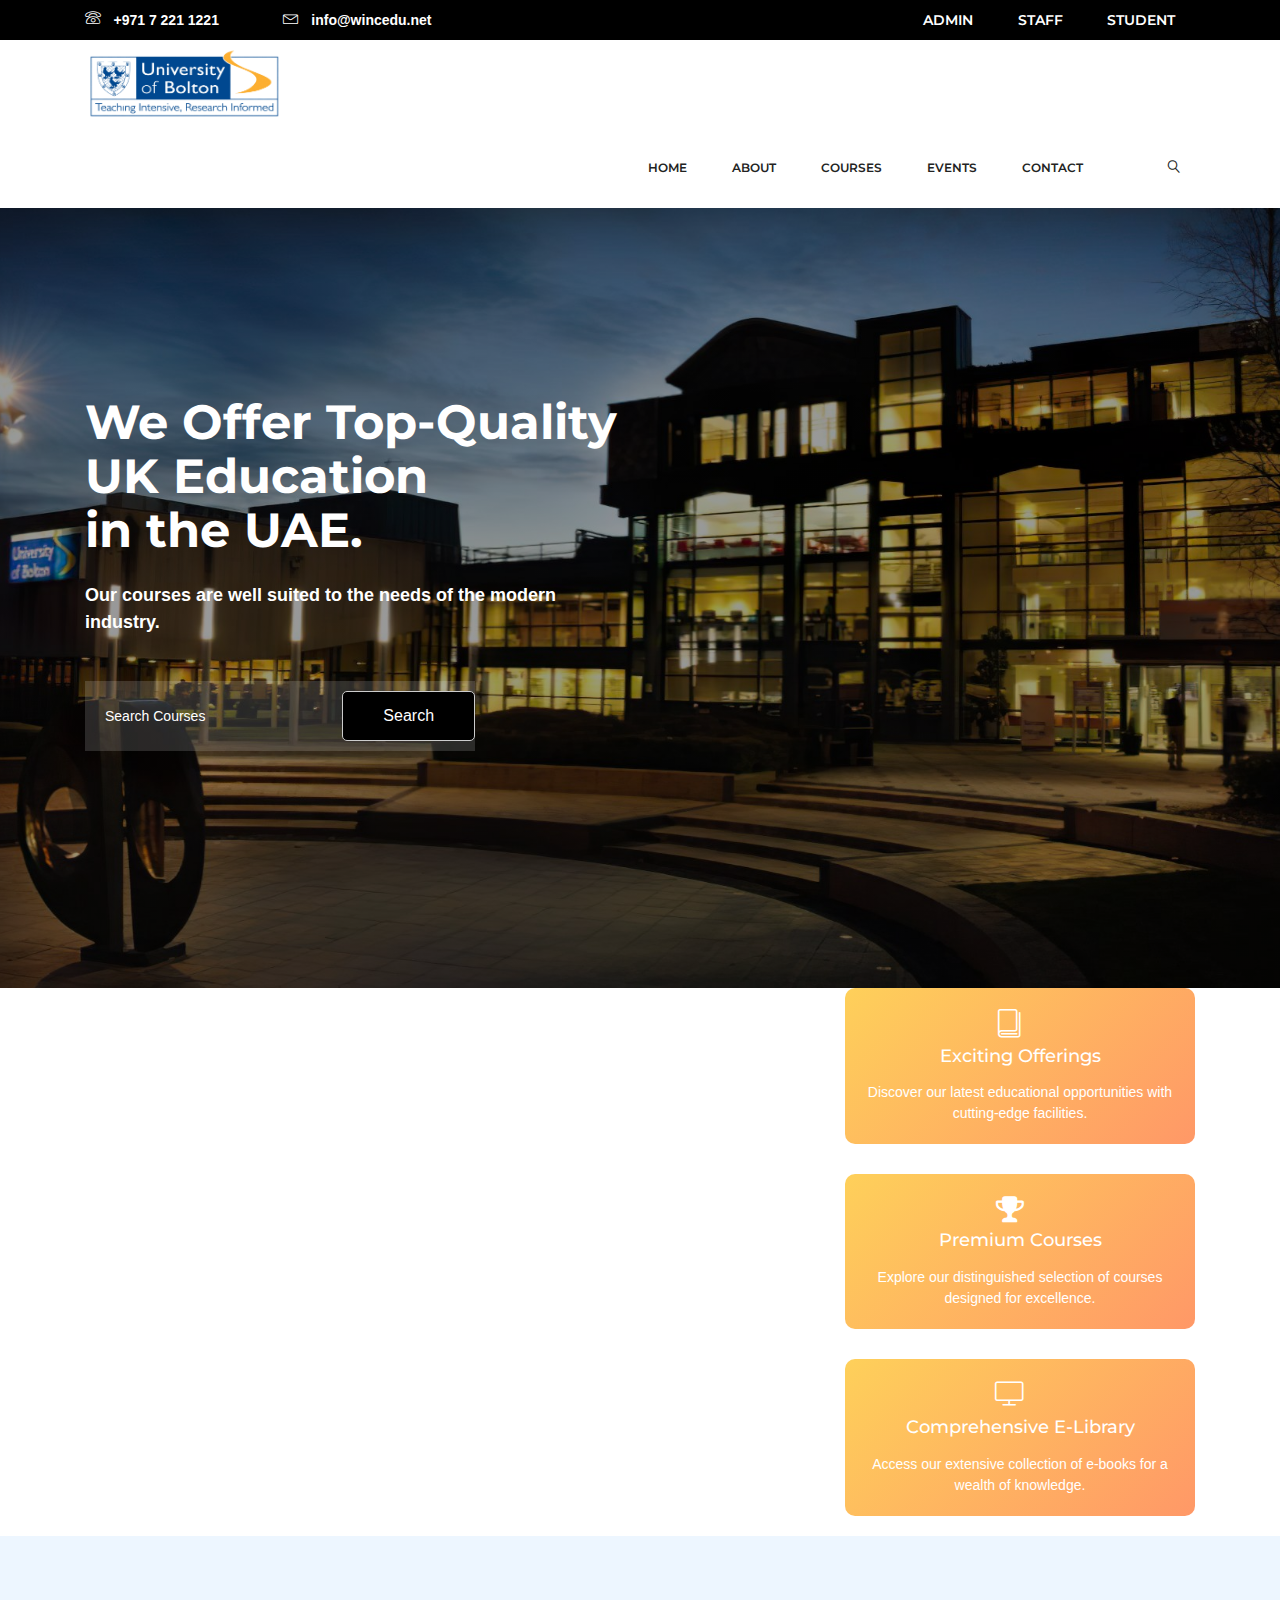
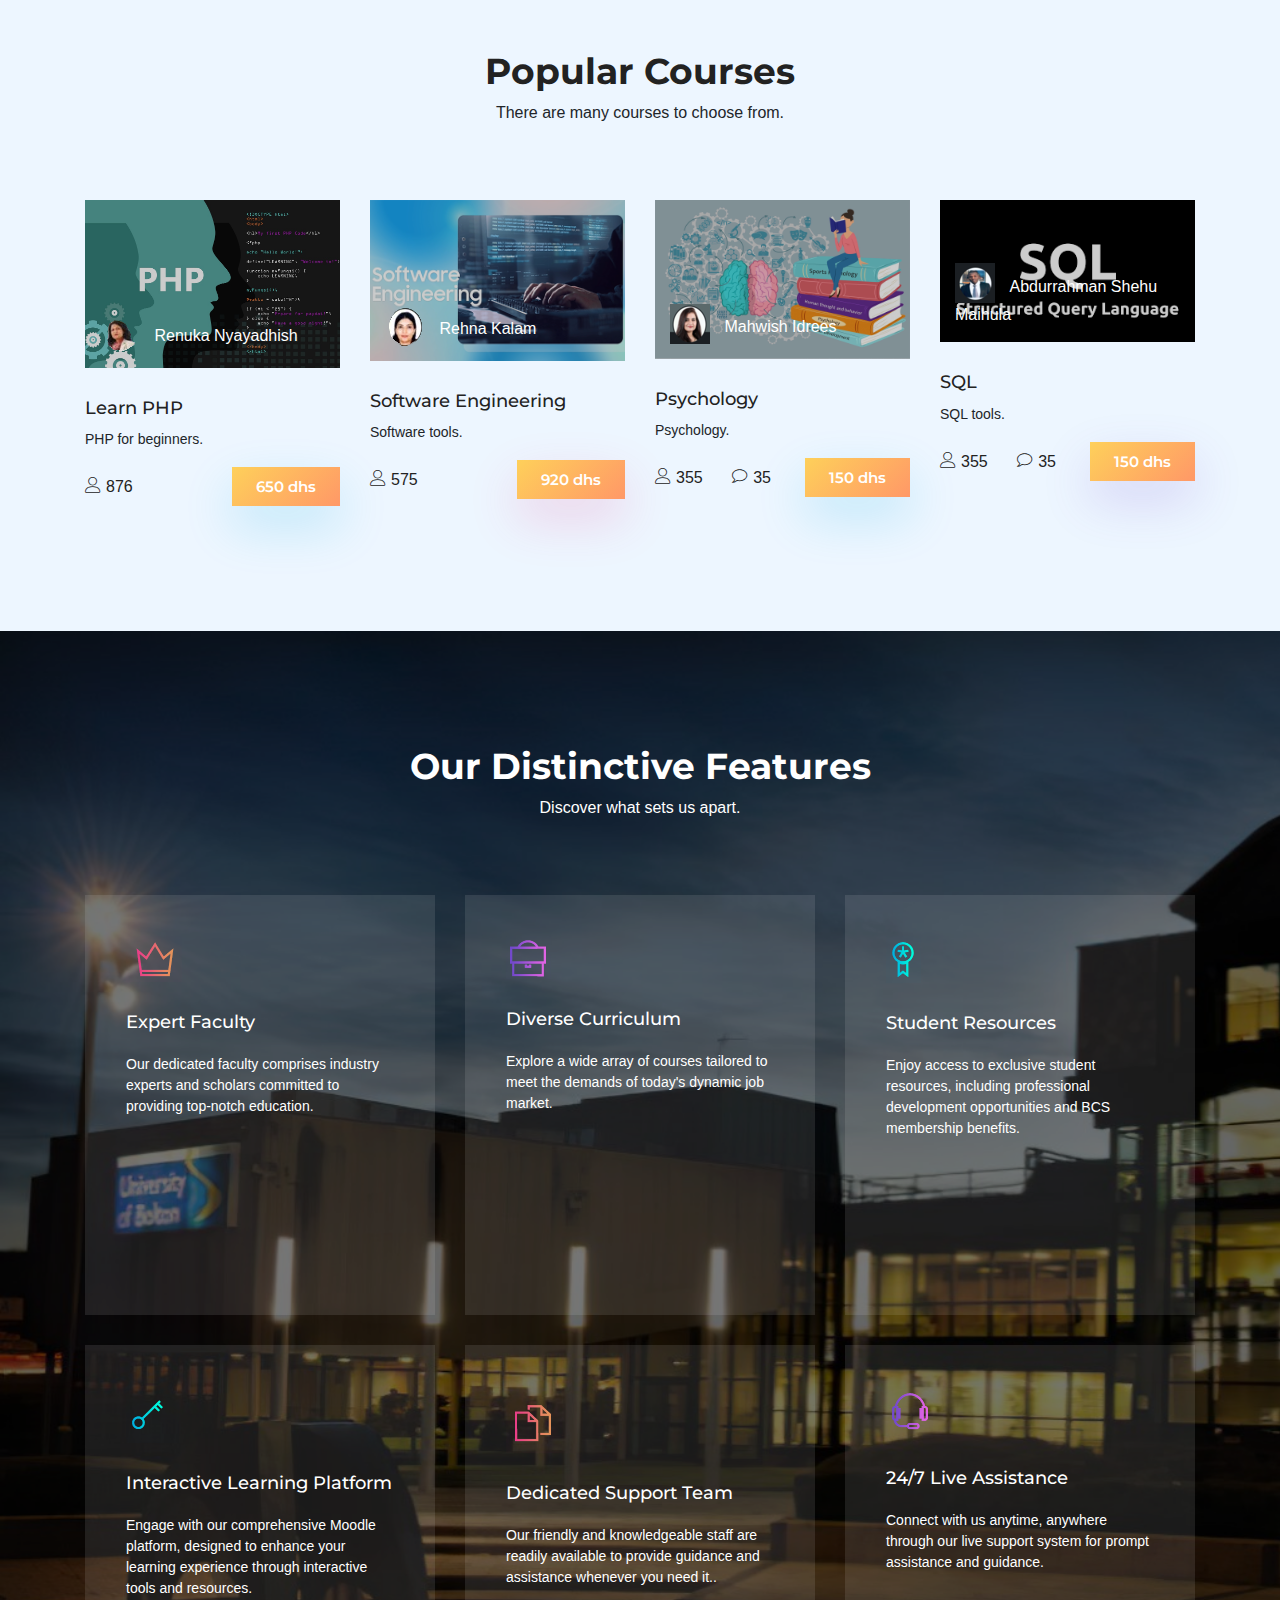
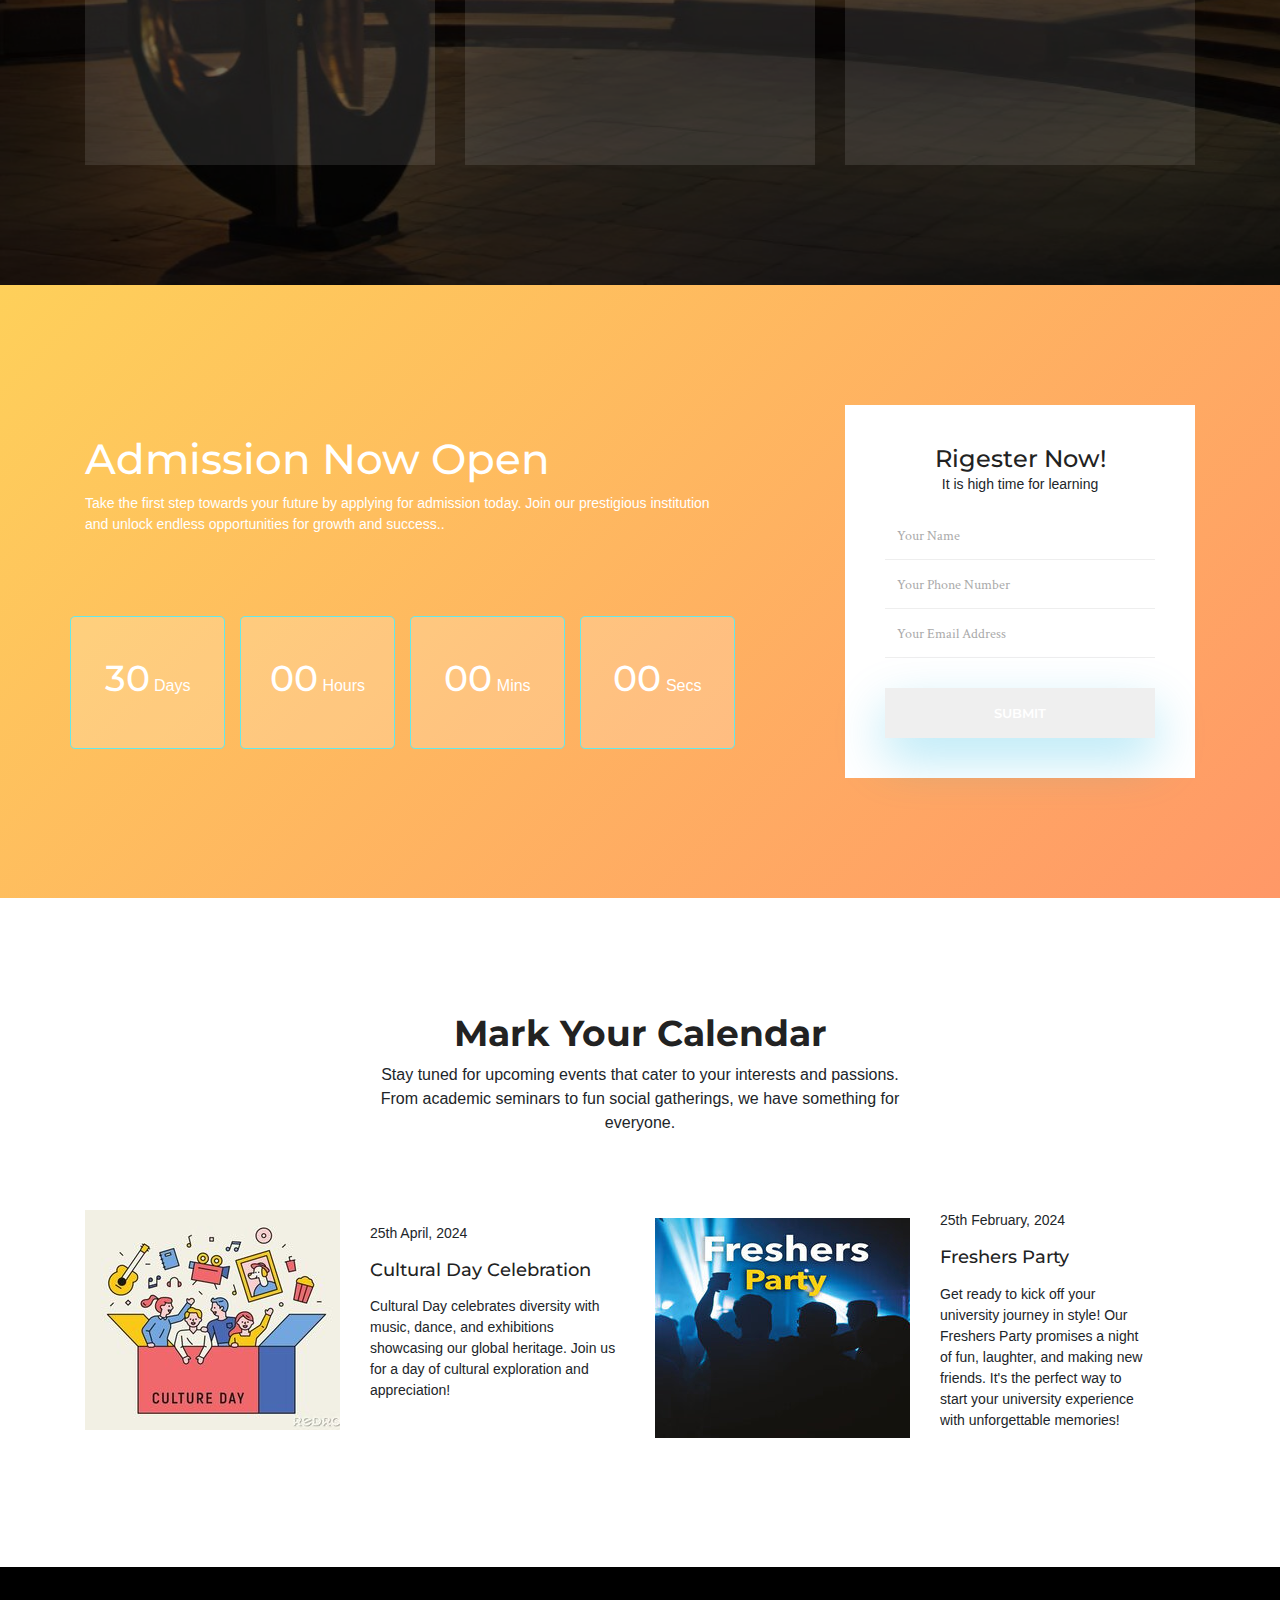
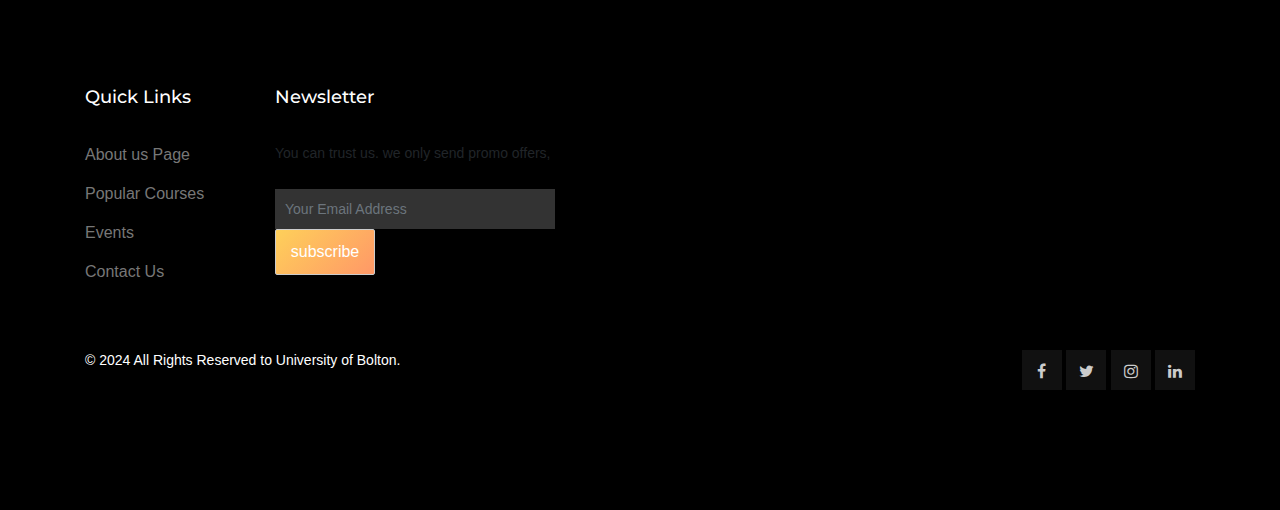
<file: HelpDesk/index.html>
<!doctype html>
<html lang="en">

<head>
	<style>
    body {

        background-color: #edf6ff;
    }
</style>


	<!-- Required meta tags -->
	<meta charset="utf-8">
	<meta name="viewport" content="width=device-width, initial-scale=1, shrink-to-fit=no">
	<title>University of bolton </title>
	<!-- Bootstrap CSS -->
	<link rel="stylesheet" href="css/bootstrap.css">
	<link rel="stylesheet" href="vendors/linericon/style.css">
	<link rel="stylesheet" href="css/font-awesome.min.css">
	<link rel="stylesheet" href="vendors/owl-carousel/owl.carousel.min.css">
	<link rel="stylesheet" href="vendors/lightbox/simpleLightbox.css">
	<link rel="stylesheet" href="vendors/nice-select/css/nice-select.css">
	<link rel="stylesheet" href="vendors/animate-css/animate.css">
	<!-- main css -->
	<link rel="stylesheet" href="css/style.css">
	<link rel="stylesheet" href="https://stackpath.bootstrapcdn.com/bootstrap/4.3.1/css/bootstrap.min.css" integrity="sha384-ggOyR0iXCbMQv3Xipma34MD+dH/1fQ784/j6cY/iJTQUOhcWr7x9JvoRxT2MZw1T" crossorigin="anonymous">
</head>

<body>
	<!--================ Start Header Menu Area =================-->

	<header class="header_area">
		<div class="header-top">
			<div class="container">
				<div class="row align-items-center">
					<div class="col-lg-6 col-sm-6 col-4 header-top-left">
						<a href="tel:+9530123654896">
							<span class="lnr lnr-phone"></span>
							<span class="text">
								<span class="text">+971 7 221 1221 </span>
							</span>
						</a>
						<a href="mailto:support@colorlib.com">
							<span class="lnr lnr-envelope"></span>
							<span class="text">
								<span class="text">info@wincedu.net</span>
							</span>
						</a>
					</div>
					<div class="col-lg-6 col-sm-6 col-8 header-top-right">
						<a href="adminlogin.php" class="text-uppercase">Admin</a>
						<a href="stafflogin.php" class="text-uppercase">Staff</a>
						<a href="studentlogin.php" class="text-uppercase">Student</a>
					</div>
				</div>
			</div>
		</div>
	<div class="container">
					<!-- Brand and toggle get grouped for better mobile display -->
					<a class="navbar-brand logo_h" href="index.html"><img src="img/Logo.png" width="200px" alt="" align="center";
></a>
		<div class="main_menu">
			<div class="search_input" id="search_input_box">
				<div class="container">
					<form class="d-flex justify-content-between" method="" action="">
						<input type="text" class="form-control" id="search_input" placeholder="Search Here">
						<button type="submit" class="btn"></button>
						<span class="lnr lnr-cross" id="close_search" title="Close Search"></span>
					</form>
				</div>
			</div>

			<nav class="navbar navbar-expand-lg navbar-light">
				<div class="container">
					<button class="navbar-toggler" type="button" data-toggle="collapse" data-target="#navbarSupportedContent"
					 aria-controls="navbarSupportedContent" aria-expanded="false" aria-label="Toggle navigation">
						<span class="icon-bar"></span>
						<span class="icon-bar"></span>
						<span class="icon-bar"></span>
					</button>
					<!-- Collect the nav links, forms, and other content for toggling -->
					<div class="collapse navbar-collapse offset" id="navbarSupportedContent">
						<ul class="nav navbar-nav menu_nav ml-auto">
							<li class="nav-item"><a class="nav-link" href="index.html">Home</a></li>
                            <li class="nav-item"><a class="nav-link" href="about-us.html">About</a></li>
                            <li class="nav-item"><a class="nav-link" href="courses.html">Courses</a></li>
                            <li class="nav-item"><a class="nav-link" href="blog.html">Events</a></li>
                            <li class="nav-item"><a class="nav-link" href="contact.html">Contact</a></li>
                            <li class="nav-item"><a href="#" class="nav-link search" id="search"><i class="lnr lnr-magnifier"></i>
								</a>
							</li>
						</ul>
					</div>
				</div>
			</nav>
		</div>
	</header>
	<!--================ End Header Menu Area =================-->

	<!--================ Start Home Banner Area =================-->
	<section class="home_banner_area">
		<div class="banner_inner">
			<div class="container">
				<div class="row">
					<div class="col-lg-6">
						<div class="banner_content">
							<h2>
								We Offer Top-Quality UK Education <br>
								in the UAE.
				
							</h2>
							<p>
								Our courses are well suited to the needs of the modern industry.
							</p>
							<div class="search_course_wrap">
								<form action="" class="form_box d-flex justify-content-between w-100">
									<input type="text" placeholder="Search Courses" class="form-control" name="username" onfocus="this.placeholder = ''"
									 onblur="this.placeholder = 'Search Courses'">
									<button type="submit" class="btn_search_course_btn">Search</button>
								</form>
							</div>
						</div>
					</div>
				</div>
			</div>
		</div>
	</section>
	<!--================ End Home Banner Area =================-->
 
</head>
<body>
    <section class="feature_area">
        <div class="container">
            <div class="row justify-content-end">
                <div class="col-lg-4">
                    <div class="single_feature">
                        <div class="icon">
                            <span class="lnr lnr-book"></span>
                        </div>
                        <style>

        /* Gradient background for feature boxes */

        .single_feature {
            background: linear-gradient(135deg, #FED05A, #FF9867); /* Replace with your desired gradient colors */
            padding: 20px;
            border-radius: 10px;
            margin-bottom: 20px;
            color: white;
        }

        /* Icon styles */
        .icon {
            font-size: 24px;
            margin-right: 10px;
        }

        /* Heading styles */
        h4 {
            font-size: 18px;
            margin-bottom: 10px;
        }

        /* Description styles */
        p {
            font-size: 14px;
        }
    </style>
        <div class="desc">
            <h4>Exciting Offerings</h4>
                <p>Discover our latest educational opportunities with cutting-edge facilities.</p>
        </div>
        </div>
        
        <div class="single_feature">
        
        <div class="icon">
        <span class="fa fa-trophy"></span>
        </div>
<div class="desc">
    <h4>Premium Courses</h4>
    <p>Explore our distinguished selection of courses designed for excellence.</p>
</div>
</div>
<div class="single_feature">
<div class="icon">
    <span class="lnr lnr-screen"></span>
</div>
<div class="desc">
    <h4>Comprehensive E-Library</h4>
    <p>Access our extensive collection of e-books for a wealth of knowledge.</p>
</div>
</div>

            </div>
        </div>
    </section>
</body>


	
	<!--================ Start Popular Courses Area =================-->
	<div class="popular_courses lite_bg">
		<div class="container">
			<div class="row justify-content-center">
				<div class="col-lg-6">
					<div class="main_title">
						<h2>Popular Courses</h2>
						<p>There are many courses to choose from.</p>
					</div>
				</div>
			</div>
			<div class="row">
				<!-- single course -->
				<div class="col-lg-3 col-md-6">
					<div class="single_course">
						<div class="course_head overlay">
							<img class="img-fluid w-100" src="img/courses/php.jpeg" alt="">
							<div class="authr_meta">
								<img src="img/Renuka_Maam.png" alt="">
								<span>Renuka Nyayadhish </span>
							</div>
						</div>
						<div class="course_content">
							<h4>
								<a href="course-details.html">Learn PHP</a>
							</h4>
							<p>PHP for beginners.</p>
							<div class="course_meta d-flex justify-content-between">
								<div>
									<span class="meta_info">
										<a href="#"><i class="lnr lnr-user"></i>876</a>
									</span>
								</div>
								<div>
									<span class="price">650 dhs</span>
								</div>
							</div>
						</div>
					</div>
				</div>
				<!-- single course -->
				<div class="col-lg-3 col-md-6">
					<div class="single_course">
						<div class="course_head overlay">
							<img class="img-fluid w-100" src="img/courses/software-engineering-2023.png" alt="">
							<div class="authr_meta">
								<img src="img/Rehna_Maam.png" alt="">
								<span>Rehna Kalam</span>
							</div>
						</div>
						<div class="course_content">
							<h4>
								<a href="course-details.html">Software Engineering</a>
							</h4>
							<p>Software tools.</p>
							<div class="course_meta d-flex justify-content-between">
								<div>
									<span class="meta_info">
										<a href="#">
											<i class="lnr lnr-user"></i>575
										</a>
									</span>
						
								</div>
								<div>
									<span class="price df_color1">920 dhs</span>
								</div>
							</div>
						</div>
					</div>
				</div>
				<!-- single course -->
				<div class="col-lg-3 col-md-6">
					<div class="single_course">
						<div class="course_head overlay">
							<img class="img-fluid w-100" src="img/courses/Psychology_Courses.jpeg" alt="">
							<div class="authr_meta">
								<img src="img/Miss Mehwish.png" alt="">
								<span>Mahwish Idrees</span>
							</div>
						</div>
						<div class="course_content">
							<h4>
								<a href="course-details.html">Psychology</a>
							</h4>
							<p>Psychology.</p>
							<div class="course_meta d-flex justify-content-between">
								<div>
									<span class="meta_info">
										<a href="#">
											<i class="lnr lnr-user"></i>355
										</a>
									</span>
									<span class="meta_info"><a href="#">
											<i class="lnr lnr-bubble"></i>35
										</a></span>
								</div>
								<div>
									<span class="price">150 dhs</span>
								</div>
							</div>
						</div>
					</div>
				</div>
				<!-- single course -->
				<div class="col-lg-3 col-md-6">
					<div class="single_course">
						<div class="course_head overlay">
							<img class="img-fluid w-100" src="img/courses/SQL.png" alt="">
							<div class="authr_meta">
								<img src="img/Abdurrehman Sir.png" alt="">
								<span>Abdurrahman Shehu Maihula</span>
							</div>
						</div>
						<div class="course_content">
							<h4>
								<a href="course-details.html">SQL</a>
							</h4>
							<p>SQL tools.</p>
							<div class="course_meta d-flex justify-content-between">
								<div>
									<span class="meta_info">
										<a href="#">
											<i class="lnr lnr-user"></i>355
										</a>
									</span>
									<span class="meta_info"><a href="#">
											<i class="lnr lnr-bubble"></i>35
										</a></span>
								</div>
								<div>
									<span class="price df_color2">150 dhs</span>
								</div>
							</div>
						</div>
					</div>
				</div>
			</div>
		</div>
	</div>
<!--================ End Popular Courses Area =================-->

<!--================ Start Fact Area =================-->
<div class="fact_area overlay">
    <div class="container">
        <div class="row justify-content-center">
            <div class="col-lg-6">
                <div class="main_title">
                    <h2>Our Distinctive Features</h2>
                    <p>Discover what sets us apart.</p>
                </div>
            </div>
        </div>
        <div class="row">
            <!-- single features -->
            <div class="col-lg-4 col-md-6">
                <div class="single_fact">
                    <div class="f_icon">
                        <img src="img/f-icons/icon1.png" alt="">
                    </div>
                    <h4>Expert Faculty</h4>
                    <p>Our dedicated faculty comprises industry experts and scholars committed to providing top-notch education.</p>
                </div>
            </div>
            <!-- single features -->
            <div class="col-lg-4 col-md-6">
                <div class="single_fact">
                    <div class="f_icon">
                        <img src="img/f-icons/icon2.png" alt="">
                    </div>
                    <h4>Diverse Curriculum</h4>
                    <p>Explore a wide array of courses tailored to meet the demands of today's dynamic job market.</p>
                </div>
            </div>
            <!-- single features -->
            <div class="col-lg-4 col-md-6">
                <div class="single_fact">
                    <div class="f_icon">
                        <img src="img/f-icons/icon3.png" alt="">
                    </div>
                    <h4>Student Resources</h4>
                    <p>Enjoy access to exclusive student resources, including professional development opportunities and BCS membership benefits.</p>
                </div>
            </div>
            <!-- single features -->
            <div class="col-lg-4 col-md-6">
                <div class="single_fact">
                    <div class="f_icon">
                        <img src="img/f-icons/icon4.png" alt="">
                    </div>
                    <h4>Interactive Learning Platform</h4>
                    <p>Engage with our comprehensive Moodle platform, designed to enhance your learning experience through interactive tools and resources.</p>
                </div>
            </div>
            <!-- single features -->
            <div class="col-lg-4 col-md-6">
                <div class="single_fact">
                    <div class="f_icon">
                        <img src="img/f-icons/icon5.png" alt="">
                    </div>
                    <h4>Dedicated Support Team</h4>
                    <p>Our friendly and knowledgeable staff are readily available to provide guidance and assistance whenever you need it..</p>
                </div>
            </div>
            <!-- single features -->
            <div class="col-lg-4 col-md-6">
                <div class="single_fact">
                    <div class="f_icon">
                        <img src="img/f-icons/icon6.png" alt="">
                    </div>
                    <h4>24/7 Live Assistance</h4>
                    <p>Connect with us anytime, anywhere through our live support system for prompt assistance and guidance.</p>
                </div>
            </div>
        </div>
    </div>
</div>
<!--================ End Fact Area =================-->

<!--================ Start Registration Area =================-->
	<div class="section_gap registration_area">
		<div class="container">
			<div class="row align-items-center">
				<div class="col-lg-7">
					<div class="row clock_sec clockdiv" id="clockdiv">
						<div class="col-lg-12">
							<h1>Admission Now Open</h1>
							<p>Take the first step towards your future by applying for admission today. Join our prestigious institution and unlock endless opportunities for growth and success..</p>
						</div>
						<div class="col clockinner1 clockinner">
							<h1 class="days">150</h1>
							<span class="smalltext">Days</span>
						</div>
						<div class="col clockinner clockinner1">
							<h1 class="hours">23</h1>
							<span class="smalltext">Hours</span>
						</div>
						<div class="col clockinner clockinner1">
							<h1 class="minutes">47</h1>
							<span class="smalltext">Mins</span>
						</div>
						<div class="col clockinner clockinner1">
							<h1 class="seconds">59</h1>
							<span class="smalltext">Secs</span>
						</div>
					</div>
				</div>
				<div class="col-lg-4 offset-lg-1">
					<div class="register_form">
						<h3>Rigester Now!</h3>
						<p>It is high time for learning</p>
						<form class="form_area" id="myForm" action="mail.html" method="post">
							<div class="row">
								<div class="col-lg-12 form_group">
									<input name="name" placeholder="Your Name" required="" type="text">
									<input name="name" placeholder="Your Phone Number" required="" type="tel">
									<input name="email" placeholder="Your Email Address" pattern="[A-Za-z0-9._%+-]+@[A-Za-z0-9.-]+\.[A-Za-z]{1,63}$"
									 required="" type="email">
								</div>
								<div class="col-lg-12 text-center">
									<button class="primary-btn">Submit</button>
								</div>
							</div>
						</form>
					</div>
				</div>
			</div>
		</div>
	</div>
	<!--================ End Registration Area =================-->

	<!--================ Start Events Area =================-->
	<div class="events_area">
		<div class="container">
			<div class="row justify-content-center">
				<div class="col-lg-6">
					<div class="main_title">
						<h2>Mark Your Calendar</h2>

						<p>Stay tuned for upcoming events that cater to your interests and passions. From academic seminars to fun social gatherings, we have something for everyone.</p>
					</div>
				</div>
			</div>
			<div class="row">
				<div class="col-lg-6">
					<div class="row">
						<div class="col-lg-12 col-sm-12">
							<div class="single_event">
								<div class="row align-items-center">
									<div class="col-lg-6 col-md-5">
										<div class="event_thumb">
											<img src="img/Cultural Events day.jpg" alt="">
										</div>
									</div>
									<div class="col-lg-6 col-md-7">
										<div class="event_details">
											<p>25th April, 2024</p>
											<h4>
												<a href="#">Cultural Day Celebration</a>
											</h4>
											<p>Cultural Day celebrates diversity with music, dance, and exhibitions showcasing our global heritage. Join us for a day of cultural exploration and appreciation!</p>
										</div>
									</div>
								</div>
							</div>
						</div>
					</div>
				</div>
				<div class="col-lg-6">
					<div class="row">
						<div class="col-lg-12 col-sm-12">
							<div class="single_event">
								<div class="row align-items-center">
									<div class="col-lg-6 col-md-5">
										<div class="event_thumb">
											<img src="img/Freshers Party.jpg" alt="">
										</div>
									</div>
									<div class="col-lg-5 col-md-7">
										<div class="event_details">
											<p>25th February, 2024</p>
											<h4>
												<a href="#">Freshers Party</a>
											</h4>
											<p>Get ready to kick off your university journey in style! Our Freshers Party promises a night of fun, laughter, and making new friends. It's the perfect way to start your university experience with unforgettable memories!</p>
										</div>
									</div>
								</div>
							</div>
						</div>
					</div>
				</div>
			</div>
		</div>
	</div>
</div>
	<!--================ End Events Area =================-->


	<!--================ Start footer Area  =================-->
	<footer class="footer-area section_gap">
		<div class="container">
			<div class="row">
				<div class="col-lg-2 col-md-6 single-footer-widget">
					<h4>Quick Links</h4>
					<ul>
						<li><a href="about-us.html">About us Page</a></li>
						<li><a href="courses.html">Popular Courses</a></li>
						<li><a href="blog.html">Events</a></li>
						<li><a href="contact.html">Contact Us</a></li>
					</ul>
				</div>
				<div class="col-lg-4 col-md-6 single-footer-widget">
					<h4>Newsletter</h4>
					<p>You can trust us. we only send promo offers,</p>
					<div class="form-wrap" id="mc_embed_signup">
						<form target="_blank" action="https://spondonit.us12.list-manage.com/subscribe/post?u=1462626880ade1ac87bd9c93a&amp;id=92a4423d01"
						 method="get" class="form-inline">
							<input class="form-control" name="EMAIL" placeholder="Your Email Address" onfocus="this.placeholder = ''" onblur="this.placeholder = 'Your Email Address'"
							 required="" type="email">
							<button class="click-btn_btn_btn_default">
								<span>subscribe</span>
							</button>
							<div style="position: absolute; left: -5000px;">
								<input name="b_36c4fd991d266f23781ded980_aefe40901a" tabindex="-1" value="" type="text">
							</div>

							<div class="info"></div>
						</form>
					</div>
				</div>
			</div>
			<div class="row footer-bottom d-flex justify-content-between">
				<p class="col-lg-8 col-sm-12 footer-text m-0 text-white">© 2024 All Rights Reserved to University of Bolton.
				<div class="col-lg-4 col-sm-12 footer-social">
					<a href="https://www.facebook.com/UOBACRAK/"><i class="fa fa-facebook"></i></a>
                    <a href="https://twitter.com/ubolton_rak/"><i class="fa fa-twitter"></i></a>
                    <a href="https://www.instagram.com/ubolton_rak/"><i class="fa fa-instagram"></i></a>
                    <a href="https://www.linkedin.com/school/university-of-bolton-academic-centre---ras-al-khaimah/"><i class="fa fa-linkedin"></i></a>

				</div>
			</div>
		</div>
	</footer>
	<!--================ End footer Area  =================-->

	<!-- Optional JavaScript -->
	<!-- jQuery first, then Popper.js, then Bootstrap JS -->
	<script src="js/jquery-3.2.1.min.js"></script>
	<script src="js/popper.js"></script>
	<script src="js/bootstrap.min.js"></script>
	<script src="js/stellar.js"></script>
	<script src="js/countdown.js"></script>
	<script src="vendors/nice-select/js/jquery.nice-select.min.js"></script>
	<script src="vendors/owl-carousel/owl.carousel.min.js"></script>
	<script src="js/owl-carousel-thumb.min.js"></script>
	<script src="js/jquery.ajaxchimp.min.js"></script>
	<script src="vendors/counter-up/jquery.counterup.js"></script>
	<script src="js/mail-script.js"></script>
	<script src="js/theme.js"></script>
</body>

</html>
</file>
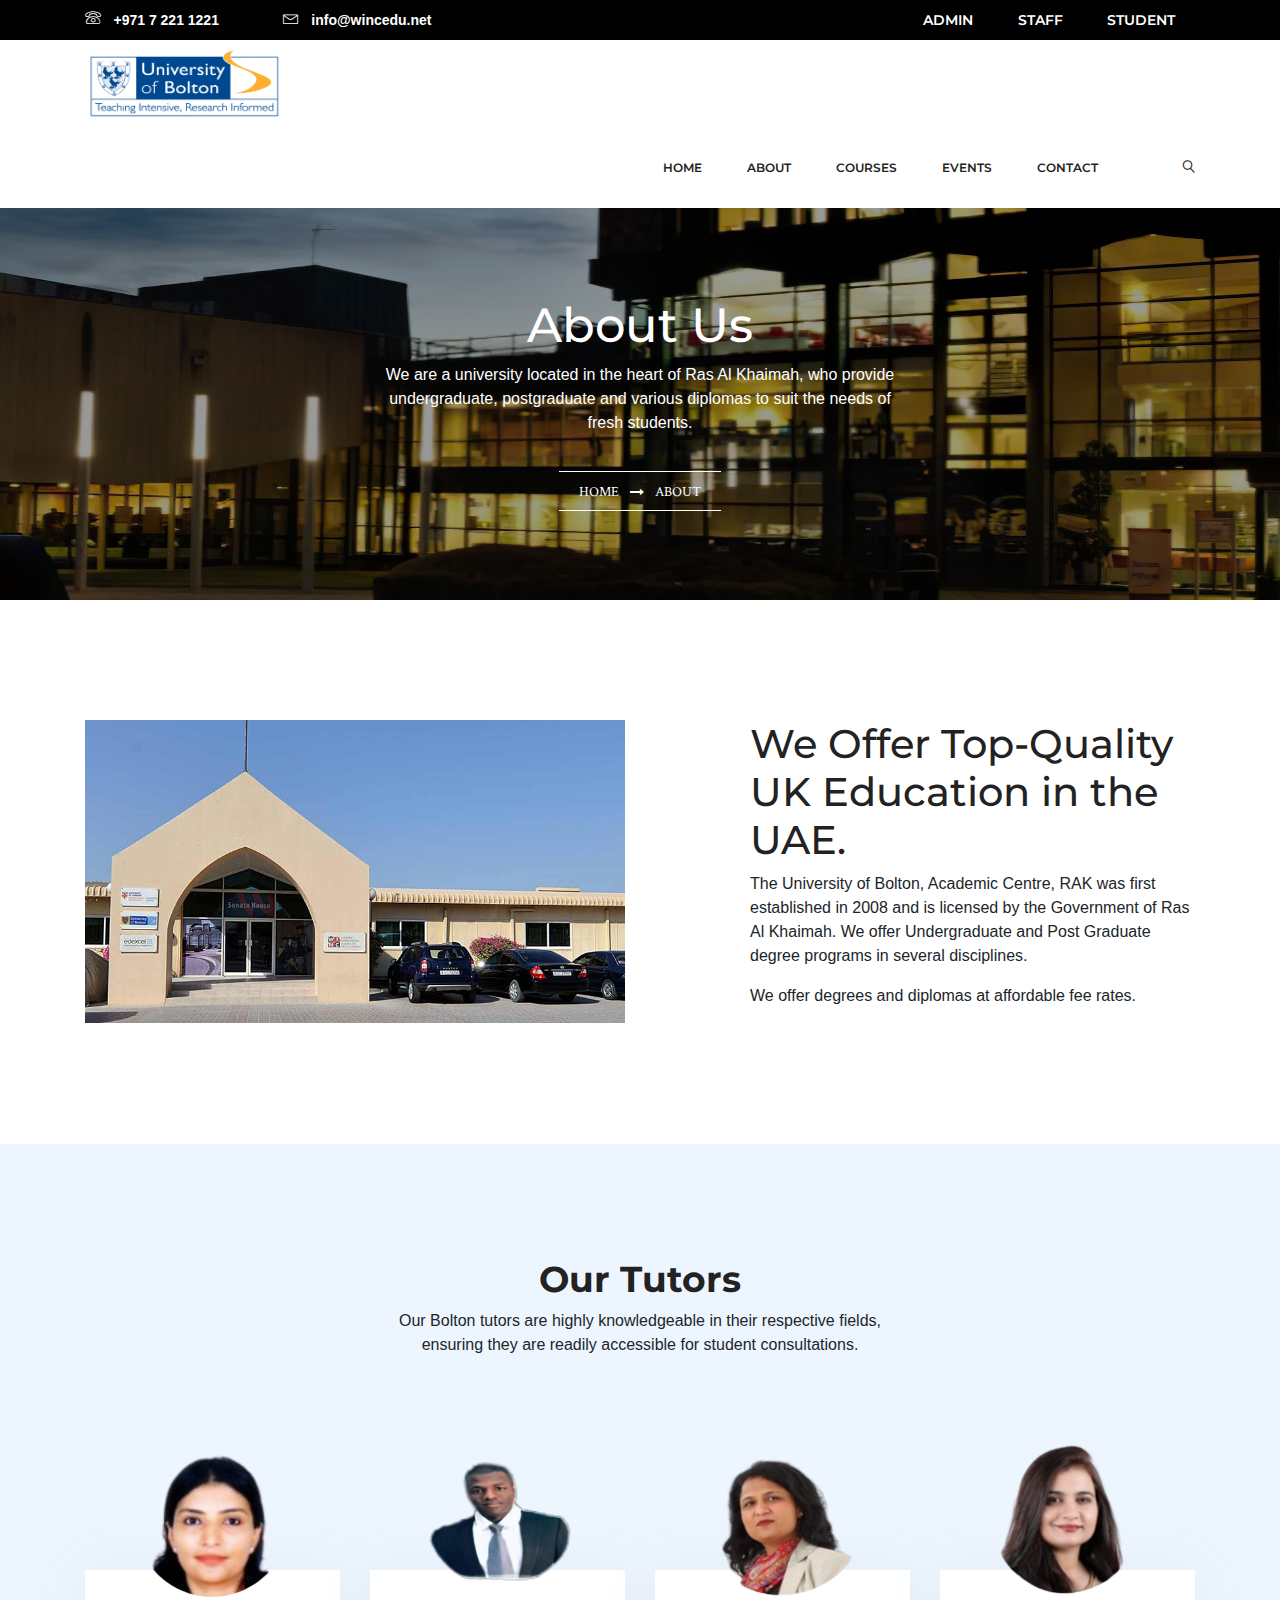
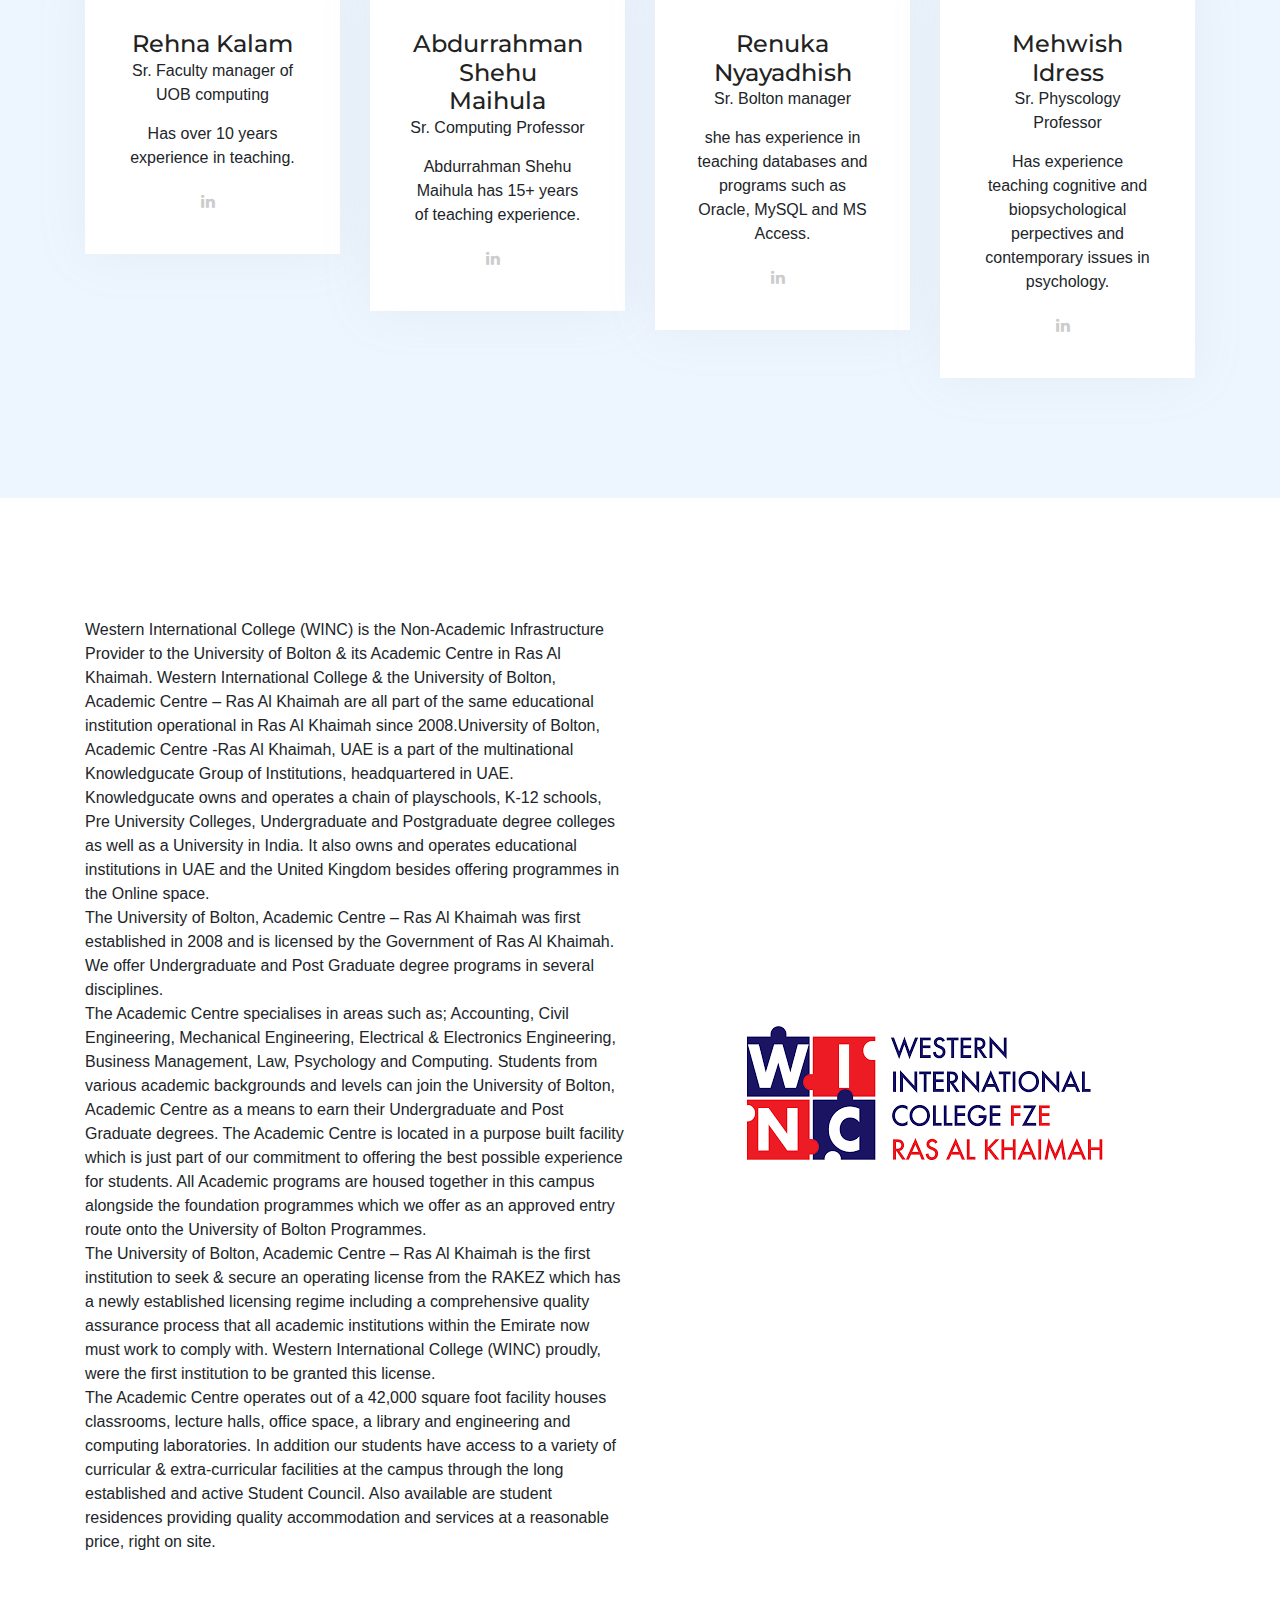
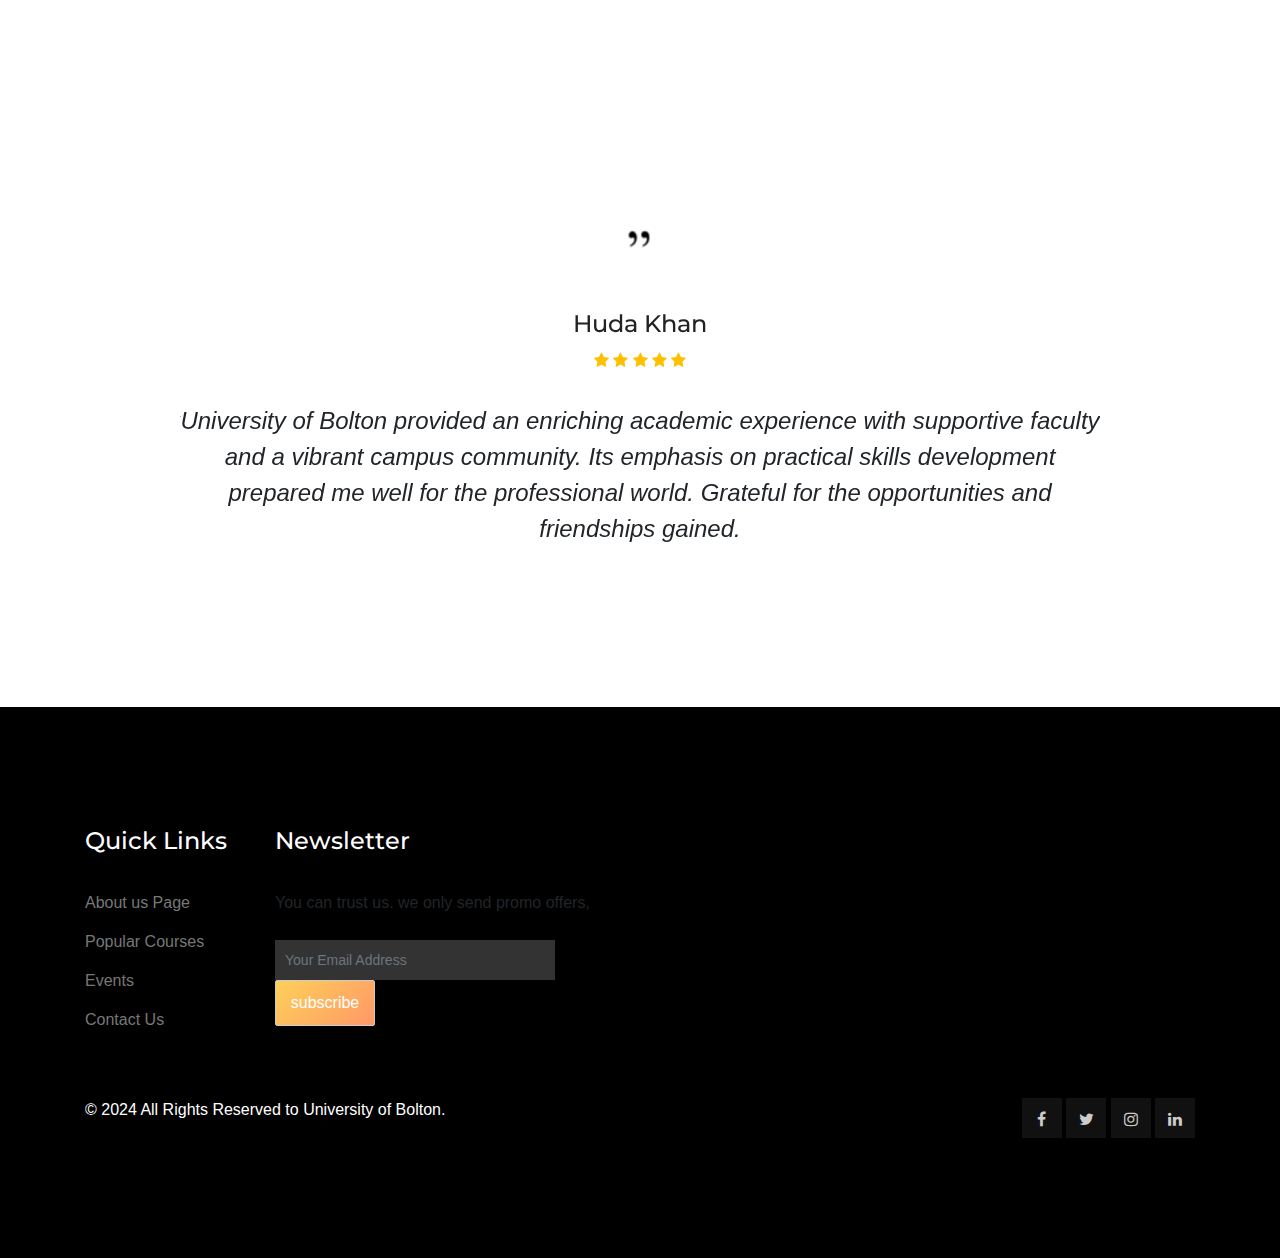
<file: HelpDesk/about-us.html>
<!doctype html>
<html lang="en">

<head>
   <!-- Required meta tags -->
    <meta charset="utf-8">
    <meta name="viewport" content="width=device-width, initial-scale=1, shrink-to-fit=no">
    <title>About us </title>
    <!-- Bootstrap CSS -->
    <link rel="stylesheet" href="css/bootstrap.css">
    <link rel="stylesheet" href="vendors/linericon/style.css">
    <link rel="stylesheet" href="css/font-awesome.min.css">
    <link rel="stylesheet" href="vendors/owl-carousel/owl.carousel.min.css">
    <link rel="stylesheet" href="vendors/lightbox/simpleLightbox.css">
    <link rel="stylesheet" href="vendors/nice-select/css/nice-select.css">
    <link rel="stylesheet" href="vendors/animate-css/animate.css">
    <!-- main css -->
    <link rel="stylesheet" href="css/style.css">
    <link rel="stylesheet" href="https://stackpath.bootstrapcdn.com/bootstrap/4.3.1/css/bootstrap.min.css" integrity="sha384-ggOyR0iXCbMQv3Xipma34MD+dH/1fQ784/j6cY/iJTQUOhcWr7x9JvoRxT2MZw1T" crossorigin="anonymous">
</head>

<body>

    <!--================ Start Header Menu Area =================-->
   <header class="header_area">
        <div class="header-top">
            <div class="container">
                <div class="row align-items-center">
                    <div class="col-lg-6 col-sm-6 col-4 header-top-left">
                        <a href="tel:+9530123654896">
                            <span class="lnr lnr-phone"></span>
                            <span class="text">
                                <span class="text">+971 7 221 1221 </span>
                            </span>
                        </a>
                        <a href="mailto:support@colorlib.com">
                            <span class="lnr lnr-envelope"></span>
                            <span class="text">
                                <span class="text">info@wincedu.net</span>
                            </span>
                        </a>
                    </div>
                    <div class="col-lg-6 col-sm-6 col-8 header-top-right">
                        <a href="adminlogin.php" class="text-uppercase">Admin</a>
                        <a href="stafflogin.php" class="text-uppercase">Staff</a>
                        <a href="studentlogin.php" class="text-uppercase">Student</a>
                    </div>
                </div>
            </div>
        </div>
<div class="container">
                    <!-- Brand and toggle get grouped for better mobile display -->
                    <a class="navbar-brand logo_h" href="index.html"><img src="img/Logo.png" width="200px" alt="" align="center";
></a>
        <div class="main_menu">
            <div class="search_input" id="search_input_box">
                <div class="container">
                    <form class="d-flex justify-content-between" method="" action="">
                        <input type="text" class="form-control" id="search_input" placeholder="Search Here">
                        <button type="submit" class="btn"></button>
                        <span class="lnr lnr-cross" id="close_search" title="Close Search"></span>
                    </form>
                </div>
            </div>

            <nav class="navbar navbar-expand-lg navbar-light">
                
                    <button class="navbar-toggler" type="button" data-toggle="collapse" data-target="#navbarSupportedContent"
                     aria-controls="navbarSupportedContent" aria-expanded="false" aria-label="Toggle navigation">
                        <span class="icon-bar"></span>
                        <span class="icon-bar"></span>
                        <span class="icon-bar"></span>
                    </button>
                    <!-- Collect the nav links, forms, and other content for toggling -->
                    <div class="collapse navbar-collapse offset" id="navbarSupportedContent">
                        <ul class="nav navbar-nav menu_nav ml-auto">
                            <li class="nav-item"><a class="nav-link" href="index.html">Home</a></li>
                            <li class="nav-item"><a class="nav-link" href="about-us.html">About</a></li>
                            <li class="nav-item"><a class="nav-link" href="courses.html">Courses</a></li>
                            <li class="nav-item"><a class="nav-link" href="blog.html">Events</a></li>
                            <li class="nav-item"><a class="nav-link" href="contact.html">Contact</a></li>
                            <li class="nav-item"><a href="#" class="nav-link search" id="search"><i class="lnr lnr-magnifier"></i>
                                </a>
                            </li>
                        </ul>
                    </div>
                </div>
            </nav>
        </div>
    </header>
    <!--================ End Header Menu Area =================-->

    <!--================Home Banner Area =================-->
    <section class="banner_area">
        <div class="banner_inner d-flex align-items-center">
            <div class="overlay"></div>
            <div class="container">
                <div class="row justify-content-center">
                    <div class="col-lg-6">
                        <div class="banner_content text-center">
                            <h2>About Us</h2>
                            <p>We are a university located in the heart of Ras Al Khaimah, who provide undergraduate, postgraduate and various diplomas to suit the needs of fresh students.</p>
                            <div class="page_link">
                                <a href="index.html">Home</a>
                                <a href="about-us.html">About</a>
                            </div>
                        </div>
                    </div>
                </div>
            </div>
        </div>
    </section>
    <!--================End Home Banner Area =================-->

    <!--================ Start Department Area =================-->
    <div class="department_area section_gap">
        <div class="container">
            <div class="row align-items-center">
                <div class="col-lg-6 text-center">
                    <img class="img-fluid" src="img/About us.png" alt="">
                </div>

                <div class="offset-lg-1 col-lg-5">
                    <div class="dpmt_right">
                        <h1>We Offer Top-Quality UK Education in the UAE.</h1>
                        <p>The University of Bolton, Academic Centre, RAK was first established in 2008 and is licensed by the Government of Ras Al Khaimah.  We offer Undergraduate and Post Graduate degree programs in several disciplines.</p>
                        <p>We offer degrees and diplomas at affordable fee rates.</p>

                    </div>
                </div>
            </div>
        </div>
    </div>
    <!--================ End Department Area =================-->

    <!--================ Start Instructor Area =================-->
    <div class="instructors_area lite_bg">
        <div class="container">
            <div class="row justify-content-center">
                <div class="col-lg-6">
                    <div class="main_title">
                        <h2>Our Tutors</h2>
                        <p>Our Bolton tutors are highly knowledgeable in their respective fields, ensuring they are readily accessible for student consultations.</p>
                    </div>
                </div>
            </div>
            <div class="row">
                <!-- single-instructor -->
                <div class="col-lg-3 col-sm-6">
                    <div class="single_instructor">
                        <div class="author">
                            <img src="img/instructors/Rehna_Maam.png" alt="">
                        </div>
                        <div class="author_decs">
                            <h4>Rehna Kalam</h4>
                            <p class="profession">Sr. Faculty manager of UOB computing</p>
                            <p>Has over 10 years experience in teaching.</p>
                            <div class="social_icons">
                                <a href="https://www.linkedin.com/in/rehna-kalam-phd-769b51108/"><i class="fa fa-linkedin"></i></a>
                            </div>
                        </div>
                    </div>
                </div>

                <!-- single-instructor -->
                <div class="col-lg-3 col-sm-6">
                    <div class="single_instructor">
                        <div class="author">
                            <img src="img/instructors/Abdurrehman_Sir.png" alt="">
                        </div>
                        <div class="author_decs">
                            <h4>Abdurrahman Shehu Maihula</h4>
                            <p class="profession">Sr. Computing Professor</p>
                            <p>Abdurrahman Shehu Maihula has 15+ years of teaching experience.</p>
                            <div class="social_icons">
                                <a href="https://www.linkedin.com/in/abdurrahman-shehu-maihula-627340147/"><i class="fa fa-linkedin"></i></a>
                            </div>
                        </div>
                    </div>
                </div>
                <!-- single-instructor -->
                <div class="col-lg-3 col-sm-6">
                    <div class="single_instructor">
                        <div class="author">
                            <img src="img/instructors/Renuka_Maam.png" alt="">
                        </div>
                        <div class="author_decs">
                            <h4>Renuka Nyayadhish</h4>
                            <p class="profession">Sr. Bolton manager</p>
                            <p>she has experience in teaching databases and programs such as Oracle, MySQL and MS Access.</p>
                            <div class="social_icons">
                                <a href="https://www.linkedin.com/in/renuka-nyayadhish-183282223/"><i class="fa fa-linkedin"></i></a>
                            </div>
                        </div>
                    </div>
                </div>
                <!-- single-instructor -->
                <div class="col-lg-3 col-sm-6">
                    <div class="single_instructor">
                        <div class="author">
                            <img src="img/instructors/Miss_Mehwish.png" alt="">
                        </div>
                        <div class="author_decs">
                            <h4>Mehwish Idress</h4>
                            <p class="profession">Sr. Physcology Professor</p>
                            <p>Has experience teaching cognitive and biopsychological perpectives and contemporary issues in psychology.</p>

                            <div class="social_icons">
                                <a href="https://www.linkedin.com/in/mahwish-idrees-40547133/"><i class="fa fa-linkedin"></i></a>
                            </div>
                        </div>
                    </div>
                </div>
            </div>
        </div>
    </div>
    <!--================ End Instructor Area =================-->

    <!--================ Start Department Area =================-->
    <div class="department_area section_gap">
    <div class="container">
        <div class="row align-items-center">
            <div class="col-lg-6 order-lg-2 d-flex justify-content-center align-items-center">
                <img class="img-fluid" src="img/winc.png" alt="">
            </div>
            <div class="col-lg-6">

                    <p>Western International College (WINC) is the Non-Academic Infrastructure Provider to the University of Bolton & its Academic Centre in Ras Al Khaimah.  Western International College & the University of Bolton, Academic Centre – Ras Al Khaimah are all part of the same educational institution operational in Ras Al Khaimah since 2008.University of Bolton, Academic Centre -Ras Al Khaimah, UAE is a part of the multinational Knowledgucate Group of Institutions, headquartered in UAE. Knowledgucate owns and operates a chain of playschools, K-12 schools, Pre University Colleges, Undergraduate and Postgraduate degree colleges as well as a University in India. It also owns and operates educational institutions in UAE and the United Kingdom besides offering programmes in the Online space.<br>The University of Bolton, Academic Centre – Ras Al Khaimah was first established in 2008 and is licensed by the Government of Ras Al Khaimah.  We offer Undergraduate and Post Graduate degree programs in several disciplines.<br>The Academic Centre specialises in areas such as; Accounting, Civil Engineering, Mechanical Engineering, Electrical & Electronics Engineering, Business Management, Law, Psychology and Computing. Students from various academic backgrounds and levels can join the University of Bolton, Academic Centre as a means to earn their Undergraduate and Post Graduate degrees. The Academic Centre is located in a purpose built facility which is just part of our commitment to offering the best possible experience for students. All Academic programs are housed together in this campus alongside the foundation programmes which we offer as an approved entry route onto the University of Bolton Programmes.<br>The University of Bolton, Academic Centre – Ras Al Khaimah is the first institution to seek & secure an operating license from the RAKEZ which has a newly established licensing regime including a comprehensive quality assurance process that all academic institutions within the Emirate now must work to comply with. Western International College (WINC) proudly, were the first institution to be granted this license.<br>The Academic Centre operates out of a 42,000 square foot facility houses classrooms, lecture halls, office space, a library and engineering and computing laboratories. In addition our students have access to a variety of curricular & extra-curricular facilities at the campus through the long established and active Student Council. Also available are student residences providing quality accommodation and services at a reasonable price, right on site.<br></p>                
            </div>
        </div>
    </div>
</div>
    <!--================ End Department Area =================-->

    <!--================ Start Testimonial Area =================-->
    <div class="section_gap testimonial_area">
        <div class="container">
            <div class="row justify-content-center">
                <div class="col-lg-10 text-center">
                    <div class="active_testimonial owl-carousel" data-slider-id="1">
                        <!-- single testimonial -->
                        <div class="single_testimonial">
                            <div class="testimonial_head">
                                <img src="img/testimonial.png" alt="">
                                <h4>Huda Khan</h4>
                                <div class="review">
                                    <i class="fa fa-star"></i>
                                    <i class="fa fa-star"></i>
                                    <i class="fa fa-star"></i>
                                    <i class="fa fa-star"></i>
                                    <i class="fa fa-star"></i>
                                </div>
                            </div>
                            <div class="testimonial_content">
                                <p>University of Bolton provided an enriching academic experience with supportive faculty and a vibrant campus community. Its emphasis on practical skills development prepared me well for the professional world. Grateful for the opportunities and friendships gained.</p>
                            </div>
                        </div>
                    
                        </div>
                    </div>
                </div>
            </div>
        </div>
    </div>
    <!--================ End Testimonial Area =================-->

   <!--================ Start footer Area  =================-->
    <footer class="footer-area section_gap">
        <div class="container">
            <div class="row">
                <div class="col-lg-2 col-md-6 single-footer-widget">
                    <h4>Quick Links</h4>
                    <ul>
                        <li><a href="about-us.html">About us Page</a></li>
                        <li><a href="courses.html">Popular Courses</a></li>
                        <li><a href="blog.html">Events</a></li>
                        <li><a href="contact.html">Contact Us</a></li>
                    </ul>
                </div>
                <div class="col-lg-4 col-md-6 single-footer-widget">
                    <h4>Newsletter</h4>
                    <p>You can trust us. we only send promo offers,</p>
                    <div class="form-wrap" id="mc_embed_signup">
                        <form target="_blank" action="https://spondonit.us12.list-manage.com/subscribe/post?u=1462626880ade1ac87bd9c93a&amp;id=92a4423d01"
                         method="get" class="form-inline">
                            <input class="form-control" name="EMAIL" placeholder="Your Email Address" onfocus="this.placeholder = ''" onblur="this.placeholder = 'Your Email Address'"
                             required="" type="email">
                            <button class="click-btn_btn_btn_default">
                                <span>subscribe</span>
                            </button>
                            <div style="position: absolute; left: -5000px;">
                                <input name="b_36c4fd991d266f23781ded980_aefe40901a" tabindex="-1" value="" type="text">
                            </div>

                            <div class="info"></div>
                        </form>
                    </div>
                </div>
            </div>
            <div class="row footer-bottom d-flex justify-content-between">
                <p class="col-lg-8 col-sm-12 footer-text m-0 text-white">© 2024 All Rights Reserved to University of Bolton.
                <div class="col-lg-4 col-sm-12 footer-social">
                    <a href="https://www.facebook.com/UOBACRAK/"><i class="fa fa-facebook"></i></a>
                    <a href="https://twitter.com/ubolton_rak/"><i class="fa fa-twitter"></i></a>
                    <a href="https://www.instagram.com/ubolton_rak/"><i class="fa fa-instagram"></i></a>
                    <a href="https://www.linkedin.com/school/university-of-bolton-academic-centre---ras-al-khaimah/"><i class="fa fa-linkedin"></i></a>

                </div>
            </div>
        </div>
    </footer>
    <!--================ End footer Area =================-->

    <!-- Optional JavaScript -->
    <!-- jQuery first, then Popper.js, then Bootstrap JS -->
    <script src="js/jquery-3.2.1.min.js"></script>
    <script src="js/popper.js"></script>
    <script src="js/bootstrap.min.js"></script>
    <script src="js/stellar.js"></script>
    <script src="vendors/nice-select/js/jquery.nice-select.min.js"></script>
    <script src="vendors/owl-carousel/owl.carousel.min.js"></script>
    <script src="js/owl-carousel-thumb.min.js"></script>
    <script src="js/jquery.ajaxchimp.min.js"></script>
    <script src="vendors/counter-up/jquery.counterup.js"></script>
    <script src="js/mail-script.js"></script>
    <script src="js/theme.js"></script>
</body>

</html>
</file>
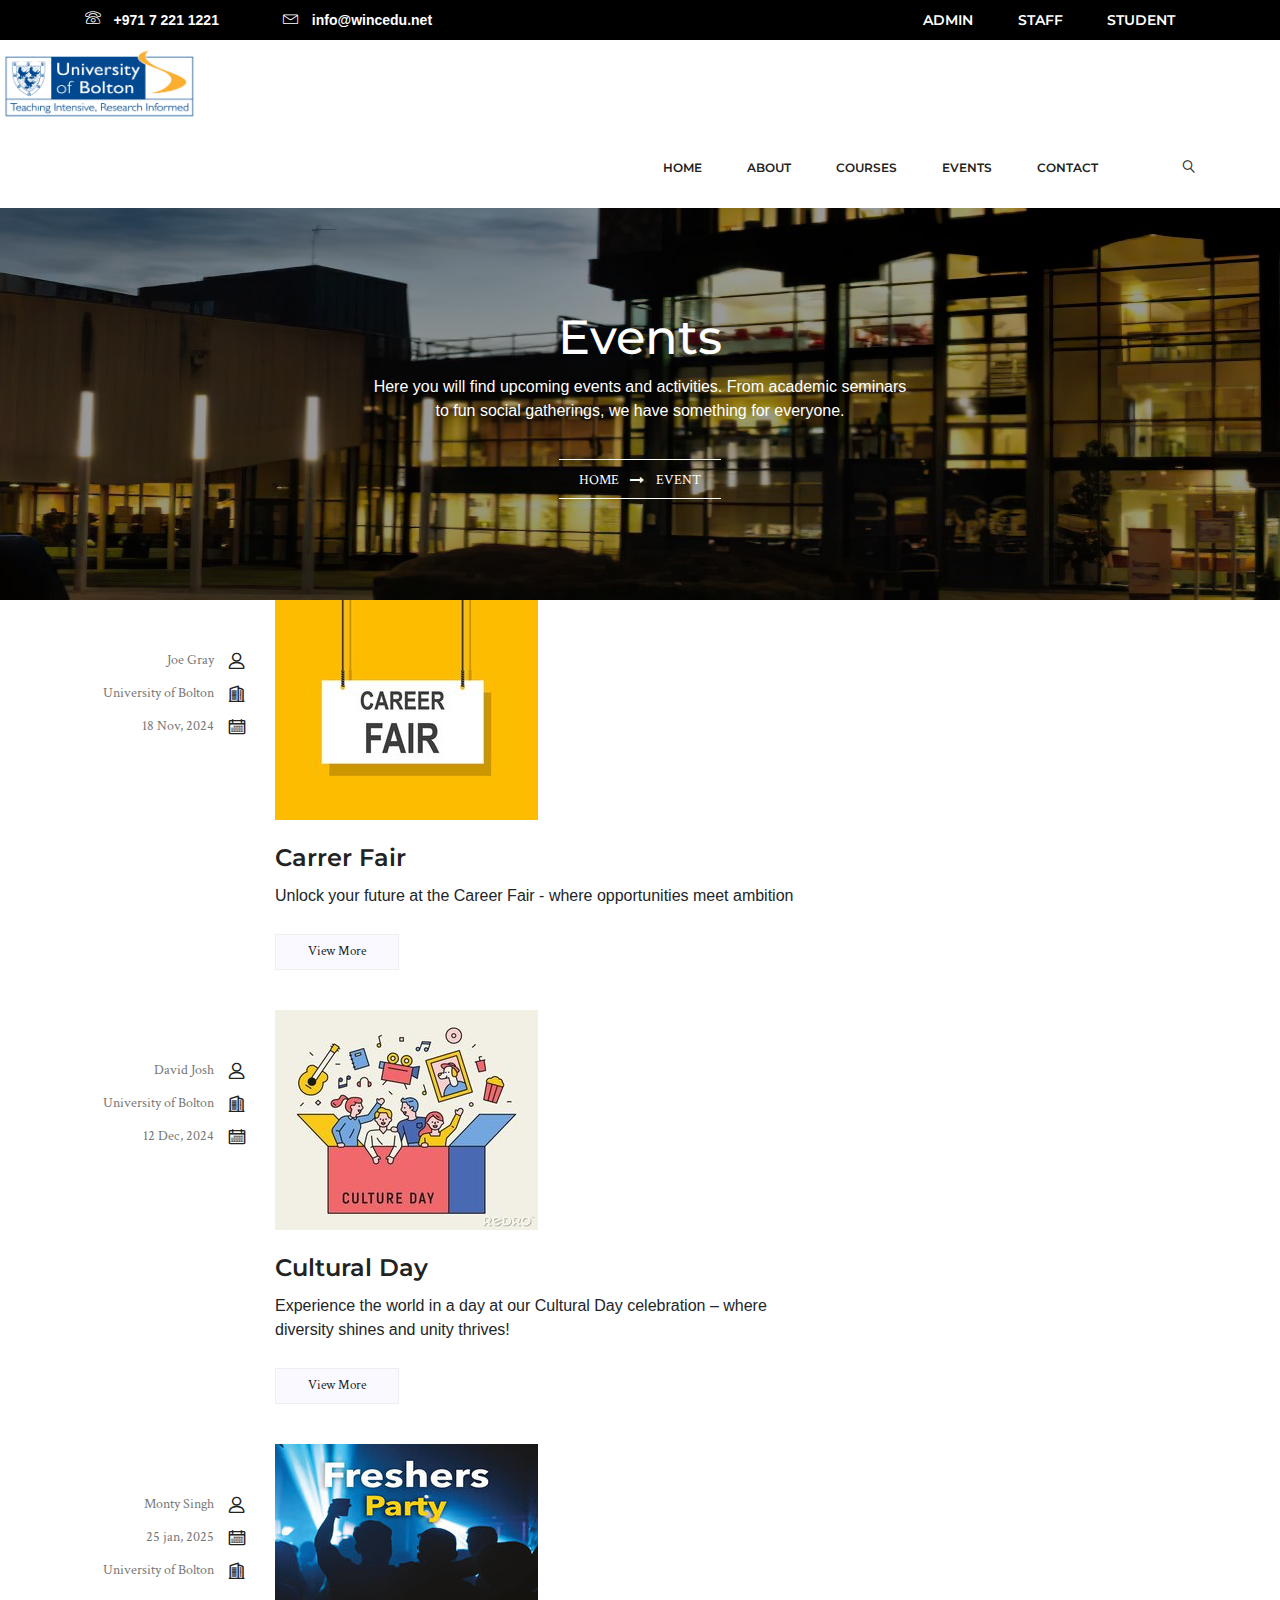
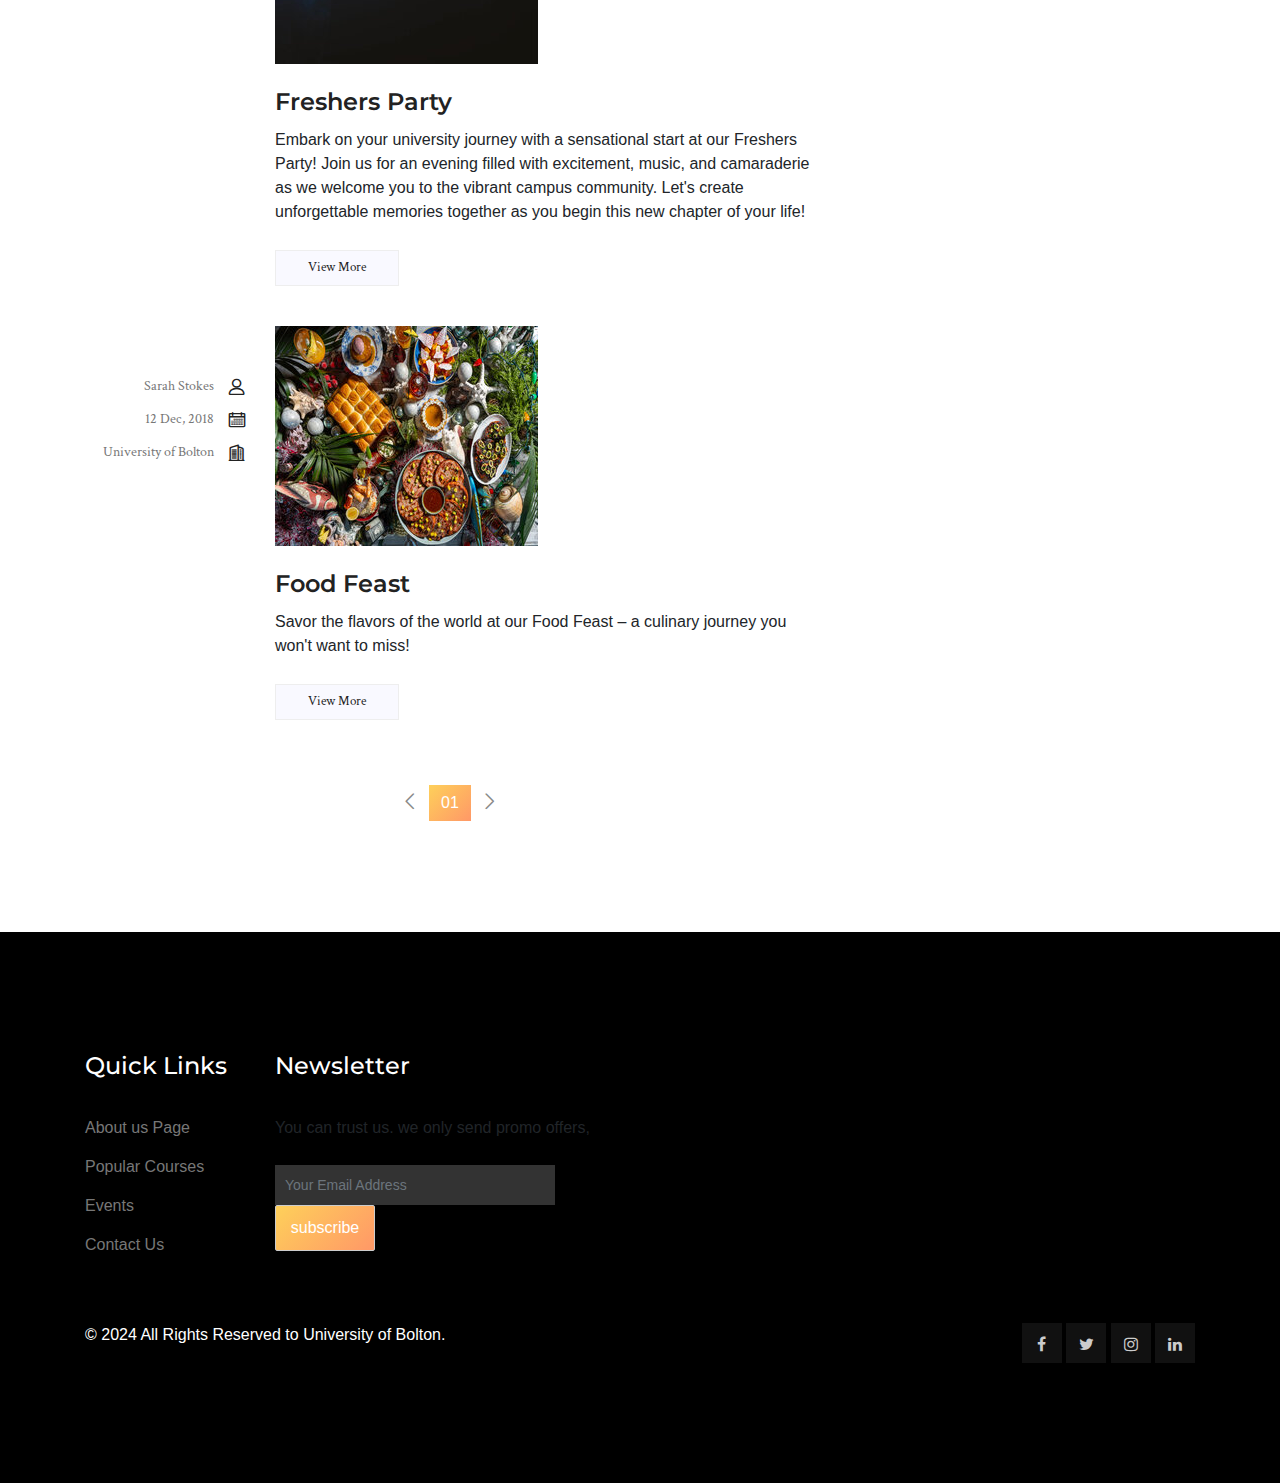
<file: HelpDesk/blog.html>
<!doctype html>
<html lang="en">

<head>
    <!-- Required meta tags -->
    <meta charset="utf-8">
    <meta name="viewport" content="width=device-width, initial-scale=1, shrink-to-fit=no">
    <title>Event </title>
    <!-- Bootstrap CSS -->
    <link rel="stylesheet" href="css/bootstrap.css">
    <link rel="stylesheet" href="vendors/linericon/style.css">
    <link rel="stylesheet" href="css/font-awesome.min.css">
    <link rel="stylesheet" href="vendors/owl-carousel/owl.carousel.min.css">
    <link rel="stylesheet" href="vendors/lightbox/simpleLightbox.css">
    <link rel="stylesheet" href="vendors/nice-select/css/nice-select.css">
    <link rel="stylesheet" href="vendors/animate-css/animate.css">
    <!-- main css -->
    <link rel="stylesheet" href="css/style.css">
    <link rel="stylesheet" href="https://stackpath.bootstrapcdn.com/bootstrap/4.3.1/css/bootstrap.min.css" integrity="sha384-ggOyR0iXCbMQv3Xipma34MD+dH/1fQ784/j6cY/iJTQUOhcWr7x9JvoRxT2MZw1T" crossorigin="anonymous">
</head>

<body>

    <!--================ Start Header Menu Area =================-->
    <header class="header_area">
        <div class="header-top">
            <div class="container">
                <div class="row align-items-center">
                    <div class="col-lg-6 col-sm-6 col-4 header-top-left">
                        <a href="tel:+9530123654896">
                            <span class="lnr lnr-phone"></span>
                            <span class="text">
                                <span class="text">+971 7 221 1221</span>
                            </span>
                        </a>
                        <a href="mailto:support@colorlib.com">
                            <span class="lnr lnr-envelope"></span>
                            <span class="text">
                                <span class="text">info@wincedu.net</span>
                            </span>
                        </a>
                    </div>
                    <div class="col-lg-6 col-sm-6 col-8 header-top-right">
                        <a href="adminlogin.php" class="text-uppercase">Admin</a>
                        <a href="stafflogin.php" class="text-uppercase">Staff</a>
                        <a href="studentlogin.php" class="text-uppercase">Student</a>
                    </div>     
                </div>
            </div>
        </div>
<!-- Brand and toggle get grouped for better mobile display -->
                    <a class="navbar-brand logo_h" href="index.html"><img src="img/Logo.png" width="200px" alt="" align="center";
></a>
        <div class="main_menu">
            <div class="search_input" id="search_input_box">
                <div class="container">
                    <form class="d-flex justify-content-between" method="" action="">
                        <input type="text" class="form-control" id="search_input" placeholder="Search Here">
                        <button type="submit" class="btn"></button>
                        <span class="lnr lnr-cross" id="close_search" title="Close Search"></span>
                    </form>
                </div>
            </div>

            <nav class="navbar navbar-expand-lg navbar-light">
                <div class="container">
                    <button class="navbar-toggler" type="button" data-toggle="collapse" data-target="#navbarSupportedContent"
                        aria-controls="navbarSupportedContent" aria-expanded="false" aria-label="Toggle navigation">
                        <span class="icon-bar"></span>
                        <span class="icon-bar"></span>
                        <span class="icon-bar"></span>
                    </button>
                    <!-- Collect the nav links, forms, and other content for toggling -->
                    <div class="collapse navbar-collapse offset" id="navbarSupportedContent">
                        <ul class="nav navbar-nav menu_nav ml-auto">
                            <li class="nav-item"><a class="nav-link" href="index.html">Home</a></li>
                            <li class="nav-item"><a class="nav-link" href="about-us.html">About</a></li>
                            <li class="nav-item"><a class="nav-link" href="courses.html">Courses</a></li>
                            <li class="nav-item"><a class="nav-link" href="blog.html">Events</a></li>
                            <li class="nav-item"><a class="nav-link" href="contact.html">Contact</a></li>
                            <li class="nav-item"><a href="#" class="nav-link search" id="search"><i class="lnr lnr-magnifier"></i>
                                </a>
                            </li>
                        </ul>
                    </div>
                </div>
            </nav>
        </div>
    </header>
    <!--================ End Header Menu Area =================-->

    <!--================Home Banner Area =================-->
    <section class="banner_area">
        <div class="banner_inner d-flex align-items-center">
            <div class="overlay"></div>
            <div class="container">
                <div class="row justify-content-center">
                    <div class="col-lg-6">
                        <div class="banner_content text-center">
                            <h2>Events</h2>
                            <p>Here you will find upcoming events and activities. From academic seminars to fun social gatherings, we have something for everyone.</p>
                            <div class="page_link">
                                <a href="index.html">Home</a>
                                <a href="blog.html">Event</a>
                            </div>
                        </div>
                    </div>
                </div>
            </div>
        </div>
    </section>
    <!--================End Home Banner Area =================-->

    <!--================Blog Area =================-->
    <section class="blog_area">
        <div class="container">
            <div class="row">
                <div class="col-lg-8">
                    <div class="blog_left_sidebar">
                        <article class="row blog_item">
                            <div class="col-md-3">
                                <div class="blog_info text-right">
                                    <div class="post_tag">
                                    </div>
                                    <ul class="blog_meta list">
                                    <li><a href="#">Joe Gray<i class="lnr lnr-user"></i></a></li>
                                    <li><a href="#">University of Bolton<i class="lnr lnr-apartment"></i></a></li>
                                    <li><a href="#">18 Nov, 2024<i class="lnr lnr-calendar-full"></i></a></li>
                                    </ul>
                                </div>
                            </div>
                            <div class="col-md-9">
                                <div class="blog_post">
                                    <img src="img/career-fair.jpg" alt="">
                                    <div class="blog_details">
                                        <a href="single-blog.html">
                                            <h2>Carrer Fair</h2>
                                        </a>
                                        <p>Unlock your future at the Career Fair - where opportunities meet ambition</p>
                                        <a href="single-blog.html" class="blog_btn">View More</a>
                                    </div>
                                </div>
                            </div>
                        </article>
                        <article class="row blog_item">
                            <div class="col-md-3">
                                <div class="blog_info text-right">
                                    <div class="post_tag">

                                    </div>
                                    <ul class="blog_meta list">
                                        <li><a href="#">David Josh<i class="lnr lnr-user"></i></a></li>
                                        <li><a href="#">University of Bolton<i class="lnr lnr-apartment"></i></a></li>
                                        <li><a href="#">12 Dec, 2024<i class="lnr lnr-calendar-full"></i></a></li>

                                    </ul>
                                </div>
                            </div>
                            <div class="col-md-9">
                                <div class="blog_post">
                                    <img src="img/Cultural Events day.jpg" alt="">
                                    <div class="blog_details">
                                        <a href="single-blog.html">
                                            <h2>Cultural Day</h2>
                                        </a>
                                        <p>Experience the world in a day at our Cultural Day celebration – where diversity shines and unity thrives!</p>
                                        <a href="single-blog 2.html" class="blog_btn">View More</a>
                                    </div>
                                </div>
                            </div>
                        </article>
                        <article class="row blog_item">
                            <div class="col-md-3">
                                <div class="blog_info text-right">
                                    <div class="post_tag">
                                    </div>
                                    <ul class="blog_meta list">
                                        <li><a href="#">Monty Singh<i class="lnr lnr-user"></i></a></li>
                                        <li><a href="#">25 jan, 2025<i class="lnr lnr-calendar-full"></i></a></li>
                                        <li><a href="#">University of Bolton<i class="lnr lnr-apartment"></i></a></li>

                                    </ul>
                                </div>
                            </div>
                            <div class="col-md-9">
                                <div class="blog_post">
                                    <img src="img/Freshers Party.jpg" alt="">
                                    <div class="blog_details">
                                        <a href="single-blog.html">
                                            <h2>Freshers Party</h2>
                                        </a>
                                        <p>Embark on your university journey with a sensational start at our Freshers Party! Join us for an evening filled with excitement, music, and camaraderie as we welcome you to the vibrant campus community. Let's create unforgettable memories together as you begin this new chapter of your life!</p>
                                        <a href="single-blog 3.html" class="blog_btn">View More</a>
                                    </div>
                                </div>
                            </div>
                        </article>
                        <article class="row blog_item">
                            <div class="col-md-3">
                                <div class="blog_info text-right">
                                    <div class="post_tag">
                                    </div>
                                    <ul class="blog_meta list">
                                        <li><a href="#">Sarah Stokes<i class="lnr lnr-user"></i></a></li>
                                        <li><a href="#">12 Dec, 2018<i class="lnr lnr-calendar-full"></i></a></li>
                                        <li><a href="#">University of Bolton<i class="lnr lnr-apartment"></i></a></li>

                                    </ul>
                                </div>
                            </div>
                            <div class="col-md-9">
                                <div class="blog_post">
                                    <img src="img/food feast.jpg" alt="">
                                    <div class="blog_details">
                                        <a href="single-blog.html">
                                            <h2>Food Feast</h2>
                                        </a>
                                        <p>Savor the flavors of the world at our Food Feast – a culinary journey you won't want to miss!</p>
                                        <a href="single-blog 4.html" class="blog_btn">View More</a>
                                    </div>
                                </div>
                            </div>
                        </article>
                        <nav class="blog-pagination justify-content-center d-flex">
                            <ul class="pagination">
                                <li class="page-item">
                                    <a href="#" class="page-link" aria-label="Previous">
                                        <span aria-hidden="true">
                                            <span class="lnr lnr-chevron-left"></span>
                                        </span>
                                    </a>
                                </li>
                                <li class="page-item active"><a href="#" class="page-link">01</a></li>
                                
                                    <a href="#" class="page-link" aria-label="Next">
                                        <span aria-hidden="true">
                                            <span class="lnr lnr-chevron-right"></span>
                                        </span>
                                    </a>
                                </li>
                            </ul>
                        </nav>
                    </div>
                </div>
    </section>
    <!--================Blog Area =================-->

    <!--================ Start footer Area  =================-->
    <footer class="footer-area section_gap">
        <div class="container">
            <div class="row">
                <div class="col-lg-2 col-md-6 single-footer-widget">
                    <h4>Quick Links</h4>
                    <ul>
                        <li><a href="about-us.html">About us Page</a></li>
                        <li><a href="courses.html">Popular Courses</a></li>
                        <li><a href="blog.html">Events</a></li>
                        <li><a href="contact.html">Contact Us</a></li>
                    </ul>
                </div>
                <div class="col-lg-4 col-md-6 single-footer-widget">
                    <h4>Newsletter</h4>
                    <p>You can trust us. we only send promo offers,</p>
                    <div class="form-wrap" id="mc_embed_signup">
                        <form target="_blank" action="https://spondonit.us12.list-manage.com/subscribe/post?u=1462626880ade1ac87bd9c93a&amp;id=92a4423d01"
                         method="get" class="form-inline">
                            <input class="form-control" name="EMAIL" placeholder="Your Email Address" onfocus="this.placeholder = ''" onblur="this.placeholder = 'Your Email Address'"
                             required="" type="email">
                            <button class="click-btn_btn_btn_default">
                                <span>subscribe</span>
                            </button>
                            <div style="position: absolute; left: -5000px;">
                                <input name="b_36c4fd991d266f23781ded980_aefe40901a" tabindex="-1" value="" type="text">
                            </div>

                            <div class="info"></div>
                        </form>
                    </div>
                </div>
            </div>
            <div class="row footer-bottom d-flex justify-content-between">
                <p class="col-lg-8 col-sm-12 footer-text m-0 text-white">© 2024 All Rights Reserved to University of Bolton.
                <div class="col-lg-4 col-sm-12 footer-social">
                    <a href="https://www.facebook.com/UOBACRAK/"><i class="fa fa-facebook"></i></a>
                    <a href="https://twitter.com/ubolton_rak/"><i class="fa fa-twitter"></i></a>
                    <a href="https://www.instagram.com/ubolton_rak/"><i class="fa fa-instagram"></i></a>
                    <a href="https://www.linkedin.com/school/university-of-bolton-academic-centre---ras-al-khaimah/"><i class="fa fa-linkedin"></i></a>

                </div>
            </div>
        </div>
    </footer>
    <!--================ End footer Area =================-->

    <!-- Optional JavaScript -->
    <!-- jQuery first, then Popper.js, then Bootstrap JS -->
    <script src="js/jquery-3.2.1.min.js"></script>
    <script src="js/popper.js"></script>
    <script src="js/bootstrap.min.js"></script>
    <script src="js/stellar.js"></script>
    <script src="vendors/nice-select/js/jquery.nice-select.min.js"></script>
    <script src="vendors/owl-carousel/owl.carousel.min.js"></script>
    <script src="js/owl-carousel-thumb.min.js"></script>
    <script src="js/jquery.ajaxchimp.min.js"></script>
    <script src="vendors/counter-up/jquery.counterup.js"></script>
    <script src="js/mail-script.js"></script>
    <script src="js/theme.js"></script>
</body>

</html>
</file>
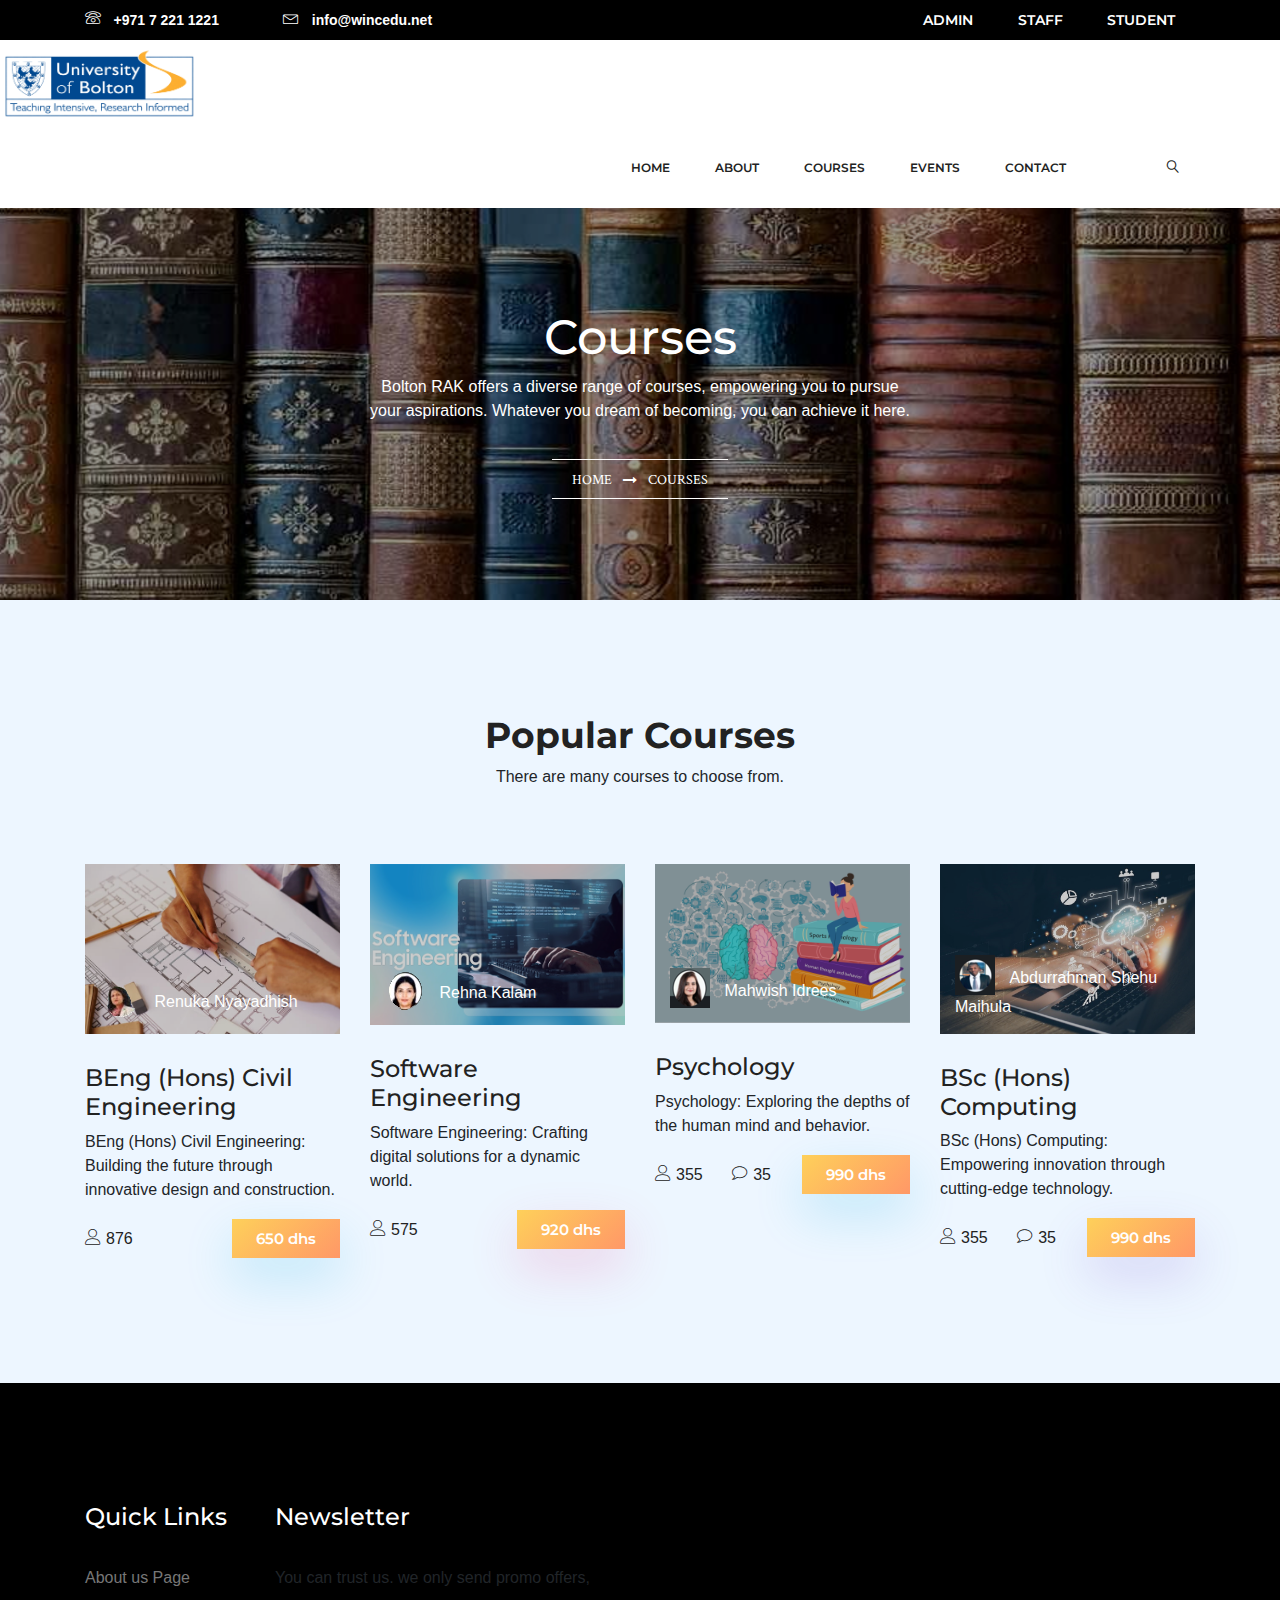
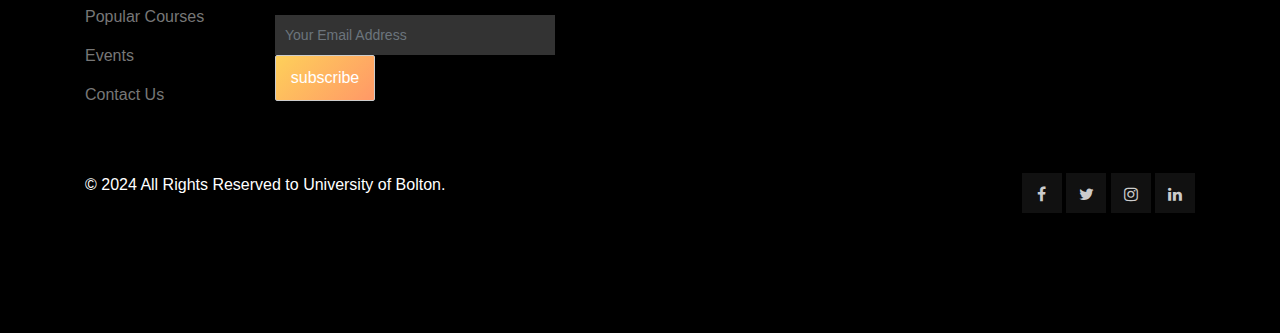
<file: HelpDesk/courses.html>
<!doctype html>
<html lang="en">

<head>
<!-- Required meta tags -->
    <meta charset="utf-8">
    <meta name="viewport" content="width=device-width, initial-scale=1, shrink-to-fit=no">
    <title>Courses </title>
    <!-- Bootstrap CSS -->
    <link rel="stylesheet" href="css/bootstrap.css">
    <link rel="stylesheet" href="vendors/linericon/style.css">
    <link rel="stylesheet" href="css/font-awesome.min.css">
    <link rel="stylesheet" href="vendors/owl-carousel/owl.carousel.min.css">
    <link rel="stylesheet" href="vendors/lightbox/simpleLightbox.css">
    <link rel="stylesheet" href="vendors/nice-select/css/nice-select.css">
    <link rel="stylesheet" href="vendors/animate-css/animate.css">
    <!-- main css -->
    <link rel="stylesheet" href="css/style.css">
    <link rel="stylesheet" href="https://stackpath.bootstrapcdn.com/bootstrap/4.3.1/css/bootstrap.min.css" integrity="sha384-ggOyR0iXCbMQv3Xipma34MD+dH/1fQ784/j6cY/iJTQUOhcWr7x9JvoRxT2MZw1T" crossorigin="anonymous">
</head>

<body>

    <!--================ Start Header Menu Area =================-->
    <header class="header_area">
        <div class="header-top">
            <div class="container">
                <div class="row align-items-center">
                    <div class="col-lg-6 col-sm-6 col-4 header-top-left">
                        <a href="tel:+9530123654896">
                            <span class="lnr lnr-phone"></span>
                            <span class="text">
                                <span class="text">+971 7 221 1221</span>
                            </span>
                        </a>
                        <a href="mailto:support@colorlib.com">
                            <span class="lnr lnr-envelope"></span>
                            <span class="text">
                                <span class="text">info@wincedu.net</span>
                            </span>
                        </a>
                    </div>
                   <div class="col-lg-6 col-sm-6 col-8 header-top-right">
                        <a href="adminlogin.php" class="text-uppercase">Admin</a>
                        <a href="stafflogin.php" class="text-uppercase">Staff</a>
                        <a href="studentlogin.php" class="text-uppercase">Student</a>
                    </div>
                </div>
            </div>
        </div>
<!-- Brand and toggle get grouped for better mobile display -->
                    <a class="navbar-brand logo_h" href="index.html"><img src="img/Logo.png" width="200px" alt="" align="center";
></a>
        <div class="main_menu">
            <div class="search_input" id="search_input_box">
                <div class="container">
                    <form class="d-flex justify-content-between" method="" action="">
                        <input type="text" class="form-control" id="search_input" placeholder="Search Here">
                        <button type="submit" class="btn"></button>
                        <span class="lnr lnr-cross" id="close_search" title="Close Search"></span>
                    </form>
                </div>
            </div>

            <nav class="navbar navbar-expand-lg navbar-light">
                <div class="container">
                    <button class="navbar-toggler" type="button" data-toggle="collapse" data-target="#navbarSupportedContent"
                        aria-controls="navbarSupportedContent" aria-expanded="false" aria-label="Toggle navigation">
                        <span class="icon-bar"></span>
                        <span class="icon-bar"></span>
                        <span class="icon-bar"></span>
                    </button>
                    <!-- Collect the nav links, forms, and other content for toggling -->
                    <div class="collapse navbar-collapse offset" id="navbarSupportedContent">
                        <ul class="nav navbar-nav menu_nav ml-auto">
                            <li class="nav-item"><a class="nav-link" href="index.html">Home</a></li>
                            <li class="nav-item"><a class="nav-link" href="about-us.html">About</a></li>
                            <li class="nav-item"><a class="nav-link" href="courses.html">Courses</a></li>
                            <li class="nav-item"><a class="nav-link" href="blog.html">Events</a></li>
                            <li class="nav-item"><a class="nav-link" href="contact.html">Contact</a></li>
                            <li class="nav-item">
                            </ul>
                            </li>
                                <a href="#" class="nav-link search" id="search">
                                    <i class="lnr lnr-magnifier"></i>
                                </a>
                            </li>
                        </ul>
                    </div>
                </div>
            </nav>
        </div>
    </header>
    <!--================ End Header Menu Area =================-->

    <!--================Home Banner Area =================-->
    <section class="Courses_banner_area">
        <div class="banner_inner d-flex align-items-center">
            <div class="overlay"></div>
            <div class="container">
                <div class="row justify-content-center">
                    <div class="col-lg-6">
                        <div class="banner_content text-center">
                            <h2>Courses</h2>
                            <p>Bolton RAK offers a diverse range of courses, empowering you to pursue your aspirations. Whatever you dream of becoming, you can achieve it here.</p>
                            <div class="page_link">
                                <a href="index.html">Home</a>
                                <a href="courses.html">Courses</a>
                            </div>
                        </div>
                    </div>
                </div>
            </div>
        </div>
    </section>
    <!--================End Home Banner Area =================-->

    <!--================ Start Popular Courses Area =================-->
    <div class="popular_courses lite_bg">
        <div class="container">
            <div class="row justify-content-center">
                <div class="col-lg-6">
                    <div class="main_title">
                        <h2>Popular Courses</h2>
                        <p>There are many courses to choose from.</p>
                    </div>
                </div>
            </div>
            <div class="row">
                <!-- single course -->
                <div class="col-lg-3 col-md-6">
                    <div class="single_course">
                        <div class="course_head overlay">
                            <img class="img-fluid w-100" src="img/courses/civil-engineering 1.jpeg" alt="">
                            <div class="authr_meta">
                                <img src="img/Renuka_Maam.png" alt="">
                                <span>Renuka Nyayadhish </span>
                            </div>
                        </div>
                        <div class="course_content">
                            <h4>
                                <a href="course-details.html">BEng (Hons) Civil Engineering</a>
                            </h4>
                            <p>BEng (Hons) Civil Engineering: Building the future through innovative design and construction.</p>
                            <div class="course_meta d-flex justify-content-between">
                                <div>
                                    <span class="meta_info">
                                        <a href="#"><i class="lnr lnr-user"></i>876</a>
                                    </span>
                                </div>
                                <div>
                                    <span class="price">650 dhs</span>
                                </div>
                            </div>
                        </div>
                    </div>
                </div>
                <!-- single course -->
                <div class="col-lg-3 col-md-6">
                    <div class="single_course">
                        <div class="course_head overlay">
                            <img class="img-fluid w-100" src="img/courses/software-engineering-2023.png" alt="">
                            <div class="authr_meta">
                                <img src="img/Rehna_Maam.png" alt="">
                                <span>Rehna Kalam</span>
                            </div>
                        </div>
                        <div class="course_content">
                            <h4>
                                <a href="course-details-2.html">Software Engineering</a>
                            </h4>
                            <p>Software Engineering: Crafting digital solutions for a dynamic world.</p>
                            <div class="course_meta d-flex justify-content-between">
                                <div>
                                    <span class="meta_info">
                                        <a href="#">
                                            <i class="lnr lnr-user"></i>575
                                        </a>
                                    </span>
                        
                                </div>
                                <div>
                                    <span class="price df_color1">920 dhs</span>
                                </div>
                            </div>
                        </div>
                    </div>
                </div>
                <!-- single course -->
                <div class="col-lg-3 col-md-6">
                    <div class="single_course">
                        <div class="course_head overlay">
                            <img class="img-fluid w-100" src="img/courses/Psychology_Courses.jpeg" alt="">
                            <div class="authr_meta">
                                <img src="img/Miss Mehwish.png" alt="">
                                <span>Mahwish Idrees</span>
                            </div>
                        </div>
                        <div class="course_content">
                            <h4>
                                <a href="course-details-3.html">Psychology</a>
                            </h4>
                            <p>Psychology: Exploring the depths of the human mind and behavior.</p>
                            <div class="course_meta d-flex justify-content-between">
                                <div>
                                    <span class="meta_info">
                                        <a href="#">
                                            <i class="lnr lnr-user"></i>355
                                        </a>
                                    </span>
                                    <span class="meta_info"><a href="#">
                                            <i class="lnr lnr-bubble"></i>35
                                        </a></span>
                                </div>
                                <div>
                                    <span class="price">990 dhs</span>
                                </div>
                            </div>
                        </div>
                    </div>
                </div>
                <!-- single course -->
                <div class="col-lg-3 col-md-6">
                    <div class="single_course">
                        <div class="course_head overlay">
                            <img class="img-fluid w-100" src="img/courses/computing.jpeg" alt="">
                            <div class="authr_meta">
                                <img src="img/Abdurrehman Sir.png" alt="">
                                <span>Abdurrahman Shehu Maihula</span>
                            </div>
                        </div>
                        <div class="course_content">
                            <h4>
                                <a href="course-details-4.html">BSc (Hons) Computing</a>
                            </h4>
                            <p>BSc (Hons) Computing: Empowering innovation through cutting-edge technology.</p>

                            <div class="course_meta d-flex justify-content-between">
                                <div>
                                    <span class="meta_info">
                                        <a href="#">
                                            <i class="lnr lnr-user"></i>355
                                        </a>
                                    </span>
                                    <span class="meta_info"><a href="#">
                                            <i class="lnr lnr-bubble"></i>35
                                        </a></span>
                                </div>
                                <div>
                                    <span class="price df_color2">990 dhs</span>
                                </div>
                            </div>
                        </div>
                    </div>
                </div>
            </div>
        </div>
    </div>
<!--================ End Popular Courses Area =================-->

    <!--================ Start footer Area  =================-->
    <footer class="footer-area section_gap">
        <div class="container">
            <div class="row">
                <div class="col-lg-2 col-md-6 single-footer-widget">
                    <h4>Quick Links</h4>
                    <ul>
                        <li><a href="about-us.html">About us Page</a></li>
                        <li><a href="courses.html">Popular Courses</a></li>
                        <li><a href="blog.html">Events</a></li>
                        <li><a href="contact.html">Contact Us</a></li>
                    </ul>
                </div>
                <div class="col-lg-4 col-md-6 single-footer-widget">
                    <h4>Newsletter</h4>
                    <p>You can trust us. we only send promo offers,</p>
                    <div class="form-wrap" id="mc_embed_signup">
                        <form target="_blank" action="https://spondonit.us12.list-manage.com/subscribe/post?u=1462626880ade1ac87bd9c93a&amp;id=92a4423d01"
                         method="get" class="form-inline">
                            <input class="form-control" name="EMAIL" placeholder="Your Email Address" onfocus="this.placeholder = ''" onblur="this.placeholder = 'Your Email Address'"
                             required="" type="email">
                            <button class="click-btn_btn_btn_default">
                                <span>subscribe</span>
                            </button>
                            <div style="position: absolute; left: -5000px;">
                                <input name="b_36c4fd991d266f23781ded980_aefe40901a" tabindex="-1" value="" type="text">
                            </div>

                            <div class="info"></div>
                        </form>
                    </div>
                </div>
            </div>
            <div class="row footer-bottom d-flex justify-content-between">
                <p class="col-lg-8 col-sm-12 footer-text m-0 text-white">© 2024 All Rights Reserved to University of Bolton.
                <div class="col-lg-4 col-sm-12 footer-social">
                    <a href="https://www.facebook.com/UOBACRAK/"><i class="fa fa-facebook"></i></a>
                    <a href="https://twitter.com/ubolton_rak/"><i class="fa fa-twitter"></i></a>
                    <a href="https://www.instagram.com/ubolton_rak/"><i class="fa fa-instagram"></i></a>
                    <a href="https://www.linkedin.com/school/university-of-bolton-academic-centre---ras-al-khaimah/"><i class="fa fa-linkedin"></i></a>

                </div>
            </div>
        </div>
    </footer>
    <!--================ End footer Area =================-->

    <!-- Optional JavaScript -->
    <!-- jQuery first, then Popper.js, then Bootstrap JS -->
    <script src="js/jquery-3.2.1.min.js"></script>
    <script src="js/popper.js"></script>
    <script src="js/bootstrap.min.js"></script>
    <script src="js/stellar.js"></script>
    <script src="vendors/nice-select/js/jquery.nice-select.min.js"></script>
    <script src="vendors/owl-carousel/owl.carousel.min.js"></script>
    <script src="js/owl-carousel-thumb.min.js"></script>
    <script src="js/jquery.ajaxchimp.min.js"></script>
    <script src="vendors/counter-up/jquery.counterup.js"></script>
    <script src="js/mail-script.js"></script>
    <script src="js/theme.js"></script>
</body>

</html>
</file>
<file: HelpDesk/vendors/linericon/style.css>
@font-face {
	font-family: 'Linearicons-Free';
	src:url('fonts/Linearicons-Free.eot?w118d');
	src:url('fonts/Linearicons-Free.eot?#iefixw118d') format('embedded-opentype'),
		url('fonts/Linearicons-Free.woff2?w118d') format('woff2'),
		url('fonts/Linearicons-Free.woff?w118d') format('woff'),
		url('fonts/Linearicons-Free.ttf?w118d') format('truetype'),
		url('fonts/Linearicons-Free.svg?w118d#Linearicons-Free') format('svg');
	font-weight: normal;
	font-style: normal;
}

.lnr {
	font-family: 'Linearicons-Free';
	speak: none;
	font-style: normal;
	font-weight: normal;
	font-variant: normal;
	text-transform: none;
	line-height: 1;

	/* Better Font Rendering =========== */
	-webkit-font-smoothing: antialiased;
	-moz-osx-font-smoothing: grayscale;
}

.lnr-home:before {
	content: "\e800";
}
.lnr-apartment:before {
	content: "\e801";
}
.lnr-pencil:before {
	content: "\e802";
}
.lnr-magic-wand:before {
	content: "\e803";
}
.lnr-drop:before {
	content: "\e804";
}
.lnr-lighter:before {
	content: "\e805";
}
.lnr-poop:before {
	content: "\e806";
}
.lnr-sun:before {
	content: "\e807";
}
.lnr-moon:before {
	content: "\e808";
}
.lnr-cloud:before {
	content: "\e809";
}
.lnr-cloud-upload:before {
	content: "\e80a";
}
.lnr-cloud-download:before {
	content: "\e80b";
}
.lnr-cloud-sync:before {
	content: "\e80c";
}
.lnr-cloud-check:before {
	content: "\e80d";
}
.lnr-database:before {
	content: "\e80e";
}
.lnr-lock:before {
	content: "\e80f";
}
.lnr-cog:before {
	content: "\e810";
}
.lnr-trash:before {
	content: "\e811";
}
.lnr-dice:before {
	content: "\e812";
}
.lnr-heart:before {
	content: "\e813";
}
.lnr-star:before {
	content: "\e814";
}
.lnr-star-half:before {
	content: "\e815";
}
.lnr-star-empty:before {
	content: "\e816";
}
.lnr-flag:before {
	content: "\e817";
}
.lnr-envelope:before {
	content: "\e818";
}
.lnr-paperclip:before {
	content: "\e819";
}
.lnr-inbox:before {
	content: "\e81a";
}
.lnr-eye:before {
	content: "\e81b";
}
.lnr-printer:before {
	content: "\e81c";
}
.lnr-file-empty:before {
	content: "\e81d";
}
.lnr-file-add:before {
	content: "\e81e";
}
.lnr-enter:before {
	content: "\e81f";
}
.lnr-exit:before {
	content: "\e820";
}
.lnr-graduation-hat:before {
	content: "\e821";
}
.lnr-license:before {
	content: "\e822";
}
.lnr-music-note:before {
	content: "\e823";
}
.lnr-film-play:before {
	content: "\e824";
}
.lnr-camera-video:before {
	content: "\e825";
}
.lnr-camera:before {
	content: "\e826";
}
.lnr-picture:before {
	content: "\e827";
}
.lnr-book:before {
	content: "\e828";
}
.lnr-bookmark:before {
	content: "\e829";
}
.lnr-user:before {
	content: "\e82a";
}
.lnr-users:before {
	content: "\e82b";
}
.lnr-shirt:before {
	content: "\e82c";
}
.lnr-store:before {
	content: "\e82d";
}
.lnr-cart:before {
	content: "\e82e";
}
.lnr-tag:before {
	content: "\e82f";
}
.lnr-phone-handset:before {
	content: "\e830";
}
.lnr-phone:before {
	content: "\e831";
}
.lnr-pushpin:before {
	content: "\e832";
}
.lnr-map-marker:before {
	content: "\e833";
}
.lnr-map:before {
	content: "\e834";
}
.lnr-location:before {
	content: "\e835";
}
.lnr-calendar-full:before {
	content: "\e836";
}
.lnr-keyboard:before {
	content: "\e837";
}
.lnr-spell-check:before {
	content: "\e838";
}
.lnr-screen:before {
	content: "\e839";
}
.lnr-smartphone:before {
	content: "\e83a";
}
.lnr-tablet:before {
	content: "\e83b";
}
.lnr-laptop:before {
	content: "\e83c";
}
.lnr-laptop-phone:before {
	content: "\e83d";
}
.lnr-power-switch:before {
	content: "\e83e";
}
.lnr-bubble:before {
	content: "\e83f";
}
.lnr-heart-pulse:before {
	content: "\e840";
}
.lnr-construction:before {
	content: "\e841";
}
.lnr-pie-chart:before {
	content: "\e842";
}
.lnr-chart-bars:before {
	content: "\e843";
}
.lnr-gift:before {
	content: "\e844";
}
.lnr-diamond:before {
	content: "\e845";
}
.lnr-linearicons:before {
	content: "\e846";
}
.lnr-dinner:before {
	content: "\e847";
}
.lnr-coffee-cup:before {
	content: "\e848";
}
.lnr-leaf:before {
	content: "\e849";
}
.lnr-paw:before {
	content: "\e84a";
}
.lnr-rocket:before {
	content: "\e84b";
}
.lnr-briefcase:before {
	content: "\e84c";
}
.lnr-bus:before {
	content: "\e84d";
}
.lnr-car:before {
	content: "\e84e";
}
.lnr-train:before {
	content: "\e84f";
}
.lnr-bicycle:before {
	content: "\e850";
}
.lnr-wheelchair:before {
	content: "\e851";
}
.lnr-select:before {
	content: "\e852";
}
.lnr-earth:before {
	content: "\e853";
}
.lnr-smile:before {
	content: "\e854";
}
.lnr-sad:before {
	content: "\e855";
}
.lnr-neutral:before {
	content: "\e856";
}
.lnr-mustache:before {
	content: "\e857";
}
.lnr-alarm:before {
	content: "\e858";
}
.lnr-bullhorn:before {
	content: "\e859";
}
.lnr-volume-high:before {
	content: "\e85a";
}
.lnr-volume-medium:before {
	content: "\e85b";
}
.lnr-volume-low:before {
	content: "\e85c";
}
.lnr-volume:before {
	content: "\e85d";
}
.lnr-mic:before {
	content: "\e85e";
}
.lnr-hourglass:before {
	content: "\e85f";
}
.lnr-undo:before {
	content: "\e860";
}
.lnr-redo:before {
	content: "\e861";
}
.lnr-sync:before {
	content: "\e862";
}
.lnr-history:before {
	content: "\e863";
}
.lnr-clock:before {
	content: "\e864";
}
.lnr-download:before {
	content: "\e865";
}
.lnr-upload:before {
	content: "\e866";
}
.lnr-enter-down:before {
	content: "\e867";
}
.lnr-exit-up:before {
	content: "\e868";
}
.lnr-bug:before {
	content: "\e869";
}
.lnr-code:before {
	content: "\e86a";
}
.lnr-link:before {
	content: "\e86b";
}
.lnr-unlink:before {
	content: "\e86c";
}
.lnr-thumbs-up:before {
	content: "\e86d";
}
.lnr-thumbs-down:before {
	content: "\e86e";
}
.lnr-magnifier:before {
	content: "\e86f";
}
.lnr-cross:before {
	content: "\e870";
}
.lnr-menu:before {
	content: "\e871";
}
.lnr-list:before {
	content: "\e872";
}
.lnr-chevron-up:before {
	content: "\e873";
}
.lnr-chevron-down:before {
	content: "\e874";
}
.lnr-chevron-left:before {
	content: "\e875";
}
.lnr-chevron-right:before {
	content: "\e876";
}
.lnr-arrow-up:before {
	content: "\e877";
}
.lnr-arrow-down:before {
	content: "\e878";
}
.lnr-arrow-left:before {
	content: "\e879";
}
.lnr-arrow-right:before {
	content: "\e87a";
}
.lnr-move:before {
	content: "\e87b";
}
.lnr-warning:before {
	content: "\e87c";
}
.lnr-question-circle:before {
	content: "\e87d";
}
.lnr-menu-circle:before {
	content: "\e87e";
}
.lnr-checkmark-circle:before {
	content: "\e87f";
}
.lnr-cross-circle:before {
	content: "\e880";
}
.lnr-plus-circle:before {
	content: "\e881";
}
.lnr-circle-minus:before {
	content: "\e882";
}
.lnr-arrow-up-circle:before {
	content: "\e883";
}
.lnr-arrow-down-circle:before {
	content: "\e884";
}
.lnr-arrow-left-circle:before {
	content: "\e885";
}
.lnr-arrow-right-circle:before {
	content: "\e886";
}
.lnr-chevron-up-circle:before {
	content: "\e887";
}
.lnr-chevron-down-circle:before {
	content: "\e888";
}
.lnr-chevron-left-circle:before {
	content: "\e889";
}
.lnr-chevron-right-circle:before {
	content: "\e88a";
}
.lnr-crop:before {
	content: "\e88b";
}
.lnr-frame-expand:before {
	content: "\e88c";
}
.lnr-frame-contract:before {
	content: "\e88d";
}
.lnr-layers:before {
	content: "\e88e";
}
.lnr-funnel:before {
	content: "\e88f";
}
.lnr-text-format:before {
	content: "\e890";
}
.lnr-text-format-remove:before {
	content: "\e891";
}
.lnr-text-size:before {
	content: "\e892";
}
.lnr-bold:before {
	content: "\e893";
}
.lnr-italic:before {
	content: "\e894";
}
.lnr-underline:before {
	content: "\e895";
}
.lnr-strikethrough:before {
	content: "\e896";
}
.lnr-highlight:before {
	content: "\e897";
}
.lnr-text-align-left:before {
	content: "\e898";
}
.lnr-text-align-center:before {
	content: "\e899";
}
.lnr-text-align-right:before {
	content: "\e89a";
}
.lnr-text-align-justify:before {
	content: "\e89b";
}
.lnr-line-spacing:before {
	content: "\e89c";
}
.lnr-indent-increase:before {
	content: "\e89d";
}
.lnr-indent-decrease:before {
	content: "\e89e";
}
.lnr-pilcrow:before {
	content: "\e89f";
}
.lnr-direction-ltr:before {
	content: "\e8a0";
}
.lnr-direction-rtl:before {
	content: "\e8a1";
}
.lnr-page-break:before {
	content: "\e8a2";
}
.lnr-sort-alpha-asc:before {
	content: "\e8a3";
}
.lnr-sort-amount-asc:before {
	content: "\e8a4";
}
.lnr-hand:before {
	content: "\e8a5";
}
.lnr-pointer-up:before {
	content: "\e8a6";
}
.lnr-pointer-right:before {
	content: "\e8a7";
}
.lnr-pointer-down:before {
	content: "\e8a8";
}
.lnr-pointer-left:before {
	content: "\e8a9";
}
</file>
<file: HelpDesk/vendors/nice-select/css/nice-select.css>
.nice-select {
  -webkit-tap-highlight-color: transparent;
  background-color: #fff;
  border-radius: 5px;
  border: solid 1px #e8e8e8;
  box-sizing: border-box;
  clear: both;
  cursor: pointer;
  display: block;
  float: left;
  font-family: inherit;
  font-size: 14px;
  font-weight: normal;
  height: 42px;
  line-height: 40px;
  outline: none;
  padding-left: 18px;
  padding-right: 30px;
  position: relative;
  text-align: left !important;
  -webkit-transition: all 0.2s ease-in-out;
  transition: all 0.2s ease-in-out;
  -webkit-user-select: none;
     -moz-user-select: none;
      -ms-user-select: none;
          user-select: none;
  white-space: nowrap;
  width: auto; }
  .nice-select:hover {
    border-color: #dbdbdb; }
  .nice-select:active, .nice-select.open, .nice-select:focus {
    border-color: #999; }
  .nice-select:after {
    border-bottom: 2px solid #999;
    border-right: 2px solid #999;
    content: '';
    display: block;
    height: 5px;
    margin-top: -4px;
    pointer-events: none;
    position: absolute;
    right: 12px;
    top: 50%;
    -webkit-transform-origin: 66% 66%;
        -ms-transform-origin: 66% 66%;
            transform-origin: 66% 66%;
    -webkit-transform: rotate(45deg);
        -ms-transform: rotate(45deg);
            transform: rotate(45deg);
    -webkit-transition: all 0.15s ease-in-out;
    transition: all 0.15s ease-in-out;
    width: 5px; }
  .nice-select.open:after {
    -webkit-transform: rotate(-135deg);
        -ms-transform: rotate(-135deg);
            transform: rotate(-135deg); }
  .nice-select.open .list {
    opacity: 1;
    pointer-events: auto;
    -webkit-transform: scale(1) translateY(0);
        -ms-transform: scale(1) translateY(0);
            transform: scale(1) translateY(0); }
  .nice-select.disabled {
    border-color: #ededed;
    color: #999;
    pointer-events: none; }
    .nice-select.disabled:after {
      border-color: #cccccc; }
  .nice-select.wide {
    width: 100%; }
    .nice-select.wide .list {
      left: 0 !important;
      right: 0 !important; }
  .nice-select.right {
    float: right; }
    .nice-select.right .list {
      left: auto;
      right: 0; }
  .nice-select.small {
    font-size: 12px;
    height: 36px;
    line-height: 34px; }
    .nice-select.small:after {
      height: 4px;
      width: 4px; }
    .nice-select.small .option {
      line-height: 34px;
      min-height: 34px; }
  .nice-select .list {
    background-color: #fff;
    border-radius: 5px;
    box-shadow: 0 0 0 1px rgba(68, 68, 68, 0.11);
    box-sizing: border-box;
    margin-top: 4px;
    opacity: 0;
    overflow: hidden;
    padding: 0;
    pointer-events: none;
    position: absolute;
    top: 100%;
    left: 0;
    -webkit-transform-origin: 50% 0;
        -ms-transform-origin: 50% 0;
            transform-origin: 50% 0;
    -webkit-transform: scale(0.75) translateY(-21px);
        -ms-transform: scale(0.75) translateY(-21px);
            transform: scale(0.75) translateY(-21px);
    -webkit-transition: all 0.2s cubic-bezier(0.5, 0, 0, 1.25), opacity 0.15s ease-out;
    transition: all 0.2s cubic-bezier(0.5, 0, 0, 1.25), opacity 0.15s ease-out;
    z-index: 9; }
    .nice-select .list:hover .option:not(:hover) {
      background-color: transparent !important; }
  .nice-select .option {
    cursor: pointer;
    font-weight: 400;
    line-height: 40px;
    list-style: none;
    min-height: 40px;
    outline: none;
    padding-left: 18px;
    padding-right: 29px;
    text-align: left;
    -webkit-transition: all 0.2s;
    transition: all 0.2s; }
    .nice-select .option:hover, .nice-select .option.focus, .nice-select .option.selected.focus {
      background-color: #f6f6f6; }
    .nice-select .option.selected {
      font-weight: bold; }
    .nice-select .option.disabled {
      background-color: transparent;
      color: #999;
      cursor: default; }

.no-csspointerevents .nice-select .list {
  display: none; }

.no-csspointerevents .nice-select.open .list {
  display: block; }
</file>
<file: HelpDesk/css/style.css>
/*=================== fonts ====================*/
@import url("https://fonts.googleapis.com/css?family=Crimson+Text:400,400i,600|Montserrat:400,600");
/*---------------------------------------------------- */
body {
  line-height: 25px;
  font-size: 16px;
  font-family: "Crimson Text", serif;
  font-weight: 600;
  color: #777777; }

h1,
h2,
h3,
h4,
h5,
h6 
{
  font-family: "Montserrat", sans-serif;
  font-weight: 600;
  color: #222222; }

.list {
  list-style: none;
  margin: 0px;
  padding: 0px; }

a {
  text-decoration: none;
  transition: all 0.3s ease-in-out; }
  a:hover, a:focus {
    text-decoration: none;
    outline: none; }

.row.m0 {
  margin: 0px; }

button:focus {
  outline: none;
  box-shadow: none; }

.mb-15 {
  margin-bottom: 15px; }

.mt-10 {
  margin-top: 10px; }

.mt-20 {
  margin-top: 20px; }

.mt-25 {
  margin-top: 25px; }

.white_bg {
  background: #edf6ff !important; }

.mt-100 {
  margin-top: 100px; }
  @media (max-width: 991px) {
    .mt-100 {
      margin-top: 0px; } }

.mt--100 {
  margin-top: -100px; }
  @media (max-width: 991px) {
    .mt--100 {
      margin-top: 0px; } }

/*---------------------------------------------------- */
/*----------------------------------------------------*/
.section_gap {
  padding: 120px 0; }
  @media (max-width: 991px) {
    .section_gap {
      padding: 60px 0; } }

.section_gap_top {
  padding-top: 120px; }
  @media (max-width: 991px) {
    .section_gap_top {
      padding-top: 60px; } }

.section_gap_bottom {
  padding-bottom: 120px; }
  @media (max-width: 991px) {
    .section_gap_bottom {
      padding-bottom: 60px; } }

/* Main Title Area css
============================================================================================ */
.main_title {
  text-align: center;
  margin-bottom: 75px; }
  @media (max-width: 991px) {
    .main_title {
      margin-bottom: 40px; } }
  .main_title h2 {
    font-size: 36px;
    line-height: 30px;
    font-weight: bold;
    margin-bottom: 15px; }
    @media (max-width: 575px) {
      .main_title h2 {
        font-size: 30px;
        margin-bottom: 10px; } }
  .main_title p {
    font-size: 16px;
    margin-bottom: 0px;
    max-width: 570px;
    font-weight: 300;
    margin: auto; }

.lite_bg {
  background: #edf6ff; }

/* End Main Title Area css
============================================================================================ */
/* Gradient background for feature boxes */
.gradient-bg,
.single_feature:nth-child(3),
.single_department:hover,
.single_course .course_content .course_meta .price,
.testimonial_area .owl-thumb-item.active .overlay-grad,
.testimonial_area .owl-thumb-item .overlay-grad:hover,
.testimonial_area .owl-thumb-item .overlay-grad.active,
.registration_area,
.categories_post:hover .categories_details,
.blog_right_sidebar .widget_title,
.blog_right_sidebar .search_widget .input-group .form-control,
.blog_right_sidebar .newsletter_widget .bbtns,
.blog_right_sidebar .tag_cloud_widget ul li a:hover,
.blog-pagination .page-item.active .page-link,
.blog-pagination .page-link:hover,
.comments-area .btn-reply:hover,
.blog_btn:hover,
.footer-area .footer-bottom .footer-social a:hover {
    background: linear-gradient(135deg, #FED05A, #FF9867);
}

/* Search box styling */
.btn_search_course_btn {
    background:#000000; 
    color: white;
    border: 1px solid #ccc;
    padding: 10px;
    border-radius: 5px;
    width: 200px; 
}
.click-btn_btn_btn_default{
    background:linear-gradient(135deg, #FED05A, #FF9867);
    color: white;
    border: 1px solid #ccc;
    padding: 10px;
    border-radius: 2px;
    width: 100px; 
}

/* Start Buttons Area css
============================================================================================ */
.primary-btn {
    display: inline-block;
    padding: 10px 38px; /* Adjust the top and bottom padding */
    color: #fff;
    font-family: "Montserrat", sans-serif;
    font-size: 13px;
    font-weight: 600;
    line-height: 30px; /* Adjust the line-height to match the button height */
    border-radius: 0px;
    outline: none !important;
    box-shadow: 0px 20px 50px rgba(0, 175, 224, 0.3);
    text-align: center;
    cursor: pointer;
    -webkit-transition: all 0.3s ease 0s;
    -moz-transition: all 0.3s ease 0s;
    -o-transition: all 0.3s ease 0s;
    transition: all 0.3s ease 0s;
}

.single_feature {
  display: flex;
  flex-direction: column;
  align-items: center;
  text-align: center;
  margin-bottom: 20px; /* Add margin bottom to create space between feature boxes */
}

.primary-btn:hover {
  background-position: right center;
  color: #fff;
  box-shadow: none;
}

.single_feature {
    position: absolute;
    background: linear-gradient(135deg, #FED05A, #FF9867); /* Replace with your desired gradient colors */
    padding: 20px;
    border-radius: 10px;
    color: white;
    z-index: 2; /* Ensure it has a higher z-index than the banner */
}

/* Adjustments for specific boxes */
#exciting-offerings {
    top: 50px; /* Adjust top position as needed */
    left: 50px; /* Adjust left position as needed */
    width: 300px; /* Adjust width as needed */
}

#premium-courses {
    top: 200px; /* Adjust top position as needed */
    left: 50px; /* Adjust left position as needed */
    width: 250px; /* Adjust width as needed */
}
/* End Buttons Area CSS */

/* Start Overlay css
============================================================================================ */
.overlay {
  position: relative; }

.overlay:after {
  position: absolute;
  left: 0;
  top: 0;
  height: 100%;
  width: 100%;
  content: "";
  z-index: -1; }

/* End Overlay css
============================================================================================ */
/*---------------------------------------------------- */
/*----------------------------------------------------*/
.header_area {
  position: relative;
  width: 100%;
  z-index: 99;
  transition: background 0.4s, all 0.3s linear; }
  .header_area .navbar {
    background: transparent;
    padding: 0px;
    border: 0px;
    border-radius: 0px; }
    .header_area .navbar .nav .nav-item {
      margin-right: 45px; }
      .header_area .navbar .nav .nav-item .nav-link {
        font: 600 12px/80px "Montserrat", sans-serif;
        text-transform: uppercase;
        color: #222222;
        padding: 0px;
        display: inline-block; }
        .header_area .navbar .nav .nav-item .nav-link:after {
          display: none; }
      .header_area .navbar .nav .nav-item:hover .nav-link, .header_area .navbar .nav .nav-item.active .nav-link {
        color: #00aee0; }
      .header_area .navbar .nav .nav-item.submenu {
        position: relative; }
        .header_area .navbar .nav .nav-item.submenu ul {
          border: none;
          padding: 0px;
          border-radius: 0px;
          box-shadow: none;
          margin: 0px;
          background: #fff; }
          @media (min-width: 992px) {
            .header_area .navbar .nav .nav-item.submenu ul {
              position: absolute;
              top: 120%;
              left: 0px;
              min-width: 200px;
              text-align: left;
              opacity: 0;
              transition: all 300ms ease-in;
              visibility: hidden;
              display: block;
              border: none;
              padding: 0px;
              border-radius: 0px; } }
          .header_area .navbar .nav .nav-item.submenu ul:before {
            content: "";
            width: 0;
            height: 0;
            border-style: solid;
            border-width: 10px 10px 0 10px;
            border-color: #eeeeee transparent transparent transparent;
            position: absolute;
            right: 24px;
            top: 45px;
            z-index: 3;
            opacity: 0;
            transition: all 400ms linear; }
          .header_area .navbar .nav .nav-item.submenu ul .nav-item {
            display: block;
            float: none;
            margin-right: 0px;
            border-bottom: 1px solid #ededed;
            margin-left: 0px;
            transition: all 0.4s linear; }
            .header_area .navbar .nav .nav-item.submenu ul .nav-item .nav-link {
              line-height: 45px;
              color: #222222;
              padding: 0px 30px;
              transition: all 150ms linear;
              display: block;
              margin-right: 0px; }
            .header_area .navbar .nav .nav-item.submenu ul .nav-item:last-child {
              border-bottom: none; }
            .header_area .navbar .nav .nav-item.submenu ul .nav-item:hover .nav-link {
              background: #00aee0;
              color: #fff; }
        @media (min-width: 992px) {
          .header_area .navbar .nav .nav-item.submenu:hover ul {
            visibility: visible;
            opacity: 1;
            top: 100%; } }
        .header_area .navbar .nav .nav-item.submenu:hover ul .nav-item {
          margin-top: 0px; }
      .header_area .navbar .nav .nav-item:last-child {
        margin-right: 0px; }
    .header_area .navbar .search {
      font-size: 12px;
      line-height: 60px;
      display: inline-block;
      color: #222222; }
      .header_area .navbar .search i {
        font-weight: 600; }
  .header_area.navbar_fixed .main_menu {
    position: fixed;
    width: 100%;
    top: -70px;
    left: 0;
    right: 0;
    background: #ffffff;
    -webkit-transform: translateY(70px);
    -moz-transform: translateY(70px);
    -ms-transform: translateY(70px);
    -o-transform: translateY(70px);
    transform: translateY(70px);
    -webkit-transition: all 0.3s ease 0s;
    -moz-transition: all 0.3s ease 0s;
    -o-transition: all 0.3s ease 0s;
    transition: all 0.3s ease 0s;
    box-shadow: 0px 3px 16px 0px rgba(0, 0, 0, 0.1); }
    .header_area.navbar_fixed .main_menu .navbar .nav .nav-item .nav-link {
      line-height: 70px; }

#search_input_box {
  text-align: center;
  padding: 5px 20px; }
  #search_input_box .form-control {
    padding-left: 0;
    background: transparent;
    border: 0;
    color: #ffffff;
    font-weight: 600;
    font-size: 18px; }
    #search_input_box .form-control:focus {
      box-shadow: none;
      outline: none; }
  #search_input_box input.placeholder {
    color: #ffffff;
    font-size: 16px; }
  #search_input_box input:-moz-placeholder {
    color: #ffffff;
    font-size: 16px; }
  #search_input_box input::-moz-placeholder {
    color: #ffffff;
    font-size: 16px; }
  #search_input_box input::-webkit-input-placeholder {
    color: #ffffff;
    font-size: 16px; }
  #search_input_box .btn {
    width: 0;
    height: 0;
    padding: 0;
    border: 0; }
  #search_input_box .lnr-cross {
    color: #fff;
    font-weight: 600;
    cursor: pointer;
    padding: 10px 0; }

.header-top {
  background: #000000; }
  @media (max-width: 991px) {
    .header-top {
      display: none; } }
  .header-top a {
    color: #fff; }
  .header-top ul li {
    display: inline-block;
    margin-left: 15px; }
  .header-top .header-top-left a {
    margin-right: 60px;
    font-weight: 600; }
    .header-top .header-top-left a .text {
      margin-top: -2px; }
      .header-top .header-top-left a .text span {
        font-size: 14px;
        color: #ffffff; }
    .header-top .header-top-left a .lnr {
      color: #ffffff;
      margin-right: 8px; }
  @media (max-width: 767px) {
    .header-top .header-top-left .text {
      display: none; } }
  .header-top .header-top-right {
    text-align: right; }
    .header-top .header-top-right a {
      padding: 0 20px;
      height: 40px;
      display: inline-block;
      line-height: 40px;
      font-size: 14px;
      font-weight: 600;
      font-family: "Montserrat", sans-serif;
      background: transparent;
      -webkit-transition: all 0.3s ease 0s;
      -moz-transition: all 0.3s ease 0s;
      -o-transition: all 0.3s ease 0s;
      transition: all 0.3s ease 0s; }

/*---------------------------------------------------- */
/*----------------------------------------------------*/
/* Home Banner Area css
============================================================================================ */
.home_banner_area {
  z-index: 1;
  min-height: 780px;
  display: flex;
  position: relative;
  background: linear-gradient(0deg, rgba(0, 0, 0, 0.4), rgba(0, 0, 0, 0.4)), url(../img/banner/image-1@2x.png) no-repeat scroll center;
  background-size: cover; /* Ensure background covers the entire area */
  background-position: center; /* Center the background */
}

.home_banner_area .banner_inner {
  position: relative;
  z-index: 10;
  width: 100%;
  display: flex;
}

.home_banner_area .banner_inner .container {
  vertical-align: middle;
  align-self: center;
}

.home_banner_area .banner_inner .banner_content {
  color: #fff;
}

.home_banner_area .banner_inner .banner_content h2 {
  margin-top: 0px;
  font-size: 48px;
  font-weight: 700;
  color: #fff;
  line-height: 54px;
}

.home_banner_area .banner_inner .banner_content p {
  max-width: 520px;
  font-size: 18px;
  font-weight: 600;
  margin: 25px 0px 45px;
}

.home_banner_area .search_course_wrap {
  margin-top: 40px;
  margin-bottom: 50px;
}

.home_banner_area .search_course_wrap .form_box {
  background: rgba(255, 255, 255, 0.15);
  max-width: 390px;
  padding: 10px 0px;
}

@media (max-width: 470px) {
  .home_banner_area .search_course_wrap .form_box {
    max-width: 210px;
    padding: 0;
  }
}

.home_banner_area .search_course_wrap .form-control {
  height: 50px;
  background: transparent;
  padding: 0 20px;
  border-radius: 0;
  display: inline-block;
  border: 0;
}

.home_banner_area .search_course_wrap input {
  font-size: 18px;
  color: #ffffff;
}

.home_banner_area .search_course_wrap input.placeholder {
  color: #ffffff;
  font-size: 14px;
}

.home_banner_area .search_course_wrap input:-moz-placeholder {
  color: #ffffff;
  font-size: 14px;
}

.home_banner_area .search_course_wrap input::-moz-placeholder {
  color: #ffffff;
  font-size: 14px;
}

.home_banner_area .search_course_wrap input::-webkit-input-placeholder {
  color: #ffffff;
  font-size: 14px;
}

.home_banner_area .search_course_wrap input:focus {
  box-shadow: none;
}

.home_banner_area .search_course_wrap .search_course_btn {
  background: -webkit-linear-gradient(to right, #00aee0 0%, #00fedc 51%, #00aee0 100%);
  background: -moz-linear-gradient(to right, #00aee0 0%, #00fedc 51%, #00aee0 100%);
  background: -ms-linear-gradient(to right, #00aee0 0%, #00fedc 51%, #00aee0 100%);
  background: -o-linear-gradient(to right, #00aee0 0%, #00fedc 51%, #00aee0 100%);
  background: linear-gradient(to right, #00aee0 0%, #00fedc 51%, #00aee0 100%);
  background-size: 200% auto;
  border-radius: 0;
  color: #fff;
  position: relative;
  left: 60px;
  padding: 10px 35px;
  border: 0;
  font-size: 13px;
  font-weight: 600;
  text-transform: uppercase;
  -webkit-transition: all 0.3s ease 0s;
  -moz-transition: all 0.3s ease 0s;
  -o-transition: all 0.3s ease 0s;
  transition: all 0.3s ease 0s;
}

@media (max-width: 480px) {
  .home_banner_area .search_course_wrap .search_course_btn {
    padding: 8px 16px;
    left: 0;
  }
}

.home_banner_area .search_course_wrap .search_course_btn:focus {
  box-shadow: none;
}

.home_banner_area .search_course_wrap .search_course_btn:hover {
  background-position: right center;
}

.blog_banner {
  min-height: 780px;
  position: relative;
  z-index: 1;
  overflow: hidden;
  margin-bottom: 0px; }
  .blog_banner .banner_inner {
    background: #04091e;
    position: relative;
    overflow: hidden;
    width: 100%;
    min-height: 780px;
    z-index: 1; }
    .blog_banner .banner_inner .overlay {
      background: url(../img/banner/image-1@2x.png) no-repeat center center;
      opacity: 0.5;
      height: 125%;
      position: absolute;
      left: 0px;
      top: 0px;
      width: 100%;
      z-index: -1; }
    .blog_banner .banner_inner .blog_b_text {
      max-width: 700px;
      margin: auto;
      color: #fff;
      margin-top: 40px; }
      .blog_banner .banner_inner .blog_b_text h2 {
        font-size: 60px;
        font-weight: 500;
        font-family: "Crimson Text", serif;
        line-height: 66px;
        margin-bottom: 15px; }
      .blog_banner .banner_inner .blog_b_text p {
        font-size: 16px;
        margin-bottom: 35px; }
      .blog_banner .banner_inner .blog_b_text #ffffff_bg_btn {
        line-height: 42px;
        padding: 0px 45px; }

.banner_area {
  position: relative;
  background: url(../img/banner/image-1@2x.png) no-repeat center center;
  z-index: 1;
  min-height: 392px;
  padding-top: 0 !important; }
  .banner_area .banner_inner {
    position: relative;
    overflow: hidden;
    width: 100%;
    min-height: 392px;
    z-index: 1; }
    .banner_area .banner_inner .overlay {
      position: absolute;
      left: 0;
      right: 0;
      top: 0;
      bottom: 0;
      background: #000;
      opacity: 0.4; }
    .banner_area .banner_inner .banner_content {
      position: relative;
      z-index: 2;
      color: #fff; }
      .banner_area .banner_inner .banner_content h2 {
        color: #fff;
        font-size: 48px; }
      @media (max-width: 991px) {
        .banner_area .banner_inner .banner_content p {
          display: none; } }
      .banner_area .banner_inner .banner_content .page_link {
        display: inline-block;
        padding: 7px 20px;
        border-top: 1px solid #fff;
        border-bottom: 1px solid #fff;
        margin-top: 20px; }
        .banner_area .banner_inner .banner_content .page_link a {
          font-size: 14px;
          color: #fff;
          font-family: "Crimson Text", serif;
          margin-right: 32px;
          position: relative;
          text-transform: uppercase; }
          .banner_area .banner_inner .banner_content .page_link a:before {
            content: "\f178";
            font: normal normal normal 14px/1 FontAwesome;
            position: absolute;
            right: -25px;
            top: 50%;
            transform: translateY(-50%); }
          .banner_area .banner_inner .banner_content .page_link a:last-child {
            margin-right: 0px; }
            .banner_area .banner_inner .banner_content .page_link a:last-child:before {
              display: none; }

          .Courses_banner_area {
            background: url(../img/banner/books.png) no-repeat center center;
            z-index: 1;
            min-height: 392px;
            padding-top: 0 !important; }
          .Courses_banner_area .banner_inner {
            position: relative;
            overflow: hidden;
            width: 100%;
            min-height: 392px;
            z-index: 1; }
          .Courses_banner_area .banner_inner .overlay {
            position: absolute;
            left: 0;
            right: 0;
            top: 0;
            bottom: 0;
            background: #000;
            opacity: 0.4; }
          .Courses_banner_area .banner_inner .banner_content {
            position: relative;
            z-index: 2;
            color: #fff; }
          .Courses_banner_area .banner_inner .banner_content h2 {
            color: #fff;
            font-size: 48px; }
            @media (max-width: 991px) {
          .Courses_banner_area .banner_inner .banner_content p {
            display: none; } }
          .Courses_banner_area .banner_inner .banner_content .page_link {
            display: inline-block;
            padding: 7px 20px;
            border-top: 1px solid #fff;
            border-bottom: 1px solid #fff;
            margin-top: 20px; }
          .Courses_banner_area .banner_inner .banner_content .page_link a {
            font-size: 14px;
            color: #fff;
            font-family: "Crimson Text", serif;
            margin-right: 32px;
            position: relative;
            text-transform: uppercase; }
          .Courses_banner_area .banner_inner .banner_content .page_link a:before {
            content: "\f178";
            font: normal normal normal 14px/1 FontAwesome;
            position: absolute;
            right: -25px;
            top: 50%;
            transform: translateY(-50%); }
          .Courses_banner_area .banner_inner .banner_content .page_link a:last-child {
            margin-right: 0px; }
          .Courses_banner_area .banner_inner .banner_content .page_link a:last-child:before {
            display: none; }
}

/* End Home Banner Area css
============================================================================================ */
/*---------------------------------------------------- */
/*----------------------------------------------------*/
/* Start Features Area css
============================================================================================ */
.feature_area {
  margin-top: -37em; }
  @media (max-width: 991px) {
    .feature_area {
      margin-top: 60px; } }

.single_feature {
  position: relative;
  z-index: 1;
  color: #ffffff;
  padding: 40px; }
  @media (max-width: 480px) {
    .single_feature {
      padding: 40px 20px; } }
  .single_feature:nth-child(1) {
    margin-bottom: 30px; }
  .single_feature:nth-child(2) {
    margin-bottom: 30px; }
  .single_feature .icon {
    margin-right: 20px; }
    .single_feature .icon span {
      font-size: 30px; }
  .single_feature h4 {
    font-size: 18px;
    margin-bottom: 15px;
    color: #ffffff; }
  .single_feature p {
    margin: 0; }

/* End Features Area css
============================================================================================ */
/* Start Popular Courses Area css
============================================================================================ */
.popular_courses {
  padding: 120px 0 90px; }
  @media (max-width: 991px) {
    .popular_courses {
      padding: 60px 0 30px; } }

.single_course {
  margin-bottom: 42px; }
  .single_course .course_head {
    position: relative;
    overflow: hidden; }
    .single_course .course_head.overlay:after {
      background: #000;
      opacity: 0.2;
      z-index: 1; }
    .single_course .course_head .authr_meta {
      position: absolute;
      bottom: 15px;
      left: 15px;
      z-index: 2; }
      .single_course .course_head .authr_meta span {
        color: #fff;
        padding-left: 10px; }
      .single_course .course_head .authr_meta img {
        margin-top: -8px;
        -webkit-transition: all 0.3s ease 0s;
        -moz-transition: all 0.3s ease 0s;
        -o-transition: all 0.3s ease 0s;
        transition: all 0.3s ease 0s; }
    .single_course .course_head img {
      -webkit-transition: all 0.3s ease 0s;
      -moz-transition: all 0.3s ease 0s;
      -o-transition: all 0.3s ease 0s;
      transition: all 0.3s ease 0s; }
  .single_course .course_content {
    padding-top: 30px; }
    .single_course .course_content h4 a {
      color: #222222; }
    .single_course .course_content p {
      margin: 0; }
    .single_course .course_content .course_meta {
      margin-top: 25px; }
      .single_course .course_content .course_meta .meta_info {
        margin-right: 25px; }
        .single_course .course_content .course_meta .meta_info a {
          color: #222222; }
        .single_course .course_content .course_meta .meta_info i.lnr {
          padding-right: 5px; }
      .single_course .course_content .course_meta .price {
        padding: 10px 24px;
        font-size: 15px;
        color: #fff;
        font-weight: 600;
        font-family: "Montserrat", sans-serif;
        box-shadow: 0px 20px 50px rgba(0, 175, 224, 0.2); }
        .single_course .course_content .course_meta .price.df_color1 {
          box-shadow: 0px 20px 50px rgba(233, 62, 135, 0.2); }
        .single_course .course_content .course_meta .price.df_color2 {
          box-shadow: 0px 20px 50px rgba(115, 73, 204, 0.2); }
  .single_course:hover .course_head img {
    transform: scale(1.1);
    -webkit-transition: all 0.3s ease 0s;
    -moz-transition: all 0.3s ease 0s;
    -o-transition: all 0.3s ease 0s;
    transition: all 0.3s ease 0s; }
  .single_course:hover h4 a {
    color: #00aee0; }

/* End Popular Courses Area css
============================================================================================ */
/* Start Courses Details Area css
============================================================================================ */
.course_details_area .title {
  font-size: 21px;
  border: none;
  cursor: pointer;
  margin-top: 40px;
  border-bottom: 1px solid #eeeeee;
  position: relative;
  padding-bottom: 10px;
  margin-bottom: 22px; }
  .course_details_area .title:after {
    content: "";
    position: absolute;
    left: 0;
    bottom: -1px;
    height: 1px;
    width: 74px;
    background: #4dbf1c; }

.course_details_left .course_list {
  margin-bottom: 0; }
  @media (max-width: 575px) {
    .course_details_left .course_list {
      padding-left: 0; } }
  .course_details_left .course_list li {
    list-style: none;
    margin-bottom: 20px; }
    .course_details_left .course_list li .primary-btn {
      background: #f9f9f9;
      color: #777777;
      box-shadow: none;
      font-size: 12px; }
      .course_details_left .course_list li .primary-btn:hover {
        background: #00aee0;
        color: #ffffff;
        box-shadow: 0px 10px 30px rgba(0, 175, 224, 0.3); }
      @media (max-width: 575px) {
        .course_details_left .course_list li .primary-btn {
          min-width: 100px;
          font-size: 10px;
          padding: 0 10px; } }
    .course_details_left .course_list li:last-child {
      margin-bottom: 0; }

@media (max-width: 991px) {
  .right-contents {
    margin-top: 50px; } }
.right-contents ul {
  padding-left: 0; }
  .right-contents ul li {
    list-style: none;
    background: #f9f9f9;
    padding: 10px 22px;
    margin-bottom: 10px; }
    .right-contents ul li a {
      color: #777777;
      text-align: left; }
      .right-contents ul li a p {
        margin-bottom: 0px; }
    .right-contents ul li .or {
      color: #222222; }
.right-contents .enroll {
  margin-top: 10px;
  width: 100%; }
.right-contents .reviews span,
.right-contents .reviews .star {
  width: 31%;
  margin-bottom: 10px; }
.right-contents .avg-review {
  background: #04091e;
  text-align: center;
  color: #ffffff;
  font-size: 14px;
  font-weight: 600;
  padding: 20px 0px; }
  .right-contents .avg-review span {
    font-size: 18px;
    color: #00aee0; }
  @media (max-width: 991px) {
    .right-contents .avg-review {
      margin-bottom: 20px; } }
@media (max-width: 1024px) {
  .right-contents .single-reviews .thumb {
    margin-right: 10px; } }
.right-contents .single-reviews h5 {
  display: inline-flex; }
  @media (max-width: 1024px) {
    .right-contents .single-reviews h5 {
      display: block; } }
  .right-contents .single-reviews h5 .star {
    margin-left: 10px; }
    @media (max-width: 1024px) {
      .right-contents .single-reviews h5 .star {
        margin: 10px 0; } }
.right-contents .feedeback {
  margin-top: 30px; }
  .right-contents .feedeback textarea {
    resize: none;
    height: 130px;
    background: #f1f9ff; }
    .right-contents .feedeback textarea:focus {
      box-shadow: none; }
.right-contents .star .checked {
  color: #4dbf1c; }
.right-contents .comments-area {
  padding: 0;
  border: 0;
  background: transparent; }
  .right-contents .comments-area .star {
    margin-left: 20px; }

    .additional-info {
  background: linear-gradient(135deg, #FED05A, #FF9867);
  padding: 20px;
  border-radius: 8px;
  margin-top: 20px;
}

.additional-info h3 {
  margin-top: 0;
}

.additional-info p {
  margin-bottom: 10px;
}


/* End  Courses Details Area css
============================================================================================ */
/* Strat Big Features Area css
============================================================================================ */
.single_fact {
  background: rgba(255, 255, 255, 0.1);
  padding: 40px;
  margin-bottom: 30px;
  border: 1px solid transparent;
  -webkit-transition: all 0.3s ease 0s;
  -moz-transition: all 0.3s ease 0s;
  -o-transition: all 0.3s ease 0s;
  transition: all 0.3s ease 0s;
  height: 420px; /* Adjusted height to ensure uniform size */
}

.single_fact h4 {
  color: #fff;
  margin-bottom: 20px;
}

.single_fact p {
  margin: 0px;
}

.single_fact .f_icon {
  margin-bottom: 30px;
}

/* Adjusted margins for smaller screens */
@media (max-width: 991px) {
  .fact_area .col-lg-4:nth-child(5) .single_fact {
    margin-top: 0; /* Adjusted margin */
  }

  .fact_area .col-lg-4:nth-child(4) .single_fact {
    margin-top: -100px; /* Adjusted margin */
  }

  .fact_area .col-lg-4:nth-child(6) .single_fact {
    margin-top: 0px; /* Adjusted margin */
  }
}

/* Further adjustments for extra small screens */
@media (max-width: 767px) {
  .fact_area .col-lg-4:nth-child(4) .single_fact,
  .fact_area .col-lg-4:nth-child(6) .single_fact {
    margin-top: 0px; /* Adjusted margin */
  }
}

/* Ensure background image is retained */
.fact_area {
  position: relative;
  color: #fff;
  background-image: url(../img/banner/image-1@2x.png); /* Retain background image */
  background-size: cover;
  z-index: 1;
  padding: 120px 0 90px;
}

@media (max-width: 991px) {
  .fact_area {
    padding: 60px 0 30px;
  }
}

.fact_area.overlay:after {
  background: #000;
  opacity: 0.6;
}

.fact_area .main_title h2 {
  color: #fff;
}

/* End Big Features Area css
============================================================================================ */
/* Start Testimonial Area css
============================================================================================ */
.testimonial_area .owl-thumb-item {
  margin-right: 20px;
  position: relative; }
  .testimonial_area .owl-thumb-item:last-child {
    margin-right: 0; }
  .testimonial_area .owl-thumb-item.active .overlay-grad {
    opacity: 0.8; }
  .testimonial_area .owl-thumb-item .overlay-grad {
    position: absolute;
    top: 0;
    left: 0;
    right: 0;
    bottom: 0;
    -webkit-transition: all 0.3s ease 0s;
    -moz-transition: all 0.3s ease 0s;
    -o-transition: all 0.3s ease 0s;
    transition: all 0.3s ease 0s;
    cursor: pointer; }
    .testimonial_area .owl-thumb-item .overlay-grad:hover, .testimonial_area .owl-thumb-item .overlay-grad.active {
      opacity: 0.8; }

.single_testimonial .testimonial_head {
  text-align: center; }
  .single_testimonial .testimonial_head img {
    margin: 0 auto 40px;
    width: auto; }
  .single_testimonial .testimonial_head h4 {
    margin-bottom: 10px; }
  .single_testimonial .testimonial_head .review i.fa {
    color: #ffc000; }
.single_testimonial .testimonial_content {
  margin-top: 30px; }
  .single_testimonial .testimonial_content p {
    font-size: 24px;
    font-weight: 400;
    font-style: italic;
    margin-bottom: 40px; }

/* End Testimonial Area css
============================================================================================ */
/* Start Registration Area css
============================================================================================ */
.clock_sec {
  color: #fff; }
  .clock_sec h1 {
    font-size: 42px;
    color: #fff; }
    @media (max-width: 575px) {
      .clock_sec h1 {
        font-size: 30px; } }
  .clock_sec .clockinner {
    background: rgba(255, 255, 255, 0.2);
    padding: 40px 20px;
    margin-right: 15px;
    text-align: center;
    border: 1px solid #66e9eb;
    border-radius: 5px;
    margin-top: 65px; }
    @media (max-width: 767px) {
      .clock_sec .clockinner {
        margin: 0 15px;
        padding: 10px;
        margin-top: 30px; } }
    @media (max-width: 400px) {
      .clock_sec .clockinner {
        margin-right: 0;
        padding: 10px 5px; } }
    .clock_sec .clockinner:last-child {
      margin-right: 0; }
      @media (max-width: 575px) {
        .clock_sec .clockinner:last-child {
          margin-right: 15px; } }
    .clock_sec .clockinner h1 {
      font-size: 36px;
      display: inline-block; }

.register_form {
  background: #fff;
  text-align: center;
  padding: 40px; }
  @media (max-width: 991px) {
    .register_form {
      margin-top: 30px; } }
  .register_form h3 {
    font-size: 24px;
    margin-bottom: 0; }
  .register_form input {
    width: 100%;
    border: none;
    border-bottom: 1px solid #eeeeee;
    padding: 12px; }
    .register_form input:focus {
      outline: none;
      box-shadow: none; }
    .register_form input.placeholder {
      color: #aaaaaa;
      font-size: 14px;
      font-weight: 500;
      font-family: "Crimson Text", serif; }
    .register_form input:-moz-placeholder {
      color: #aaaaaa;
      font-size: 14px;
      font-weight: 500;
      font-family: "Crimson Text", serif; }
    .register_form input::-moz-placeholder {
      color: #aaaaaa;
      font-size: 14px;
      font-weight: 500;
      font-family: "Crimson Text", serif; }
    .register_form input::-webkit-input-placeholder {
      color: #aaaaaa;
      font-size: 14px;
      font-weight: 500;
      font-family: "Crimson Text", serif; }
  .register_form .primary-btn {
    width: 100%;
    border-radius: 0;
    border: none;
    text-transform: uppercase;
    font-weight: 600;
    margin-top: 30px; }

/* End Registration Area css
============================================================================================ */
/* Start Event Area css
============================================================================================ */
.events_area {
  padding: 120px 0 90px; }
  @media (max-width: 991px) {
    .events_area {
      padding: 60px 0 30px; } }

.single_event {
  margin-bottom: 30px; }
  .single_event .event_thumb {
    overflow: hidden; }
    .single_event .event_thumb img {
      -webkit-transition: all 0.3s ease 0s;
      -moz-transition: all 0.3s ease 0s;
      -o-transition: all 0.3s ease 0s;
      transition: all 0.3s ease 0s; }
  .single_event .event_details h4 {
    margin-bottom: 15px; }
    .single_event .event_details h4 a {
      color: #222222; }
  .single_event:hover img {
    transform: scale(1.1); }
  .single_event:hover h4 a {
    color: #00aee0; }

/* End Event Area css
============================================================================================ */
/* Start Instructor Area css
============================================================================================ */
.instructors_area {
  padding: 120px 0 90px; }
  @media (max-width: 991px) {
    .instructors_area {
      padding: 60px 0 30px; } }

.single_instructor {
  text-align: center;
  margin-bottom: 30px; }
  .single_instructor .author_decs {
    box-shadow: 0 0 50px rgba(153, 153, 153, 0.1);
    background: #fff;
    padding: 40px;
    margin-top: -30px;
    -webkit-transition: all 0.3s ease 0s;
    -moz-transition: all 0.3s ease 0s;
    -o-transition: all 0.3s ease 0s;
    transition: all 0.3s ease 0s; }
    .single_instructor .author_decs .social_icons {
      margin-top: 20px; }
      .single_instructor .author_decs .social_icons a {
        color: #cccccc;
        padding-right: 10px;
        -webkit-transition: all 0.3s ease 0s;
        -moz-transition: all 0.3s ease 0s;
        -o-transition: all 0.3s ease 0s;
        transition: all 0.3s ease 0s; }
        .single_instructor .author_decs .social_icons a:hover {
          color: #772dff; }
    .single_instructor .author_decs h4 {
      margin: 20px 0px 0px; }
    .single_instructor .author_decs .profession {
      margin-bottom: 15px; }
    .single_instructor .author_decs p {
      margin: 0px; }
  .single_instructor:hover .author_decs {
    box-shadow: 0 20px 50px rgba(0, 0, 0, 0.1); }

/* End Instructor Area css
============================================================================================ */
/*---------------------------------------------------- */
/*----------------------------------------------------*/
/*================= latest_blog_area css =============*/
.latest_blog_area {
  background: #f9f9ff; }

.single-recent-blog-post {
  margin-bottom: 30px; }
  .single-recent-blog-post .thumb {
    overflow: hidden; }
    .single-recent-blog-post .thumb img {
      transition: all 0.7s linear; }
  .single-recent-blog-post .details {
    padding-top: 30px; }
    .single-recent-blog-post .details .sec_h4 {
      line-height: 24px;
      padding: 10px 0px 13px;
      transition: all 0.3s linear; }
      .single-recent-blog-post .details .sec_h4:hover {
        color: #777777; }
  .single-recent-blog-post .date {
    font-size: 14px;
    line-height: 24px;
    font-weight: 400; }
  .single-recent-blog-post:hover img {
    transform: scale(1.23) rotate(10deg); }

.tags .tag_btn {
  font-size: 12px;
  font-weight: 500;
  line-height: 20px;
  border: 1px solid #eeeeee;
  display: inline-block;
  padding: 1px 18px;
  text-align: center;
  color: #222222; }
  .tags .tag_btn:before {
    background: #00aee0; }
  .tags .tag_btn + .tag_btn {
    margin-left: 2px; }

/*========= blog_categorie_area css ===========*/
.blog_categorie_area {
  padding-top: 80px;
  padding-bottom: 80px; }

.categories_post {
  position: relative;
  text-align: center;
  cursor: pointer; }
  .categories_post img {
    max-width: 100%; }
  .categories_post .categories_details {
    position: absolute;
    top: 20px;
    left: 20px;
    right: 20px;
    bottom: 20px;
    background: rgba(34, 34, 34, 0.8);
    color: #fff;
    transition: all 0.3s linear;
    display: flex;
    align-items: center;
    justify-content: center; }
    .categories_post .categories_details h5 {
      margin-bottom: 0px;
      font-size: 18px;
      line-height: 26px;
      text-transform: uppercase;
      color: #fff;
      position: relative; }
    .categories_post .categories_details p {
      font-weight: 300;
      font-size: 14px;
      line-height: 26px;
      margin-bottom: 0px; }
    .categories_post .categories_details .border_line {
      margin: 10px 0px;
      background: #fff;
      width: 100%;
      height: 1px; }
  .categories_post:hover .categories_details {
    background-color: transparent;
    opacity: .6; }

/*============ blog_left_sidebar css ==============*/
.blog_item {
  margin-bottom: 40px; }

.blog_info {
  padding-top: 30px; }
  .blog_info .post_tag {
    padding-bottom: 20px; }
    .blog_info .post_tag a {
      font: 300 14px/21px "Crimson Text", serif;
      color: #222222; }
      .blog_info .post_tag a:hover {
        color: #777777; }
      .blog_info .post_tag a.active {
        color: #00aee0; }
  .blog_info .blog_meta li a {
    font: 300 14px/20px "Crimson Text", serif;
    color: #777777;
    vertical-align: middle;
    padding-bottom: 12px;
    display: inline-block; }
    .blog_info .blog_meta li a i {
      color: #222222;
      font-size: 16px;
      font-weight: 600;
      padding-left: 15px;
      line-height: 20px;
      vertical-align: middle; }
    .blog_info .blog_meta li a:hover {
      color: #00aee0; }

.blog_post img {
  max-width: 100%; }

.blog_details {
  padding-top: 20px; }
  .blog_details h2 {
    font-size: 24px;
    line-height: 36px;
    color: #222222;
    font-weight: 600;
    -webkit-transition: all 0.3s linear;
    -moz-transition: all 0.3s linear;
    -o-transition: all 0.3s linear;
    transition: all 0.3s linear; }
  .blog_details p {
    margin-bottom: 26px; }

.view_btn {
  font-size: 14px;
  line-height: 36px;
  display: inline-block;
  color: #222222;
  font-weight: 500;
  padding: 0px 30px;
  background: #fff; }

.blog_right_sidebar {
  border: 1px solid #eeeeee;
  background: #fafaff;
  padding: 30px; }
  .blog_right_sidebar .widget_title {
    font-size: 18px;
    line-height: 25px;
    text-align: center;
    color: #fff;
    padding: 8px 0px;
    margin-bottom: 30px; }
  .blog_right_sidebar .search_widget .input-group .form-control {
    font-size: 14px;
    line-height: 29px;
    border: 0px;
    width: 100%;
    font-weight: 300;
    color: #fff;
    padding-left: 20px;
    border-radius: 45px;
    z-index: 0; }
    .blog_right_sidebar .search_widget .input-group .form-control.placeholder {
      color: #fff; }
    .blog_right_sidebar .search_widget .input-group .form-control:-moz-placeholder {
      color: #fff; }
    .blog_right_sidebar .search_widget .input-group .form-control::-moz-placeholder {
      color: #fff; }
    .blog_right_sidebar .search_widget .input-group .form-control::-webkit-input-placeholder {
      color: #fff; }
    .blog_right_sidebar .search_widget .input-group .form-control:focus {
      box-shadow: none; }
  .blog_right_sidebar .search_widget .input-group .btn-default {
    position: absolute;
    right: 20px;
    background: transparent;
    border: 0px;
    box-shadow: none;
    font-size: 14px;
    color: #fff;
    padding: 0px;
    top: 50%;
    transform: translateY(-50%);
    z-index: 1; }
  .blog_right_sidebar .author_widget {
    text-align: center; }
    .blog_right_sidebar .author_widget h4 {
      font-size: 18px;
      line-height: 20px;
      color: #222222;
      margin-bottom: 5px;
      margin-top: 30px; }
    .blog_right_sidebar .author_widget p {
      margin-bottom: 0px; }
    .blog_right_sidebar .author_widget .social_icon {
      padding: 7px 0px 15px; }
      .blog_right_sidebar .author_widget .social_icon a {
        font-size: 14px;
        color: #222222;
        transition: all 0.2s linear; }
        .blog_right_sidebar .author_widget .social_icon a + a {
          margin-left: 20px; }
        .blog_right_sidebar .author_widget .social_icon a:hover {
          color: #00aee0; }
  .blog_right_sidebar .popular_post_widget .post_item .media-body {
    justify-content: center;
    align-self: center;
    padding-left: 20px; }
    .blog_right_sidebar .popular_post_widget .post_item .media-body h3 {
      font-size: 14px;
      line-height: 20px;
      color: #222222;
      margin-bottom: 4px;
      transition: all 0.3s linear; }
      .blog_right_sidebar .popular_post_widget .post_item .media-body h3:hover {
        color: #00aee0; }
    .blog_right_sidebar .popular_post_widget .post_item .media-body p {
      font-size: 12px;
      line-height: 21px;
      margin-bottom: 0px; }
  .blog_right_sidebar .popular_post_widget .post_item + .post_item {
    margin-top: 20px; }
  .blog_right_sidebar .post_category_widget .cat-list li {
    border-bottom: 2px dotted #eee;
    transition: all 0.3s ease 0s;
    padding-bottom: 12px; }
    .blog_right_sidebar .post_category_widget .cat-list li a {
      font-size: 14px;
      line-height: 20px;
      color: #777; }
      .blog_right_sidebar .post_category_widget .cat-list li a p {
        margin-bottom: 0px; }
    .blog_right_sidebar .post_category_widget .cat-list li + li {
      padding-top: 15px; }
    .blog_right_sidebar .post_category_widget .cat-list li:hover {
      border-color: #00aee0; }
      .blog_right_sidebar .post_category_widget .cat-list li:hover a {
        color: #00aee0; }
  .blog_right_sidebar .newsletter_widget {
    text-align: center; }
    .blog_right_sidebar .newsletter_widget .form-group {
      margin-bottom: 8px; }
    .blog_right_sidebar .newsletter_widget .input-group-prepend {
      margin-right: -1px; }
    .blog_right_sidebar .newsletter_widget .input-group-text {
      background: #fff;
      border-radius: 0px;
      vertical-align: top;
      font-size: 12px;
      line-height: 36px;
      padding: 0px 0px 0px 15px;
      border: 1px solid #eeeeee;
      border-right: 0px; }
    .blog_right_sidebar .newsletter_widget .form-control {
      font-size: 12px;
      line-height: 24px;
      color: #cccccc;
      border: 1px solid #eeeeee;
      border-left: 0px;
      border-radius: 0px; }
      .blog_right_sidebar .newsletter_widget .form-control.placeholder {
        color: #cccccc; }
      .blog_right_sidebar .newsletter_widget .form-control:-moz-placeholder {
        color: #cccccc; }
      .blog_right_sidebar .newsletter_widget .form-control::-moz-placeholder {
        color: #cccccc; }
      .blog_right_sidebar .newsletter_widget .form-control::-webkit-input-placeholder {
        color: #cccccc; }
      .blog_right_sidebar .newsletter_widget .form-control:focus {
        outline: none;
        box-shadow: none; }
    .blog_right_sidebar .newsletter_widget .bbtns {
      color: #fff;
      font-size: 12px;
      line-height: 38px;
      display: inline-block;
      font-weight: 500;
      padding: 0px 24px 0px 24px;
      border-radius: 0; }
    .blog_right_sidebar .newsletter_widget .text-bottom {
      font-size: 12px; }
  .blog_right_sidebar .tag_cloud_widget ul li {
    display: inline-block; }
    .blog_right_sidebar .tag_cloud_widget ul li a {
      display: inline-block;
      border: 1px solid #eee;
      background: #fff;
      padding: 0px 13px;
      margin-bottom: 8px;
      transition: all 0.3s ease 0s;
      color: #222222;
      font-size: 12px; }
      .blog_right_sidebar .tag_cloud_widget ul li a:hover {
        color: #fff; }
  .blog_right_sidebar .br {
    width: 100%;
    height: 1px;
    background: #eeeeee;
    margin: 30px 0px; }

.blog-pagination {
  padding-top: 25px;
  padding-bottom: 95px; }
  .blog-pagination .page-link {
    border-radius: 0; }
  .blog-pagination .page-item {
    border: none; }

.page-link {
  background: transparent;
  font-weight: 400; }

.blog-pagination .page-item.active .page-link {
  border-color: transparent;
  color: #fff; }

.blog-pagination .page-link {
  position: relative;
  display: block;
  padding: 0.5rem 0.75rem;
  margin-left: -1px;
  line-height: 1.25;
  color: #8a8a8a;
  border: none; }

.blog-pagination .page-link .lnr {
  font-weight: 600; }

.blog-pagination .page-item:last-child .page-link,
.blog-pagination .page-item:first-child .page-link {
  border-radius: 0; }

.blog-pagination .page-link:hover {
  color: #fff;
  text-decoration: none;
  border-color: #eee; }

/*============ Start Blog Single Styles  =============*/
.single-post-area .social-links {
  padding-top: 10px; }
  .single-post-area .social-links li {
    display: inline-block;
    margin-bottom: 10px; }
    .single-post-area .social-links li a {
      color: #cccccc;
      padding: 7px;
      font-size: 14px;
      transition: all 0.2s linear; }
      .single-post-area .social-links li a:hover {
        color: #222222; }
.single-post-area .blog_details {
  padding-top: 26px; }
  .single-post-area .blog_details p {
    margin-bottom: 10px; }
.single-post-area .quotes {
  margin-top: 20px;
  margin-bottom: 30px;
  padding: 24px 35px 24px 30px;
  background-color: white;
  box-shadow: -20.84px 21.58px 30px 0px rgba(176, 176, 176, 0.1);
  line-height: 24px;
  color: #777;
  font-style: italic; }
.single-post-area .arrow {
  position: absolute; }
  .single-post-area .arrow .lnr {
    font-size: 20px;
    font-weight: 600; }
.single-post-area .thumb .overlay-bg {
  background: rgba(0, 0, 0, 0.8); }
.single-post-area .navigation-area {
  border-top: 1px solid #eee;
  padding-top: 30px;
  margin-top: 60px; }
  .single-post-area .navigation-area p {
    margin-bottom: 0px; }
  .single-post-area .navigation-area h4 {
    font-size: 18px;
    line-height: 25px;
    color: #222222; }
  .single-post-area .navigation-area .nav-left {
    text-align: left; }
    .single-post-area .navigation-area .nav-left .thumb {
      margin-right: 20px;
      background: #000; }
      .single-post-area .navigation-area .nav-left .thumb img {
        -webkit-transition: all 0.3s ease 0s;
        -moz-transition: all 0.3s ease 0s;
        -o-transition: all 0.3s ease 0s;
        transition: all 0.3s ease 0s; }
    .single-post-area .navigation-area .nav-left .lnr {
      margin-left: 20px;
      opacity: 0;
      -webkit-transition: all 0.3s ease 0s;
      -moz-transition: all 0.3s ease 0s;
      -o-transition: all 0.3s ease 0s;
      transition: all 0.3s ease 0s; }
    .single-post-area .navigation-area .nav-left:hover .lnr {
      opacity: 1; }
    .single-post-area .navigation-area .nav-left:hover .thumb img {
      opacity: .5; }
    @media (max-width: 767px) {
      .single-post-area .navigation-area .nav-left {
        margin-bottom: 30px; } }
  .single-post-area .navigation-area .nav-right {
    text-align: right; }
    .single-post-area .navigation-area .nav-right .thumb {
      margin-left: 20px;
      background: #000; }
      .single-post-area .navigation-area .nav-right .thumb img {
        -webkit-transition: all 0.3s ease 0s;
        -moz-transition: all 0.3s ease 0s;
        -o-transition: all 0.3s ease 0s;
        transition: all 0.3s ease 0s; }
    .single-post-area .navigation-area .nav-right .lnr {
      margin-right: 20px;
      opacity: 0;
      -webkit-transition: all 0.3s ease 0s;
      -moz-transition: all 0.3s ease 0s;
      -o-transition: all 0.3s ease 0s;
      transition: all 0.3s ease 0s; }
    .single-post-area .navigation-area .nav-right:hover .lnr {
      opacity: 1; }
    .single-post-area .navigation-area .nav-right:hover .thumb img {
      opacity: .5; }
@media (max-width: 991px) {
  .single-post-area .sidebar-widgets {
    padding-bottom: 0px; } }

.comments-area {
  background: #fafaff;
  border: 1px solid #eee;
  padding: 50px 30px;
  margin-top: 50px; }
  @media (max-width: 414px) {
    .comments-area {
      padding: 50px 8px; } }
  .comments-area h4 {
    text-align: center;
    margin-bottom: 50px;
    color: #222222;
    font-size: 18px; }
  .comments-area h5 {
    font-size: 16px;
    margin-bottom: 0px; }
  .comments-area a {
    color: #222222; }
  .comments-area .comment-list {
    padding-bottom: 48px; }
    .comments-area .comment-list:last-child {
      padding-bottom: 0px; }
    .comments-area .comment-list.left-padding {
      padding-left: 25px; }
    @media (max-width: 413px) {
      .comments-area .comment-list .single-comment h5 {
        font-size: 12px; }
      .comments-area .comment-list .single-comment .date {
        font-size: 11px; }
      .comments-area .comment-list .single-comment .comment {
        font-size: 10px; } }
  .comments-area .thumb {
    margin-right: 20px; }
  .comments-area .date {
    font-size: 13px;
    color: #777777;
    margin-bottom: 13px; }
  .comments-area .comment {
    color: #777777;
    margin-bottom: 0px; }
  .comments-area .btn-reply {
    background-color: #fff;
    color: #222222;
    border: 1px solid #eee;
    padding: 2px 18px;
    font-size: 12px;
    display: block;
    font-weight: 600;
    -webkit-transition: all 0.3s ease 0s;
    -moz-transition: all 0.3s ease 0s;
    -o-transition: all 0.3s ease 0s;
    transition: all 0.3s ease 0s; }
    .comments-area .btn-reply:hover {
      color: #fff; }

.comment-form {
  background: #fafaff;
  text-align: center;
  border: 1px solid #eee;
  padding: 47px 30px 43px;
  margin-top: 50px;
  margin-bottom: 40px; }
  .comment-form h4 {
    text-align: center;
    margin-bottom: 50px;
    font-size: 18px;
    line-height: 22px;
    color: #222222; }
  .comment-form .name {
    padding-left: 0px; }
    @media (max-width: 767px) {
      .comment-form .name {
        padding-right: 0px;
        margin-bottom: 1rem; } }
  .comment-form .email {
    padding-right: 0px; }
    @media (max-width: 991px) {
      .comment-form .email {
        padding-left: 0px; } }
  .comment-form .form-control {
    padding: 8px 20px;
    background: #fff;
    border: none;
    border-radius: 0px;
    width: 100%;
    font-size: 14px;
    color: #777777;
    border: 1px solid transparent; }
    .comment-form .form-control:focus {
      box-shadow: none;
      border: 1px solid #eee; }
  .comment-form textarea.form-control {
    height: 140px;
    resize: none; }
  .comment-form ::-webkit-input-placeholder {
    /* Chrome/Opera/Safari */
    font-size: 15px;
    color: #777; }
  .comment-form ::-moz-placeholder {
    /* Firefox 19+ */
    font-size: 15px;
    color: #777; }
  .comment-form :-ms-input-placeholder {
    /* IE 10+ */
    font-size: 15px;
    color: #777; }
  .comment-form :-moz-placeholder {
    /* Firefox 18- */
    font-size: 15px;
    color: #777; }

/*============ End Blog Single Styles  =============*/
/*---------------------------------------------------- */
/*----------------------------------------------------*/
/*============== contact_area css ================*/
.mapBox {
  height: 420px;
  margin-bottom: 80px; }

.contact_info .info_item {
  position: relative;
  padding-left: 45px; }
  .contact_info .info_item i {
    position: absolute;
    left: 0;
    top: 0;
    font-size: 20px;
    line-height: 24px;
    color: #00aee0;
    font-weight: 600; }
  .contact_info .info_item h6 {
    font-size: 16px;
    line-height: 24px;
    color: "Crimson Text", serif;
    font-weight: bold;
    margin-bottom: 0px;
    color: #222222; }
    .contact_info .info_item h6 a {
      color: #222222; }
  .contact_info .info_item p {
    font-size: 14px;
    line-height: 24px;
    padding: 2px 0px; }

.contact_form .form-group {
  margin-bottom: 10px; }
  .contact_form .form-group .form-control {
    line-height: 26px;
    color: #999;
    border: 1px solid #eeeeee;
    font-family: "Crimson Text", serif;
    border-radius: 0px;
    padding-left: 20px; }
    .contact_form .form-group .form-control:focus {
      box-shadow: none;
      outline: none; }
    .contact_form .form-group .form-control.placeholder {
      color: #999; }
    .contact_form .form-group .form-control:-moz-placeholder {
      color: #999; }
    .contact_form .form-group .form-control::-moz-placeholder {
      color: #999; }
    .contact_form .form-group .form-control::-webkit-input-placeholder {
      color: #999; }
  .contact_form .form-group textarea {
    resize: none; }
    .contact_form .form-group textarea.form-control {
      height: 140px; }
.contact_form .primary-btn {
  margin-top: 20px;
  cursor: pointer; }

/* Contact Success and error Area css
============================================================================================ */
.modal-message .modal-dialog {
  position: absolute;
  top: 36%;
  left: 50%;
  transform: translateX(-50%) translateY(-50%) !important;
  margin: 0px;
  max-width: 500px;
  width: 100%; }
  .modal-message .modal-dialog .modal-content .modal-header {
    text-align: center;
    display: block;
    border-bottom: none;
    padding-top: 50px;
    padding-bottom: 50px; }
    .modal-message .modal-dialog .modal-content .modal-header .close {
      position: absolute;
      right: -15px;
      top: -15px;
      padding: 0px;
      color: #fff;
      opacity: 1;
      cursor: pointer; }
    .modal-message .modal-dialog .modal-content .modal-header h2 {
      display: block;
      text-align: center;
      color: #00aee0;
      padding-bottom: 10px;
      font-family: "Crimson Text", serif; }
    .modal-message .modal-dialog .modal-content .modal-header p {
      display: block; }

/* End Contact Success and error Area css
============================================================================================ */
/*---------------------------------------------------- */
/*----------------------------------------------------*/
/*============== Elements Area css ================*/
.mb-20 {
  margin-bottom: 20px; }

.mb-30 {
  margin-bottom: 30px; }

.sample-text-area {
  padding: 100px 0px; }
  .sample-text-area .title_color {
    margin-bottom: 30px; }
  .sample-text-area p {
    line-height: 26px; }
    .sample-text-area p b {
      font-weight: bold;
      color: #00aee0; }
    .sample-text-area p i {
      color: #00aee0;
      font-style: italic; }
    .sample-text-area p sup {
      color: #00aee0;
      font-style: italic; }
    .sample-text-area p sub {
      color: #00aee0;
      font-style: italic; }
    .sample-text-area p del {
      color: #00aee0; }
    .sample-text-area p u {
      color: #00aee0; }

/*============== End Elements Area css ================*/
/*==============Elements Button Area css ================*/
.elements_button .title_color {
  margin-bottom: 30px;
  color: #222222; }

.title_color {
  color: #222222; }

.button-group-area {
  margin-top: 15px; }
  .button-group-area:nth-child(odd) {
    margin-top: 40px; }
  .button-group-area:first-child {
    margin-top: 0px; }
  .button-group-area .theme_btn {
    margin-right: 10px; }
  .button-group-area .link {
    text-decoration: underline;
    color: #222222;
    background: transparent; }
    .button-group-area .link:hover {
      color: #fff; }
  .button-group-area .disable {
    background: transparent;
    color: #007bff;
    cursor: not-allowed; }
    .button-group-area .disable:before {
      display: none; }

.primary {
  background: #52c5fd; }
  .primary:before {
    background: #2faae6; }

.success {
  background: #4cd3e3; }
  .success:before {
    background: #2ebccd; }

.info {
  background: #38a4ff; }
  .info:before {
    background: #298cdf; }

.warning {
  background: #f4e700; }
  .warning:before {
    background: #e1d608; }

.danger {
  background: #f54940; }
  .danger:before {
    background: #e13b33; }

.primary-border {
  background: transparent;
  border: 1px solid #52c5fd;
  color: #52c5fd; }
  .primary-border:before {
    background: #52c5fd; }

.success-border {
  background: transparent;
  border: 1px solid #4cd3e3;
  color: #4cd3e3; }
  .success-border:before {
    background: #4cd3e3; }

.info-border {
  background: transparent;
  border: 1px solid #38a4ff;
  color: #38a4ff; }
  .info-border:before {
    background: #38a4ff; }

.warning-border {
  background: #fff;
  border: 1px solid #f4e700;
  color: #f4e700; }
  .warning-border:before {
    background: #f4e700; }

.danger-border {
  background: transparent;
  border: 1px solid #f54940;
  color: #f54940; }
  .danger-border:before {
    background: #f54940; }

.link-border {
  background: transparent;
  border: 1px solid #00aee0;
  color: #00aee0; }
  .link-border:before {
    background: #00aee0; }

.radius {
  border-radius: 3px; }

.circle {
  border-radius: 20px; }

.arrow span {
  padding-left: 5px; }

.e-large {
  line-height: 50px;
  padding-top: 0px;
  padding-bottom: 0px; }

.large {
  line-height: 45px;
  padding-top: 0px;
  padding-bottom: 0px; }

.medium {
  line-height: 30px;
  padding-top: 0px;
  padding-bottom: 0px; }

.small {
  line-height: 25px;
  padding-top: 0px;
  padding-bottom: 0px; }

.general {
  line-height: 38px;
  padding-top: 0px;
  padding-bottom: 0px; }

/*==============End Elements Button Area css ================*/
/* =================================== */
/*  Elements Page Styles
/* =================================== */
/*---------- Start Elements Page -------------*/
.generic-banner {
  margin-top: 60px;
  text-align: center; }

.generic-banner .height {
  height: 600px; }

@media (max-width: 767.98px) {
  .generic-banner .height {
    height: 400px; } }
.generic-banner .generic-banner-content h2 {
  line-height: 1.2em;
  margin-bottom: 20px; }

@media (max-width: 991.98px) {
  .generic-banner .generic-banner-content h2 br {
    display: none; } }
.generic-banner .generic-banner-content p {
  text-align: center;
  font-size: 16px; }

@media (max-width: 991.98px) {
  .generic-banner .generic-banner-content p br {
    display: none; } }
.generic-content h1 {
  font-weight: 600; }

.about-generic-area {
  background: #fff; }

.about-generic-area p {
  margin-bottom: 20px; }

.white-bg {
  background: #fff; }

.section-top-border {
  padding: 50px 0;
  border-top: 1px dotted #eee; }

.switch-wrap {
  margin-bottom: 10px; }

.switch-wrap p {
  margin: 0; }

/*---------- End Elements Page -------------*/
.sample-text-area {
  padding: 100px 0 70px 0; }

.sample-text {
  margin-bottom: 0; }

.text-heading {
  margin-bottom: 30px;
  font-size: 24px; }

.typo-list {
  margin-bottom: 10px; }

@media (max-width: 767px) {
  .typo-sec {
    margin-bottom: 30px; } }
@media (max-width: 767px) {
  .element-wrap {
    margin-top: 30px; } }
b, sup, sub, u, del {
  color: #f8b600; }

h1 {
  font-size: 36px; }

h2 {
  font-size: 30px; }

h3 {
  font-size: 24px; }

h4 {
  font-size: 18px; }

h5 {
  font-size: 16px; }

h6 {
  font-size: 14px; }

.typography h1, .typography h2, .typography h3, .typography h4, .typography h5, .typography h6 {
  color: #777777; }

.button-area .border-top-generic {
  padding: 70px 15px;
  border-top: 1px dotted #eee; }

.button-group-area .genric-btn {
  margin-right: 10px;
  margin-top: 10px; }

.button-group-area .genric-btn:last-child {
  margin-right: 0; }

.circle {
  border-radius: 20px; }

.genric-btn {
  display: inline-block;
  outline: none;
  line-height: 40px;
  padding: 0 30px;
  font-size: .8em;
  text-align: center;
  text-decoration: none;
  font-weight: 500;
  cursor: pointer;
  -webkit-transition: all 0.3s ease 0s;
  -moz-transition: all 0.3s ease 0s;
  -o-transition: all 0.3s ease 0s;
  transition: all 0.3s ease 0s; }

.genric-btn:focus {
  outline: none; }

.genric-btn.e-large {
  padding: 0 40px;
  line-height: 50px; }

.genric-btn.large {
  line-height: 45px; }

.genric-btn.medium {
  line-height: 30px; }

.genric-btn.small {
  line-height: 25px; }

.genric-btn.radius {
  border-radius: 3px; }

.genric-btn.circle {
  border-radius: 20px; }

.genric-btn.arrow {
  display: -webkit-inline-box;
  display: -ms-inline-flexbox;
  display: inline-flex;
  -webkit-box-align: center;
  -ms-flex-align: center;
  align-items: center; }

.genric-btn.arrow span {
  margin-left: 10px; }

.genric-btn.default {
  color: #222222;
  background: #f9f9ff;
  border: 1px solid transparent; }

.genric-btn.default:hover {
  border: 1px solid #f9f9ff;
  background: #fff; }

.genric-btn.default-border {
  border: 1px solid #f9f9ff;
  background: #fff; }

.genric-btn.default-border:hover {
  color: #222222;
  background: #f9f9ff;
  border: 1px solid transparent; }

.genric-btn.primary {
  color: #fff;
  background: #f8b600;
  border: 1px solid transparent; }

.genric-btn.primary:hover {
  color: #f8b600;
  border: 1px solid #f8b600;
  background: #fff; }

.genric-btn.primary-border {
  color: #f8b600;
  border: 1px solid #f8b600;
  background: #fff; }

.genric-btn.primary-border:hover {
  color: #fff;
  background: #f8b600;
  border: 1px solid transparent; }

.genric-btn.success {
  color: #fff;
  background: #4cd3e3;
  border: 1px solid transparent; }

.genric-btn.success:hover {
  color: #4cd3e3;
  border: 1px solid #4cd3e3;
  background: #fff; }

.genric-btn.success-border {
  color: #4cd3e3;
  border: 1px solid #4cd3e3;
  background: #fff; }

.genric-btn.success-border:hover {
  color: #fff;
  background: #4cd3e3;
  border: 1px solid transparent; }

.genric-btn.info {
  color: #fff;
  background: #38a4ff;
  border: 1px solid transparent; }

.genric-btn.info:hover {
  color: #38a4ff;
  border: 1px solid #38a4ff;
  background: #fff; }

.genric-btn.info-border {
  color: #38a4ff;
  border: 1px solid #38a4ff;
  background: #fff; }

.genric-btn.info-border:hover {
  color: #fff;
  background: #38a4ff;
  border: 1px solid transparent; }

.genric-btn.warning {
  color: #fff;
  background: #f4e700;
  border: 1px solid transparent; }

.genric-btn.warning:hover {
  color: #f4e700;
  border: 1px solid #f4e700;
  background: #fff; }

.genric-btn.warning-border {
  color: #f4e700;
  border: 1px solid #f4e700;
  background: #fff; }

.genric-btn.warning-border:hover {
  color: #fff;
  background: #f4e700;
  border: 1px solid transparent; }

.genric-btn.danger {
  color: #fff;
  background: #f44a40;
  border: 1px solid transparent; }

.genric-btn.danger:hover {
  color: #f44a40;
  border: 1px solid #f44a40;
  background: #fff; }

.genric-btn.danger-border {
  color: #f44a40;
  border: 1px solid #f44a40;
  background: #fff; }

.genric-btn.danger-border:hover {
  color: #fff;
  background: #f44a40;
  border: 1px solid transparent; }

.genric-btn.link {
  color: #222222;
  background: #f9f9ff;
  text-decoration: underline;
  border: 1px solid transparent; }

.genric-btn.link:hover {
  color: #222222;
  border: 1px solid #f9f9ff;
  background: #fff; }

.genric-btn.link-border {
  color: #222222;
  border: 1px solid #f9f9ff;
  background: #fff;
  text-decoration: underline; }

.genric-btn.link-border:hover {
  color: #222222;
  background: #f9f9ff;
  border: 1px solid transparent; }

.genric-btn.disable {
  color: #222222, 0.3;
  background: #f9f9ff;
  border: 1px solid transparent;
  cursor: not-allowed; }

.generic-blockquote {
  padding: 30px 50px 30px 30px;
  background: #fff;
  border-left: 2px solid #f8b600; }

@media (max-width: 991px) {
  .progress-table-wrap {
    overflow-x: scroll; } }
.progress-table {
  background: #fff;
  padding: 15px 0px 30px 0px;
  min-width: 800px; }

.progress-table .serial {
  width: 11.83%;
  padding-left: 30px; }

.progress-table .country {
  width: 28.07%; }

.progress-table .visit {
  width: 19.74%; }

.progress-table .percentage {
  width: 40.36%;
  padding-right: 50px; }

.progress-table .table-head {
  display: flex; }

.progress-table .table-head .serial, .progress-table .table-head .country, .progress-table .table-head .visit, .progress-table .table-head .percentage {
  color: #222222;
  line-height: 40px;
  text-transform: uppercase;
  font-weight: 500; }

.progress-table .table-row {
  padding: 15px 0;
  border-top: 1px solid #edf3fd;
  display: flex; }

.progress-table .table-row .serial, .progress-table .table-row .country, .progress-table .table-row .visit, .progress-table .table-row .percentage {
  display: flex;
  align-items: center; }

.progress-table .table-row .country img {
  margin-right: 15px; }

.progress-table .table-row .percentage .progress {
  width: 80%;
  border-radius: 0px;
  background: transparent; }

.progress-table .table-row .percentage .progress .progress-bar {
  height: 5px;
  line-height: 5px; }

.progress-table .table-row .percentage .progress .progress-bar.color-1 {
  background-color: #6382e6; }

.progress-table .table-row .percentage .progress .progress-bar.color-2 {
  background-color: #e66686; }

.progress-table .table-row .percentage .progress .progress-bar.color-3 {
  background-color: #f09359; }

.progress-table .table-row .percentage .progress .progress-bar.color-4 {
  background-color: #73fbaf; }

.progress-table .table-row .percentage .progress .progress-bar.color-5 {
  background-color: #73fbaf; }

.progress-table .table-row .percentage .progress .progress-bar.color-6 {
  background-color: #6382e6; }

.progress-table .table-row .percentage .progress .progress-bar.color-7 {
  background-color: #a367e7; }

.progress-table .table-row .percentage .progress .progress-bar.color-8 {
  background-color: #e66686; }

.single-gallery-image {
  margin-top: 30px;
  background-repeat: no-repeat !important;
  background-position: center center !important;
  background-size: cover !important;
  height: 200px;
  -webkit-transition: all 0.3s ease 0s;
  -moz-transition: all 0.3s ease 0s;
  -o-transition: all 0.3s ease 0s;
  transition: all 0.3s ease 0s; }

.single-gallery-image:hover {
  opacity: .8; }

.list-style {
  width: 14px;
  height: 14px; }

.unordered-list li {
  position: relative;
  padding-left: 30px;
  line-height: 1.82em !important; }

.unordered-list li:before {
  content: "";
  position: absolute;
  width: 14px;
  height: 14px;
  border: 3px solid #f8b600;
  background: #fff;
  top: 4px;
  left: 0;
  border-radius: 50%; }

.ordered-list {
  margin-left: 30px; }

.ordered-list li {
  list-style-type: decimal-leading-zero;
  color: #f8b600;
  font-weight: 500;
  line-height: 1.82em !important; }

.ordered-list li span {
  font-weight: 300;
  color: #777777; }

.ordered-list-alpha li {
  margin-left: 30px;
  list-style-type: lower-alpha;
  color: #f8b600;
  font-weight: 500;
  line-height: 1.82em !important; }

.ordered-list-alpha li span {
  font-weight: 300;
  color: #777777; }

.ordered-list-roman li {
  margin-left: 30px;
  list-style-type: lower-roman;
  color: #f8b600;
  font-weight: 500;
  line-height: 1.82em !important; }

.ordered-list-roman li span {
  font-weight: 300;
  color: #777777; }

.single-input {
  display: block;
  width: 100%;
  line-height: 40px;
  border: none;
  outline: none;
  background: #f9f9ff;
  padding: 0 20px; }

.single-input:focus {
  outline: none; }

.input-group-icon {
  position: relative; }

.input-group-icon .icon {
  position: absolute;
  left: 20px;
  top: 0;
  line-height: 40px;
  z-index: 3; }

.input-group-icon .icon i {
  color: #797979; }

.input-group-icon .single-input {
  padding-left: 45px; }

.single-textarea {
  display: block;
  width: 100%;
  line-height: 40px;
  border: none;
  outline: none;
  background: #f9f9ff;
  padding: 0 20px;
  height: 100px;
  resize: none; }

.single-textarea:focus {
  outline: none; }

.single-input-primary {
  display: block;
  width: 100%;
  line-height: 40px;
  border: 1px solid transparent;
  outline: none;
  background: #f9f9ff;
  padding: 0 20px; }

.single-input-primary:focus {
  outline: none;
  border: 1px solid #f8b600; }

.single-input-accent {
  display: block;
  width: 100%;
  line-height: 40px;
  border: 1px solid transparent;
  outline: none;
  background: #f9f9ff;
  padding: 0 20px; }

.single-input-accent:focus {
  outline: none;
  border: 1px solid #eb6b55; }

.single-input-secondary {
  display: block;
  width: 100%;
  line-height: 40px;
  border: 1px solid transparent;
  outline: none;
  background: #f9f9ff;
  padding: 0 20px; }

.single-input-secondary:focus {
  outline: none;
  border: 1px solid #f09359; }

.default-switch {
  width: 35px;
  height: 17px;
  border-radius: 8.5px;
  background: #fff;
  position: relative;
  cursor: pointer; }

.default-switch input {
  position: absolute;
  left: 0;
  top: 0;
  right: 0;
  bottom: 0;
  width: 100%;
  height: 100%;
  opacity: 0;
  cursor: pointer; }

.default-switch input + label {
  position: absolute;
  top: 1px;
  left: 1px;
  width: 15px;
  height: 15px;
  border-radius: 50%;
  background: #f8b600;
  -webkit-transition: all 0.2s;
  -moz-transition: all 0.2s;
  -o-transition: all 0.2s;
  transition: all 0.2s;
  box-shadow: 0px 4px 5px 0px rgba(0, 0, 0, 0.2);
  cursor: pointer; }

.default-switch input:checked + label {
  left: 19px; }

.single-element-widget {
  margin-bottom: 30px; }

.primary-switch {
  width: 35px;
  height: 17px;
  border-radius: 8.5px;
  background: #fff;
  position: relative;
  cursor: pointer; }

.primary-switch input {
  position: absolute;
  left: 0;
  top: 0;
  right: 0;
  bottom: 0;
  width: 100%;
  height: 100%;
  opacity: 0; }

.primary-switch input + label {
  position: absolute;
  left: 0;
  top: 0;
  right: 0;
  bottom: 0;
  width: 100%;
  height: 100%; }

.primary-switch input + label:before {
  content: "";
  position: absolute;
  left: 0;
  top: 0;
  right: 0;
  bottom: 0;
  width: 100%;
  height: 100%;
  background: transparent;
  border-radius: 8.5px;
  cursor: pointer;
  -webkit-transition: all 0.2s;
  -moz-transition: all 0.2s;
  -o-transition: all 0.2s;
  transition: all 0.2s; }

.primary-switch input + label:after {
  content: "";
  position: absolute;
  top: 1px;
  left: 1px;
  width: 15px;
  height: 15px;
  border-radius: 50%;
  background: #fff;
  -webkit-transition: all 0.2s;
  -moz-transition: all 0.2s;
  -o-transition: all 0.2s;
  transition: all 0.2s;
  box-shadow: 0px 4px 5px 0px rgba(0, 0, 0, 0.2);
  cursor: pointer; }

.primary-switch input:checked + label:after {
  left: 19px; }

.primary-switch input:checked + label:before {
  background: #f8b600; }

.confirm-switch {
  width: 35px;
  height: 17px;
  border-radius: 8.5px;
  background: #fff;
  position: relative;
  cursor: pointer; }

.confirm-switch input {
  position: absolute;
  left: 0;
  top: 0;
  right: 0;
  bottom: 0;
  width: 100%;
  height: 100%;
  opacity: 0; }

.confirm-switch input + label {
  position: absolute;
  left: 0;
  top: 0;
  right: 0;
  bottom: 0;
  width: 100%;
  height: 100%; }

.confirm-switch input + label:before {
  content: "";
  position: absolute;
  left: 0;
  top: 0;
  right: 0;
  bottom: 0;
  width: 100%;
  height: 100%;
  background: transparent;
  border-radius: 8.5px;
  -webkit-transition: all 0.2s;
  -moz-transition: all 0.2s;
  -o-transition: all 0.2s;
  transition: all 0.2s;
  cursor: pointer; }

.confirm-switch input + label:after {
  content: "";
  position: absolute;
  top: 1px;
  left: 1px;
  width: 15px;
  height: 15px;
  border-radius: 50%;
  background: #fff;
  -webkit-transition: all 0.2s;
  -moz-transition: all 0.2s;
  -o-transition: all 0.2s;
  transition: all 0.2s;
  box-shadow: 0px 4px 5px 0px rgba(0, 0, 0, 0.2);
  cursor: pointer; }

.confirm-switch input:checked + label:after {
  left: 19px; }

.confirm-switch input:checked + label:before {
  background: #4cd3e3; }

.primary-checkbox {
  width: 16px;
  height: 16px;
  border-radius: 3px;
  background: #fff;
  position: relative;
  cursor: pointer; }

.primary-checkbox input {
  position: absolute;
  left: 0;
  top: 0;
  right: 0;
  bottom: 0;
  width: 100%;
  height: 100%;
  opacity: 0; }

.primary-checkbox input + label {
  position: absolute;
  left: 0;
  top: 0;
  right: 0;
  bottom: 0;
  width: 100%;
  height: 100%;
  border-radius: 3px;
  cursor: pointer;
  border: 1px solid #f1f1f1; }

.single-defination h4 {
  color: #222222; }

.primary-checkbox input:checked + label {
  background: url(../img/elements/primary-check.png) no-repeat center center/cover;
  border: none; }

.confirm-checkbox {
  width: 16px;
  height: 16px;
  border-radius: 3px;
  background: #fff;
  position: relative;
  cursor: pointer; }

.confirm-checkbox input {
  position: absolute;
  left: 0;
  top: 0;
  right: 0;
  bottom: 0;
  width: 100%;
  height: 100%;
  opacity: 0; }

.confirm-checkbox input + label {
  position: absolute;
  left: 0;
  top: 0;
  right: 0;
  bottom: 0;
  width: 100%;
  height: 100%;
  border-radius: 3px;
  cursor: pointer;
  border: 1px solid #f1f1f1; }

.confirm-checkbox input:checked + label {
  background: url(../img/elements/success-check.png) no-repeat center center/cover;
  border: none; }

.disabled-checkbox {
  width: 16px;
  height: 16px;
  border-radius: 3px;
  background: #fff;
  position: relative;
  cursor: pointer; }

.disabled-checkbox input {
  position: absolute;
  left: 0;
  top: 0;
  right: 0;
  bottom: 0;
  width: 100%;
  height: 100%;
  opacity: 0; }

.disabled-checkbox input + label {
  position: absolute;
  left: 0;
  top: 0;
  right: 0;
  bottom: 0;
  width: 100%;
  height: 100%;
  border-radius: 3px;
  cursor: pointer;
  border: 1px solid #f1f1f1; }

.disabled-checkbox input:disabled {
  cursor: not-allowed;
  z-index: 3; }

.disabled-checkbox input:checked + label {
  background: url(../img/elements/disabled-check.png) no-repeat center center/cover;
  border: none; }

.primary-radio {
  width: 16px;
  height: 16px;
  border-radius: 8px;
  background: #fff;
  position: relative;
  cursor: pointer; }

.primary-radio input {
  position: absolute;
  left: 0;
  top: 0;
  right: 0;
  bottom: 0;
  width: 100%;
  height: 100%;
  opacity: 0; }

.primary-radio input + label {
  position: absolute;
  left: 0;
  top: 0;
  right: 0;
  bottom: 0;
  width: 100%;
  height: 100%;
  border-radius: 8px;
  cursor: pointer;
  border: 1px solid #f1f1f1; }

.primary-radio input:checked + label {
  background: url(../img/elements/primary-radio.png) no-repeat center center/cover;
  border: none; }

.confirm-radio {
  width: 16px;
  height: 16px;
  border-radius: 8px;
  background: #fff;
  position: relative;
  cursor: pointer; }

.confirm-radio input {
  position: absolute;
  left: 0;
  top: 0;
  right: 0;
  bottom: 0;
  width: 100%;
  height: 100%;
  opacity: 0; }

.confirm-radio input + label {
  position: absolute;
  left: 0;
  top: 0;
  right: 0;
  bottom: 0;
  width: 100%;
  height: 100%;
  border-radius: 8px;
  cursor: pointer;
  border: 1px solid #f1f1f1; }

.confirm-radio input:checked + label {
  background: url(../img/elements/success-radio.png) no-repeat center center/cover;
  border: none; }

.disabled-radio {
  width: 16px;
  height: 16px;
  border-radius: 8px;
  background: #fff;
  position: relative;
  cursor: pointer; }

.disabled-radio input {
  position: absolute;
  left: 0;
  top: 0;
  right: 0;
  bottom: 0;
  width: 100%;
  height: 100%;
  opacity: 0; }

.disabled-radio input + label {
  position: absolute;
  left: 0;
  top: 0;
  right: 0;
  bottom: 0;
  width: 100%;
  height: 100%;
  border-radius: 8px;
  cursor: pointer;
  border: 1px solid #f1f1f1; }

.disabled-radio input:disabled {
  cursor: not-allowed;
  z-index: 3; }

.unordered-list {
  list-style: none;
  padding: 0px;
  margin: 0px; }

.ordered-list {
  list-style: none;
  padding: 0px; }

.disabled-radio input:checked + label {
  background: url(../img/elements/disabled-radio.png) no-repeat center center/cover;
  border: none; }

.default-select {
  height: 40px; }

.default-select .nice-select {
  border: none;
  border-radius: 0px;
  height: 40px;
  background: #fff;
  padding-left: 20px;
  padding-right: 40px; }

.default-select .nice-select .list {
  margin-top: 0;
  border: none;
  border-radius: 0px;
  box-shadow: none;
  width: 100%;
  padding: 10px 0 10px 0px; }

.default-select .nice-select .list .option {
  font-weight: 300;
  -webkit-transition: all 0.3s ease 0s;
  -moz-transition: all 0.3s ease 0s;
  -o-transition: all 0.3s ease 0s;
  transition: all 0.3s ease 0s;
  line-height: 28px;
  min-height: 28px;
  font-size: 12px;
  padding-left: 20px; }

.default-select .nice-select .list .option.selected {
  color: #f8b600;
  background: transparent; }

.default-select .nice-select .list .option:hover {
  color: #f8b600;
  background: transparent; }

.default-select .current {
  margin-right: 50px;
  font-weight: 300; }

.default-select .nice-select::after {
  right: 20px; }

@media (max-width: 991px) {
  .left-align-p p {
    margin-top: 20px; } }
.form-select {
  height: 40px;
  width: 100%; }

.form-select .nice-select {
  border: none;
  border-radius: 0px;
  height: 40px;
  background: #f9f9ff !important;
  padding-left: 45px;
  padding-right: 40px;
  width: 100%; }

.form-select .nice-select .list {
  margin-top: 0;
  border: none;
  border-radius: 0px;
  box-shadow: none;
  width: 100%;
  padding: 10px 0 10px 0px; }

.mt-10 {
  margin-top: 10px; }

.form-select .nice-select .list .option {
  font-weight: 300;
  -webkit-transition: all 0.3s ease 0s;
  -moz-transition: all 0.3s ease 0s;
  -o-transition: all 0.3s ease 0s;
  transition: all 0.3s ease 0s;
  line-height: 28px;
  min-height: 28px;
  font-size: 12px;
  padding-left: 45px; }

.form-select .nice-select .list .option.selected {
  color: #f8b600;
  background: transparent; }

.form-select .nice-select .list .option:hover {
  color: #f8b600;
  background: transparent; }

.form-select .current {
  margin-right: 50px;
  font-weight: 300; }

.form-select .nice-select::after {
  right: 20px; }

/*---------------------------------------------------- */
/*----------------------------------------------------*/
/* Main Button Area css
============================================================================================ */
.white_bg_btn {
  background: #fff;
  display: inline-block;
  color: #222222;
  line-height: 40px;
  padding: 0px 28px;
  font-size: 14px;
  font-family: "Crimson Text", serif;
  font-weight: 500;
  text-transform: uppercase;
  -webkit-transition: all 0.3s ease 0s;
  -moz-transition: all 0.3s ease 0s;
  -o-transition: all 0.3s ease 0s;
  transition: all 0.3s ease 0s;
  border: none; }
  .white_bg_btn:hover {
    background: #00aee0;
    color: #fff; }

.blog_btn {
  border: 1px solid #eeeeee;
  background: #f9f9ff;
  padding: 0px 32px;
  font-size: 13px;
  font-weight: 500;
  font-family: "Crimson Text", serif;
  color: #222222;
  line-height: 34px;
  display: inline-block; }
  .blog_btn:hover {
    border-color: #00aee0;
    color: #fff; }

/* End Main Button Area css
============================================================================================ */
/*---------------------------------------------------- */
/*----------------------------------------------------*/
@media (max-width: 1619px) {
  /* Main Menu Area css
  ============================================================================================ */
  .header_area .navbar .search {
    margin-left: 40px; }

  /* End Main Menu Area css
  ============================================================================================ */ }
@media (max-width: 1199px) {
  /* Main Menu Area css
  ============================================================================================ */
  .header_area .navbar .nav .nav-item {
    margin-right: 28px; }

  /* End Main Menu Area css
  ============================================================================================ */
  /* Home Banner Area css
  ============================================================================================ */
  .home_banner_area .banner_inner {
    padding: 100px 0px; }

  /* End Home Banner Area css
  ============================================================================================ */
  .header_area .navbar .tickets_btn {
    margin-left: 40px; } }
@media (max-width: 991px) {
  /* Main Menu Area css
  ============================================================================================ */
  .navbar-toggler {
    border: none;
    border-radius: 0px;
    padding: 0px;
    cursor: pointer;
    margin-top: 27px;
    margin-bottom: 23px; }

  .header_area {
    position: absolute; }

  .header_area .navbar {
    background: #ffffff; }

  .navbar-toggler[aria-expanded="false"] span:nth-child(2) {
    opacity: 1; }

  .navbar-toggler[aria-expanded="true"] span:nth-child(2) {
    opacity: 0; }

  .navbar-toggler[aria-expanded="true"] span:first-child {
    transform: rotate(-45deg);
    position: relative;
    top: 7.5px; }

  .navbar-toggler[aria-expanded="true"] span:last-child {
    transform: rotate(45deg);
    bottom: 6px;
    position: relative; }

  .navbar-toggler span {
    display: block;
    width: 25px;
    height: 3px;
    background: #00aee0;
    margin: auto;
    margin-bottom: 4px;
    transition: all 400ms linear;
    cursor: pointer; }

  .navbar .container {
    padding-left: 15px;
    padding-right: 15px; }

  .nav {
    padding: 0px 0px; }

  .header_area + section, .header_area + row, .header_area + div {
    margin-top: 117px; }

  .header_top .nav {
    padding: 0px; }

  .header_area .navbar .nav .nav-item .nav-link {
    line-height: 40px;
    margin-right: 0px;
    display: block;
    border-bottom: 1px solid #ededed33;
    border-radius: 0px; }

  .header_area .navbar .search {
    margin-left: 0px; }

  .header_area .navbar-collapse {
    max-height: 340px;
    overflow-y: scroll; }

  .header_area .navbar .nav .nav-item.submenu ul .nav-item .nav-link {
    padding: 0px 15px; }

  .header_area .navbar .nav .nav-item {
    margin-right: 0px; }

  .header_area + section, .header_area + row, .header_area + div {
    margin-top: 0px;
    padding-top: 71px; }

  .header_area.navbar_fixed .main_menu .navbar .nav .nav-item .nav-link {
    line-height: 40px; }

  /* End Main Menu Area css
  ============================================================================================ */
  /* Blog page Area css
  ============================================================================================ */
  .categories_post img {
    width: 100%; }

  .categories_post {
    max-width: 360px;
    margin: 0 auto; }

  .blog_categorie_area .col-lg-4 {
    margin-top: 30px; }

  .blog_area {
    padding-bottom: 80px; }

  .single-post-area .blog_right_sidebar {
    margin-top: 30px; }

  /* End Blog page Area css
  ============================================================================================ */
  /* Contact Page Area css
  ============================================================================================ */
  .contact_info {
    margin-bottom: 50px; }

  /* End Contact page Area css
  ============================================================================================ */
  .home_banner_area .donation_inner {
    margin-bottom: -30px; }

  .home_banner_area .dontation_item {
    max-width: 350px;
    margin: auto; }

  /* Footer Area css
  ============================================================================================ */
  .footer-area .col-sm-6 {
    margin-bottom: 30px; }

  /* End End Footer Area css
  ============================================================================================ */
  .header_area .navbar .tickets_btn {
    margin-left: 0px; }

  .home_banner_area {
    min-height: 700px; } }
@media (max-width: 767px) {
  .home_banner_area {
    min-height: 500px; }

  .home_banner_area .banner_inner {
    min-height: 500px; }

  .home_banner_area .banner_inner .banner_content {
    margin-top: 0px; }

  /* Blog Page Area css
  ============================================================================================ */
  .blog_banner .banner_inner .blog_b_text h2 {
    font-size: 40px;
    line-height: 50px; }

  .blog_info.text-right {
    text-align: left !important;
    margin-bottom: 10px; }

  /* End Blog Page Area css
  ============================================================================================ */
  .home_banner_area .banner_inner .banner_content h3 {
    font-size: 30px; }

  .home_banner_area .banner_inner .banner_content p br {
    display: none; }

  .home_banner_area .banner_inner .banner_content h3 span {
    line-height: 45px;
    padding-bottom: 0px;
    padding-top: 0px; }

  /* Footer Area css
  ============================================================================================ */
  .footer-bottom {
    text-align: center; }

  .footer-bottom .footer-social {
    text-align: center;
    margin-top: 15px; }

  /* End End Footer Area css
  ============================================================================================ */ }
@media (max-width: 575px) {
  .top_menu {
    display: none; }

  .header_area + section, .header_area + row, .header_area + div {
    margin-top: 0px;
    padding-top: 71px; }

    /* Home Banner Area css
	============================================================================================ */
  .home_banner_area .banner_inner .banner_content h2 {
    font-size: 40px;
    line-height: 44px; }

  .home_banner_area {
    min-height: 500px; }

  .home_banner_area .banner_inner {
    min-height: 500px; }

  .blog_banner .banner_inner .blog_b_text {
    margin-top: 0px; }

  .home_banner_area .banner_inner .banner_content img {
    display: none; }

  .home_banner_area .banner_inner .banner_content h5 {
    margin-top: 0px; }

  /* End Home Banner Area css
  ============================================================================================ */
  /* Elements Area css
  ============================================================================================ */
  .sample-text-area {
    padding: 70px 0 70px 0; }

  .generic-blockquote {
    padding: 30px 15px 30px 30px; }

  /* End Elements Area css
  ============================================================================================ */
  /* Blog Page Area css
  ============================================================================================ */
  .blog_details h2 {
    font-size: 20px;
    line-height: 30px; }

  .blog_banner .banner_inner .blog_b_text h2 {
    font-size: 28px;
    line-height: 38px; }

  /* End Blog Page Area css
  ============================================================================================ */
  /* Footer Area css
  ============================================================================================ */
  .footer-area {
    padding: 70px 0px; }

  /* End End Footer Area css
  ============================================================================================ */
  .single-footer-widget .sub-btn {
    right: 0px; } }
@media (max-width: 480px) {
  /* Main Menu Area css
  ============================================================================================ */
  .header_area .navbar-collapse {
    max-height: 250px; }

  /* End Main Menu Area css
  ============================================================================================ */
  /* Home Banner Area css
  ============================================================================================ */
  .home_banner_area .banner_inner .banner_content {
    margin-top: 0px; }

  .home_banner_area .banner_inner .banner_content h3 {
    font-size: 24px; }

  /* End Home Banner Area css
  ============================================================================================ */
  .banner_area .banner_inner .banner_content h2 {
    font-size: 32px; }

  /* Blog Page Area css
  ============================================================================================ */
  .comments-area .thumb {
    margin-right: 10px; }

  /* End Blog Page Area css
  ============================================================================================ */ }
/*---------------------------------------------------- */
/*----------------------------------------------------*/
/* =================================== */
/*  Footer Styles
/* =================================== */
.footer-area {
  background: #000000; }
  @media (max-width: 991px) {
    .footer-area .single-footer-widget {
      margin-bottom: 30px; } }
  .footer-area .single-footer-widget h4 {
    color: #ffffff;
    margin-bottom: 35px; }
    @media (max-width: 1024px) {
      .footer-area .single-footer-widget h4 {
        font-size: 18px; } }
    @media (max-width: 991px) {
      .footer-area .single-footer-widget h4 {
        margin-bottom: 15px; } }
  .footer-area .single-footer-widget ul {
    padding-left: 0; }
    .footer-area .single-footer-widget ul li {
      margin-bottom: 15px;
      list-style: none; }
      .footer-area .single-footer-widget ul li a {
        -webkit-transition: all 0.3s ease 0s;
        -moz-transition: all 0.3s ease 0s;
        -o-transition: all 0.3s ease 0s;
        transition: all 0.3s ease 0s;
        color: #777777; }
        .footer-area .single-footer-widget ul li a:hover {
          color: #ffffff; }
  .footer-area .single-footer-widget .form-wrap {
    margin-top: 25px; }
  .footer-area .single-footer-widget input {
    height: 40px;
    border: none;
    width: 80% !important;
    font-weight: 300;
    background: #333333;
    color: #ffffff;
    padding-left: 20px;
    border-radius: 0;
    font-size: 14px;
    padding: 10px; }
    .footer-area .single-footer-widget input:focus {
      outline: none;
      box-shadow: none; }
  .footer-area .single-footer-widget .click-btn {
    background: -webkit-linear-gradient(to right, #00aee0 0%, #00fedc 51%, #00aee0 100%);
    background: -moz-linear-gradient(to right, #00aee0 0%, #00fedc 51%, #00aee0 100%);
    background: -ms-linear-gradient(to right, #00aee0 0%, #00fedc 51%, #00aee0 100%);
    background: -o-linear-gradient(to right, #00aee0 0%, #00fedc 51%, #00aee0 100%);
    background: linear-gradient(to right, #00aee0 0%, #00fedc 51%, #00aee0 100%);
    background-size: 200% auto;
    color: #ffffff;
    border-radius: 0;
    border-top-left-radius: 0px;
    border-bottom-left-radius: 0px;
    padding: 8px 16px;
    margin-left: -60px;
    font-size: 12px;
    text-transform: uppercase;
    font-family: "Montserrat", sans-serif;
    font-weight: 600;
    border: 0;
    -webkit-transition: all 0.3s ease 0s;
    -moz-transition: all 0.3s ease 0s;
    -o-transition: all 0.3s ease 0s;
    transition: all 0.3s ease 0s; }
    .footer-area .single-footer-widget .click-btn span {
      font-weight: 500; }
    .footer-area .single-footer-widget .click-btn:focus {
      outline: none;
      box-shadow: none; }
    .footer-area .single-footer-widget .click-btn:hover {
      background-position: right center; }
  .footer-area .footer-bottom {
    margin-top: 50px; }
    @media (max-width: 991px) {
      .footer-area .footer-bottom {
        margin-top: 20px; } }
    .footer-area .footer-bottom a {
      color: #00aee0; }
    .footer-area .footer-bottom .footer-social {
      text-align: right; }
      .footer-area .footer-bottom .footer-social a {
        background: #111111;
        width: 20px;
        width: 40px;
        display: inline-table;
        height: 40px;
        text-align: center;
        padding-top: 10px;
        -webkit-transition: all 0.3s ease 0s;
        -moz-transition: all 0.3s ease 0s;
        -o-transition: all 0.3s ease 0s;
        transition: all 0.3s ease 0s; }
        .footer-area .footer-bottom .footer-social a:hover i {
          color: #fff; }
      .footer-area .footer-bottom .footer-social i {
        color: #cccccc;
        -webkit-transition: all 0.3s ease 0s;
        -moz-transition: all 0.3s ease 0s;
        -o-transition: all 0.3s ease 0s;
        transition: all 0.3s ease 0s; }
      @media (max-width: 991px) {
        .footer-area .footer-bottom .footer-social {
          text-align: left;
          margin-top: 20px; } }

/*---------------------------------------------------- */

/*# sourceMappingURL=style.css.map */
</file>
<file: HelpDesk/vendors/lightbox/simpleLightbox.css>
.slbOverlay, .slbWrapOuter, .slbWrap {
  position: fixed;
  top: 0;
  right: 0;
  bottom: 0;
  left: 0;
}

.slbOverlay {
  overflow: hidden;
  z-index: 2000;
  background-color: #000;
  opacity: 0.7;
  filter: alpha(opacity=70);
  -webkit-animation: slbOverlay 0.5s;
  -moz-animation: slbOverlay 0.5s;
  animation: slbOverlay 0.5s;
}

.slbWrapOuter {
  overflow-x: hidden;
  overflow-y: auto;
  z-index: 2010;
}

.slbWrap {
  position: absolute;
  text-align: center;
}

.slbWrap:before {
  content: "";
  display: inline-block;
  height: 100%;
  vertical-align: middle;
}

.slbContentOuter {
  display: inline-block;
  vertical-align: middle;
  margin: 0px auto;
  padding: 0 1em;
  box-sizing: border-box;
  z-index: 2020;
  text-align: left;
  max-width: 100%;
}

.slbContentEl .slbContentOuter {
  padding: 5em 1em;
}

.slbContent {
  position: relative;
}

.slbContentEl .slbContent {
  -webkit-animation: slbEnter 0.3s;
  -moz-animation: slbEnter 0.3s;
  animation: slbEnter 0.3s;
  background-color: #fff;
  box-shadow: 0 0.2em 1em rgba(0, 0, 0, 0.4);
}

.slbImageWrap {
  -webkit-animation: slbEnter 0.3s;
  -moz-animation: slbEnter 0.3s;
  animation: slbEnter 0.3s;
  position: relative;
}

.slbImageWrap:after {
  content: "";
  position: absolute;
  left: 0;
  right: 0;
  top: 5em;
  bottom: 5em;
  display: block;
  z-index: -1;
  box-shadow: 0 0.2em 1em rgba(0, 0, 0, 0.6);
  background-color: #FFF;
}

.slbImage {
  width: auto;
  max-width: 100%;
  height: auto;
  display: block;
  line-height: 0;
  box-sizing: border-box;
  padding: 5em 0;
  margin: 0 auto;
}

.slbCaption {
  display: inline-block;
  max-width: 100%;
  overflow: hidden;
  text-overflow: ellipsis;
  white-space: nowrap;
  word-wrap: normal;
  font-size: 1.4em;
  position: absolute;
  left: 0;
  right: 0;
  bottom: 0;
  padding: 0.71429em 0;
  color: #fff;
  color: rgba(255, 255, 255, 0.7);
  text-align: center;
}

.slbCloseBtn, .slbArrow {
  margin: 0;
  padding: 0;
  border: 0;
  cursor: pointer;
  background: none;
}

.slbCloseBtn::-moz-focus-inner, .slbArrow::-moz-focus-inner {
  padding: 0;
  border: 0;
}

.slbCloseBtn:hover, .slbArrow:hover {
  opacity: 0.5;
}

.slbCloseBtn:active, .slbArrow:active {
  opacity: 0.8;
}

.slbCloseBtn {
  -webkit-animation: slbEnter 0.3s;
  -moz-animation: slbEnter 0.3s;
  animation: slbEnter 0.3s;
  font-size: 3em;
  width: 1.66667em;
  height: 1.66667em;
  line-height: 1.66667em;
  position: absolute;
  right: -0.33333em;
  top: 0;
  color: #fff;
  color: rgba(255, 255, 255, 0.7);
  text-align: center;
    outline: none;
    box-shadow: none;
}

.slbLoading .slbCloseBtn {
  display: none;
}

.slbLoadingText {
  font-size: 1.4em;
  color: #fff;
  color: rgba(255, 255, 255, 0.9);
}

.slbArrows {
  position: fixed;
  top: 50%;
  left: 0;
  right: 0;
}

.slbLoading .slbArrows {
  display: none;
}

.slbArrow {
  position: absolute;
  top: 50%;
  margin-top: -5em;
  width: 5em;
  height: 10em;
  opacity: 0.7;
  text-indent: -999em;
  overflow: hidden;
    outline: none;
    box-shadow: none;
}

.slbArrow:before {
  content: "";
  position: absolute;
  top: 50%;
  left: 50%;
  margin: -0.8em 0 0 -0.8em;
  border: 0.8em solid transparent;
}

.slbArrow.next {
  right: 0;
}

.slbArrow.next:before {
  border-left-color: #fff;
}

.slbArrow.prev {
  left: 0;
}

.slbArrow.prev:before {
  border-right-color: #fff;
}

.slbIframeCont {
  width: 80em;
  height: 0;
  overflow: hidden;
  padding-top: 56.25%;
  margin: 5em 0;
}

.slbIframe {
  position: absolute;
  top: 0;
  left: 0;
  width: 100%;
  height: 100%;
  box-shadow: 0 0.2em 1em rgba(0, 0, 0, 0.6);
  background: #000;
}

@-webkit-keyframes slbOverlay {
  from {
    opacity: 0;
  }
  to {
    opacity: 0.7;
  }
}

@-moz-keyframes slbOverlay {
  from {
    opacity: 0;
  }
  to {
    opacity: 0.7;
  }
}

@keyframes slbOverlay {
  from {
    opacity: 0;
  }
  to {
    opacity: 0.7;
  }
}

@-webkit-keyframes slbEnter {
  from {
    opacity: 0;
    -webkit-transform: translate3d(0, -1em, 0);
  }
  to {
    opacity: 1;
    -webkit-transform: translate3d(0, 0, 0);
  }
}

@-moz-keyframes slbEnter {
  from {
    opacity: 0;
    -moz-transform: translate3d(0, -1em, 0);
  }
  to {
    opacity: 1;
    -moz-transform: translate3d(0, 0, 0);
  }
}

@keyframes slbEnter {
  from {
    opacity: 0;
    -webkit-transform: translate3d(0, -1em, 0);
    -moz-transform: translate3d(0, -1em, 0);
    -ms-transform: translate3d(0, -1em, 0);
    -o-transform: translate3d(0, -1em, 0);
    transform: translate3d(0, -1em, 0);
  }
  to {
    opacity: 1;
    -webkit-transform: translate3d(0, 0, 0);
    -moz-transform: translate3d(0, 0, 0);
    -ms-transform: translate3d(0, 0, 0);
    -o-transform: translate3d(0, 0, 0);
    transform: translate3d(0, 0, 0);
  }
}
</file>
